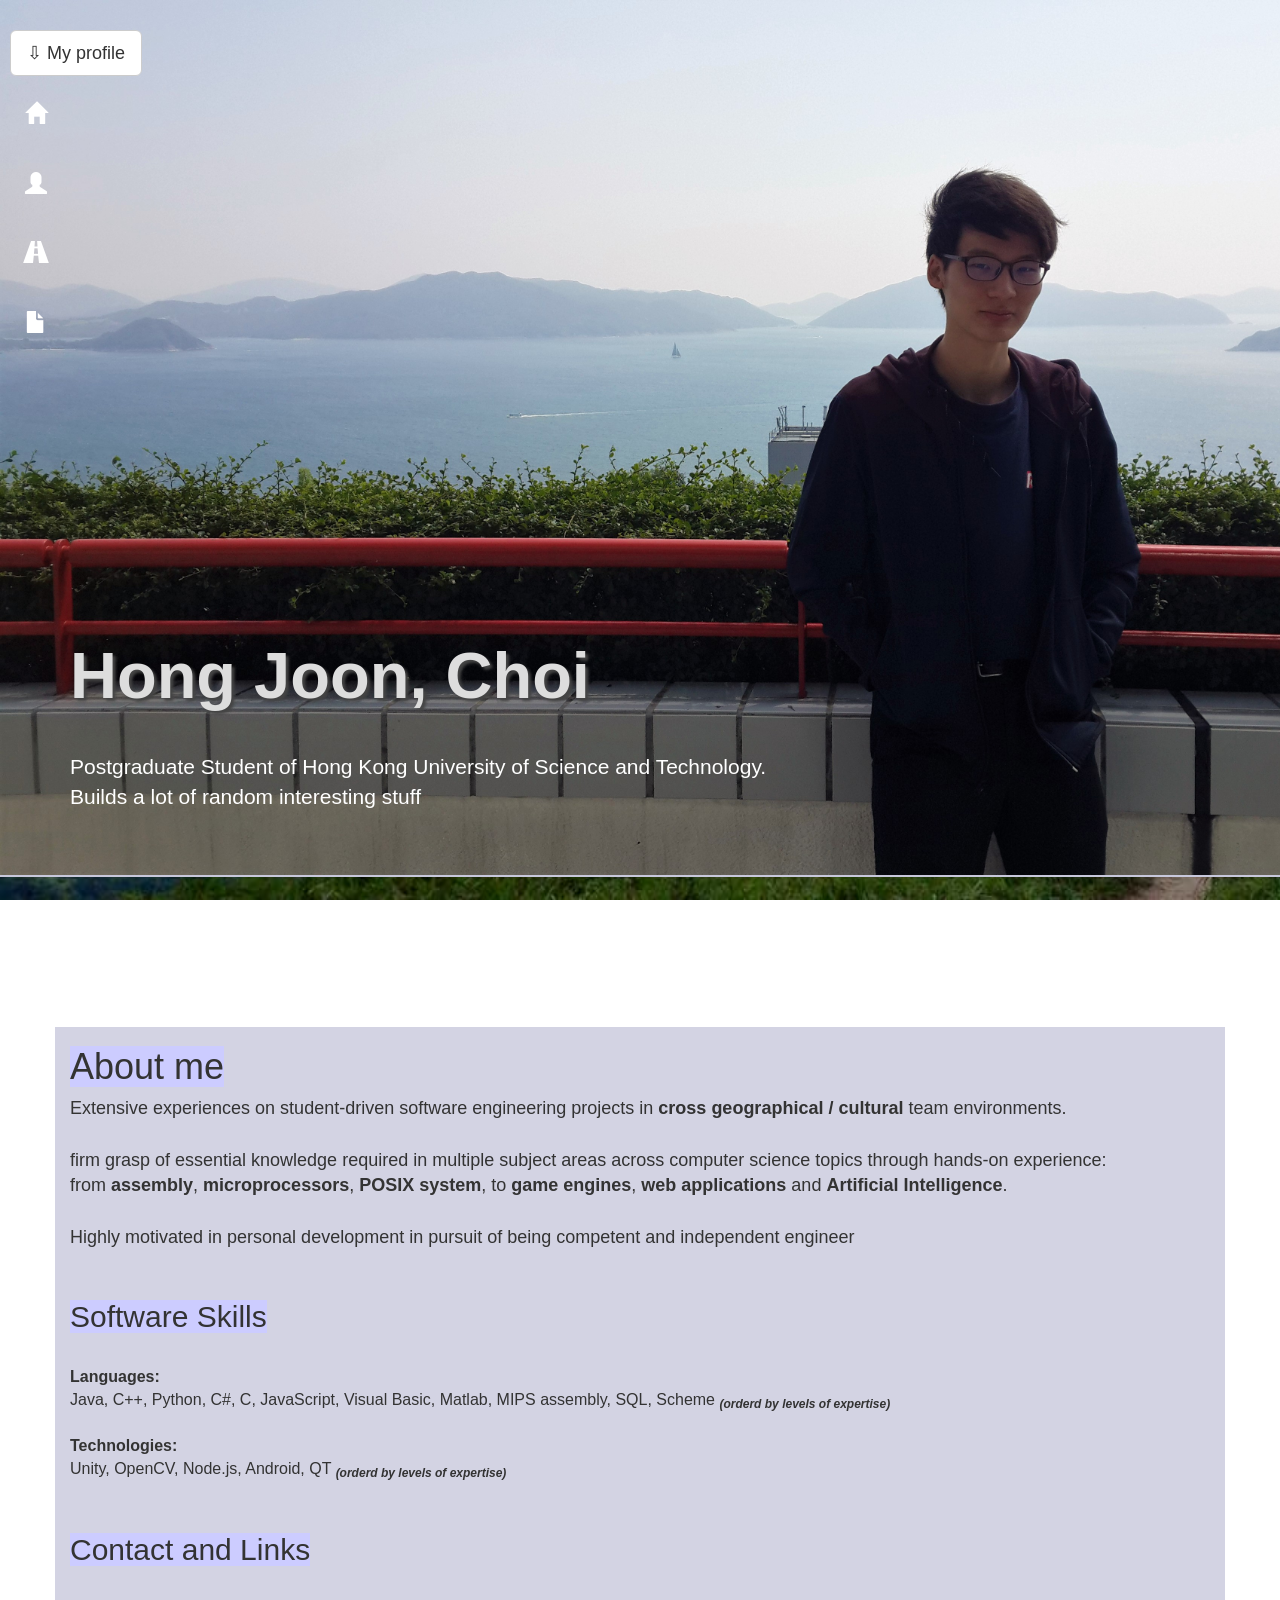
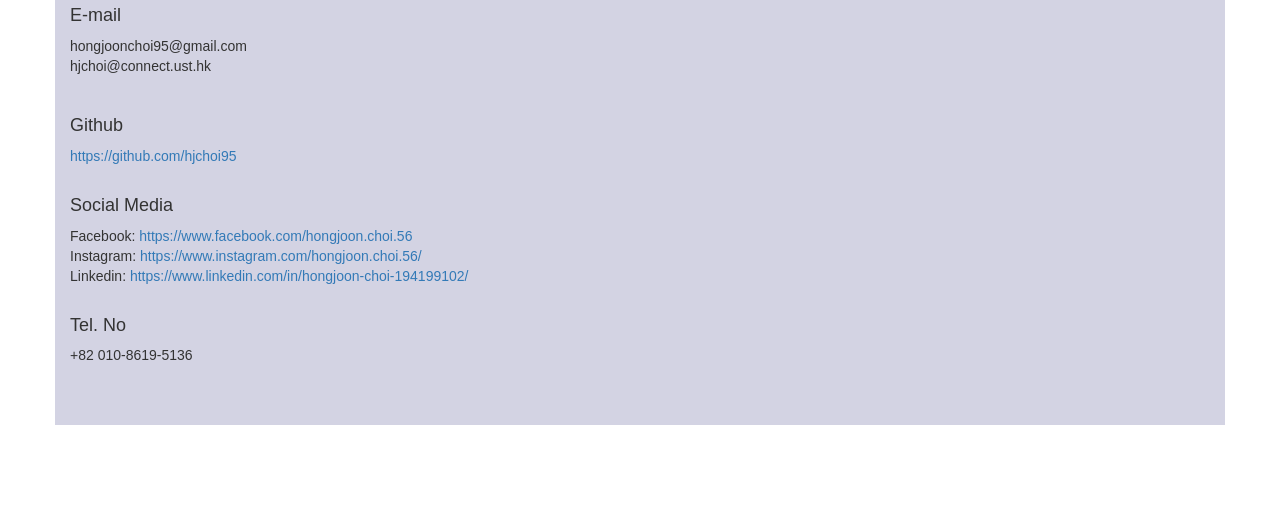
<file: index.html>
<!DOCTYPE html>
<html>

  <head>
    <title>Hong Joon's personal webpage</title>

    <!--<link rel="stylesheet" type="text/css" href="bootstrap.css">-->
    <link rel="stylesheet" type="text/css" href="main.css">
    <link rel="stylesheet" href="https://maxcdn.bootstrapcdn.com/bootstrap/3.3.5/css/bootstrap.min.css">
  </head>

  <body>


    <div class="image">
    </div>

    <div class="main-description jumbotron">
      <div class="container">
        <h1><br><br><br><br><br><br><br><br>Hong Joon, Choi<br></h1>
        <p><br>Postgraduate Student of Hong Kong University of Science and Technology.</br>
              Builds a lot of random interesting stuff</p>
      </div>
    </div>

    <div class="learn-more">
      <div class="container">
        <div class="row">
          <div class="col-md-12">
            <h1><span style="background-color: #CCCCFF; text-align: center;">About me</span><br></h1>
            <p><font size="4">Extensive experiences on student-driven software engineering projects in <b>cross geographical / cultural </b>team environments.<br><br>
              firm grasp of essential knowledge required in multiple subject areas across computer science topics through hands-on experience:<br>
              from <b>assembly</b>, <b>microprocessors</b>, <b>POSIX system</b>, to <b>game engines</b>, <b>web applications</b> and <b>Artificial Intelligence</b>.<br><br>
              Highly motivated in personal development in pursuit of being competent and independent engineer</font>

            </p><br>
            <h2><span style="background-color: #CCCCFF; text-align: center;">Software Skills</span></h2><font size="3">
            <p>
              <br>
              <b>Languages:</b><br> Java, C++, Python, C#, C, JavaScript, Visual Basic, Matlab, MIPS assembly, SQL, Scheme <i><b><sub>(orderd by levels of expertise)</sub></b></i><br><br>
              <b>Technologies:</b><br> Unity, OpenCV, Node.js, Android, QT <i><b><sub>(orderd by levels of expertise)</sub></b></i>
            </p><br>

            </font>
            <h2><span style="background-color: #CCCCFF; text-align: center;">Contact and Links</span></h2>
            <br><h4>E-mail</h4>
            <p>hongjoonchoi95@gmail.com<br>hjchoi@connect.ust.hk</p><br>
            <h4>Github</h4>
            <a href = "https://github.com/hjchoi95">https://github.com/hjchoi95</a><br><br>
            <h4>Social Media</h4>
            Facebook: <a href="https://www.facebook.com/hongjoon.choi.56">https://www.facebook.com/hongjoon.choi.56</a><br>
            Instagram: <a href="https://www.instagram.com/hongjoon.choi.56/">https://www.instagram.com/hongjoon.choi.56/</a><br>
            Linkedin: <a href="https://www.linkedin.com/in/hongjoon-choi-194199102/">https://www.linkedin.com/in/hongjoon-choi-194199102/</a><br><br>

            <h4>Tel. No</h4>
            <p>+82 010-8619-5136</p>
          </div>
        </div>
      </div>
    </div>
    <br><br><br><br><br>

<!--
    <div class="container" style="margin-top:200px;margin-bottom:200px;">
      <div id="myCarousel" class="carousel slide" data-ride="carousel">
        <ol class="carousel-indicators">
          <li data-target="#myCarousel" data-slide-to="0" class="active"></li>
          <li data-target="#myCarousel" data-slide-to="1"></li>
          <li data-target="#myCarousel" data-slide-to="2"></li>
          <li data-target="#myCarousel" data-slide-to="3"></li>
          <li data-target="#myCarousel" data-slide-to="4"></li>
          <li data-target="#myCarousel" data-slide-to="5"></li>
          <li data-target="#myCarousel" data-slide-to="6"></li>
          <li data-target="#myCarousel" data-slide-to="7"></li>
        </ol>

        <div class="carousel-inner" role="listbox">

          <div class="item active" align="middle">
            <img src="images/thumb10.jpg" alt="Flower" style="height:640px;">
            <div class="carousel-caption">
              <h4>HKUST Robotics team - Robocon 2015</h4>
            </div>
          </div>

          <div class="item" align="middle">
              <img src="images/thumb1.jpg" alt="Chania" style="height:640px;">
              <div class="carousel-caption">
                <h4>KSA band members</h4>
              </div>
          </div>

          <div class="item" align="middle">
            <img src="images/thumb9.jpeg" alt="Chania" style="height:640px;">
            <div class="carousel-caption">
              <h4>I'm playing drums!</h4>
            </div>
          </div>

          <div class="item" align="middle">
            <img src="images/thumb7.jpg" alt="Flower" style="height:640px;">
            <div class="carousel-caption">
              <h4>With my IB Computer Science teacher</h4>
            </div>
          </div>

          <div class="item" align="middle">
            <img src="images/thumb5.jpg" alt="Flower" style="height:640px;">
            <div class="carousel-caption">
              <h4>Hackathon event, P2PFX</h4>
            </div>
          </div>

          <div class="item" align="middle">
            <img src="images/thumb2.jpg" alt="Flower" style="height:640px;">
            <div class="carousel-caption">
              <h4>Ski with my best friends, Korea</h4>
            </div>
          </div>

          <div class="item" align="middle">
            <img src="images/thumb11.jpg" alt="Flower" style="height:640px;">
            <div class="carousel-caption">
              <h4>Collapsing wave function - Fiery Dragon 2015</h4>
            </div>
          </div>

          <div class="item" align="middle">
            <img src="images/thumb12.jpg" alt="Flower" style="height:640px;">
            <div class="carousel-caption">
              <h4>Band performance @ Hall8&9 party</h4>
            </div>
          </div>

        </div>

        <a class="left carousel-control" href="#myCarousel" role="button" data-slide="prev">
          <span class="glyphicon glyphicon-chevron-left" aria-hidden="true"></span>
          <span class="sr-only">Previous</span>
        </a>
        <a class="right carousel-control" href="#myCarousel" role="button" data-slide="next">
          <span class="glyphicon glyphicon-chevron-right" aria-hidden="true"></span>
          <span class="sr-only">Next</span>
        </a>
      </div>

    </div>
-->




    <div id="sidebar" onmouseover="sidebarToggle()" onmouseout="sidebarToggleOut()" class="right-overlap">
      <div class="container">
        <div class="row">
          <div id="sidebarHidden" vertical-align="center" class="right-overlap">
            <ul class="list-unstyled"  style="padding:10px;">
              <h3><button type="button" onclick="pinSidebar()" class="btn btn-lg btn-default">⇩ My profile</button></h3>
              <li><p><a href="index.html" id="b"><span class="glyphicon glyphicon-home gi-10x"></span></a></p></li>
              <li><p><a href="myTimeline.html"><span class="glyphicon glyphicon-user gi-10x"></span></a></p></li>
              <li><p><a href="myProfile.html"><span class="glyphicon glyphicon-road gi-10x"></span></a></p></li>
              <li><p><a href="compStuff.html"><span class="glyphicon glyphicon-file gi-10x"></span></a></p></li>
              <!--<li><p><a href="contactMe.html"><span class="glyphicon glyphicon-envelope gi-10x"></span></a></p></li>-->
            </ul>
          </div>
          <div id="sidebarBack" vertical-align="center" class="right-overlap-menu transparent-back">
          </div>
          <div id="sidebarShown" vertical-align="center" class="right-overlap">
            <ul id="sidebarList" class="fade list-unstyled"  style="padding:10px;">
              <h3><button type="button" onclick="pinSidebar()" class="btn btn-lg btn-default">⇩ My profile</button></h3>
              <li><p><a href="index.html"><span class="glyphicon glyphicon-home"><a href="index.html"style="font-family:Helvetica;">  Profile</a></span></a></p></li>
              <li><p><a href="myTimeline.html"><span class="glyphicon glyphicon-user gi-10x"><a href="myTimeline.html"style="font-family:Helvetica;">  Timeline</a></span></a></p></li>
              <li><p><a href="myProfile.html"><span class="glyphicon glyphicon-road gi-10x"><a href="myProfile.html"style="font-family:Helvetica;">  Experiences </a></span></a></p></li>
              <li><p><a href="compStuff.html"><span class="glyphicon glyphicon-file gi-10x"><a href="compStuff.html"style="font-family:Helvetica;">  Software Projects</a></span></a></p></li>
              <!--<li><p><a href="contactMe.html"><span class="glyphicon glyphicon-envelope gi-10x"><a href="contactMe.html"style="font-family:Helvetica;">  Contact</a></span></a></p></li>-->
            </ul>
          </div>

        </div>
      </div>
    </div class="sidebar">

    <!-- jQuery (necessary for Bootstrap's JavaScript plugins) -->
    <script src="https://ajax.googleapis.com/ajax/libs/jquery/1.11.3/jquery.min.js"></script>
    <!-- Bootstrap Core JavaScript -->
    <script src="https://maxcdn.bootstrapcdn.com/bootstrap/3.3.5/js/bootstrap.min.js"></script>

    <script>
    var sidebarPinned=false;
    function pinSidebar()
    {
      sidebarPinned=!sidebarPinned;
    }
    function sidebarToggle()
    {
      //document.getElementById("sidebarShown").style.visibility = "visible";
      document.getElementById("sidebarHidden").style.visibility = "hidden";
      document.getElementById("sidebarBack").style.width = "18%";
      document.getElementById("sidebarList").style.opacity = "1";
    }
    function sidebarToggleOut()
    {
      //document.getElementById("sidebarShown").style.visibility = "hidden";
      if (!sidebarPinned)
      {
        document.getElementById("sidebarHidden").style.visibility = "visible";
        document.getElementById("sidebarBack").style.width = "0%";
        document.getElementById("sidebarList").style.opacity = "0";
      }
    }
    </script>
  </body>


</html>
</file>
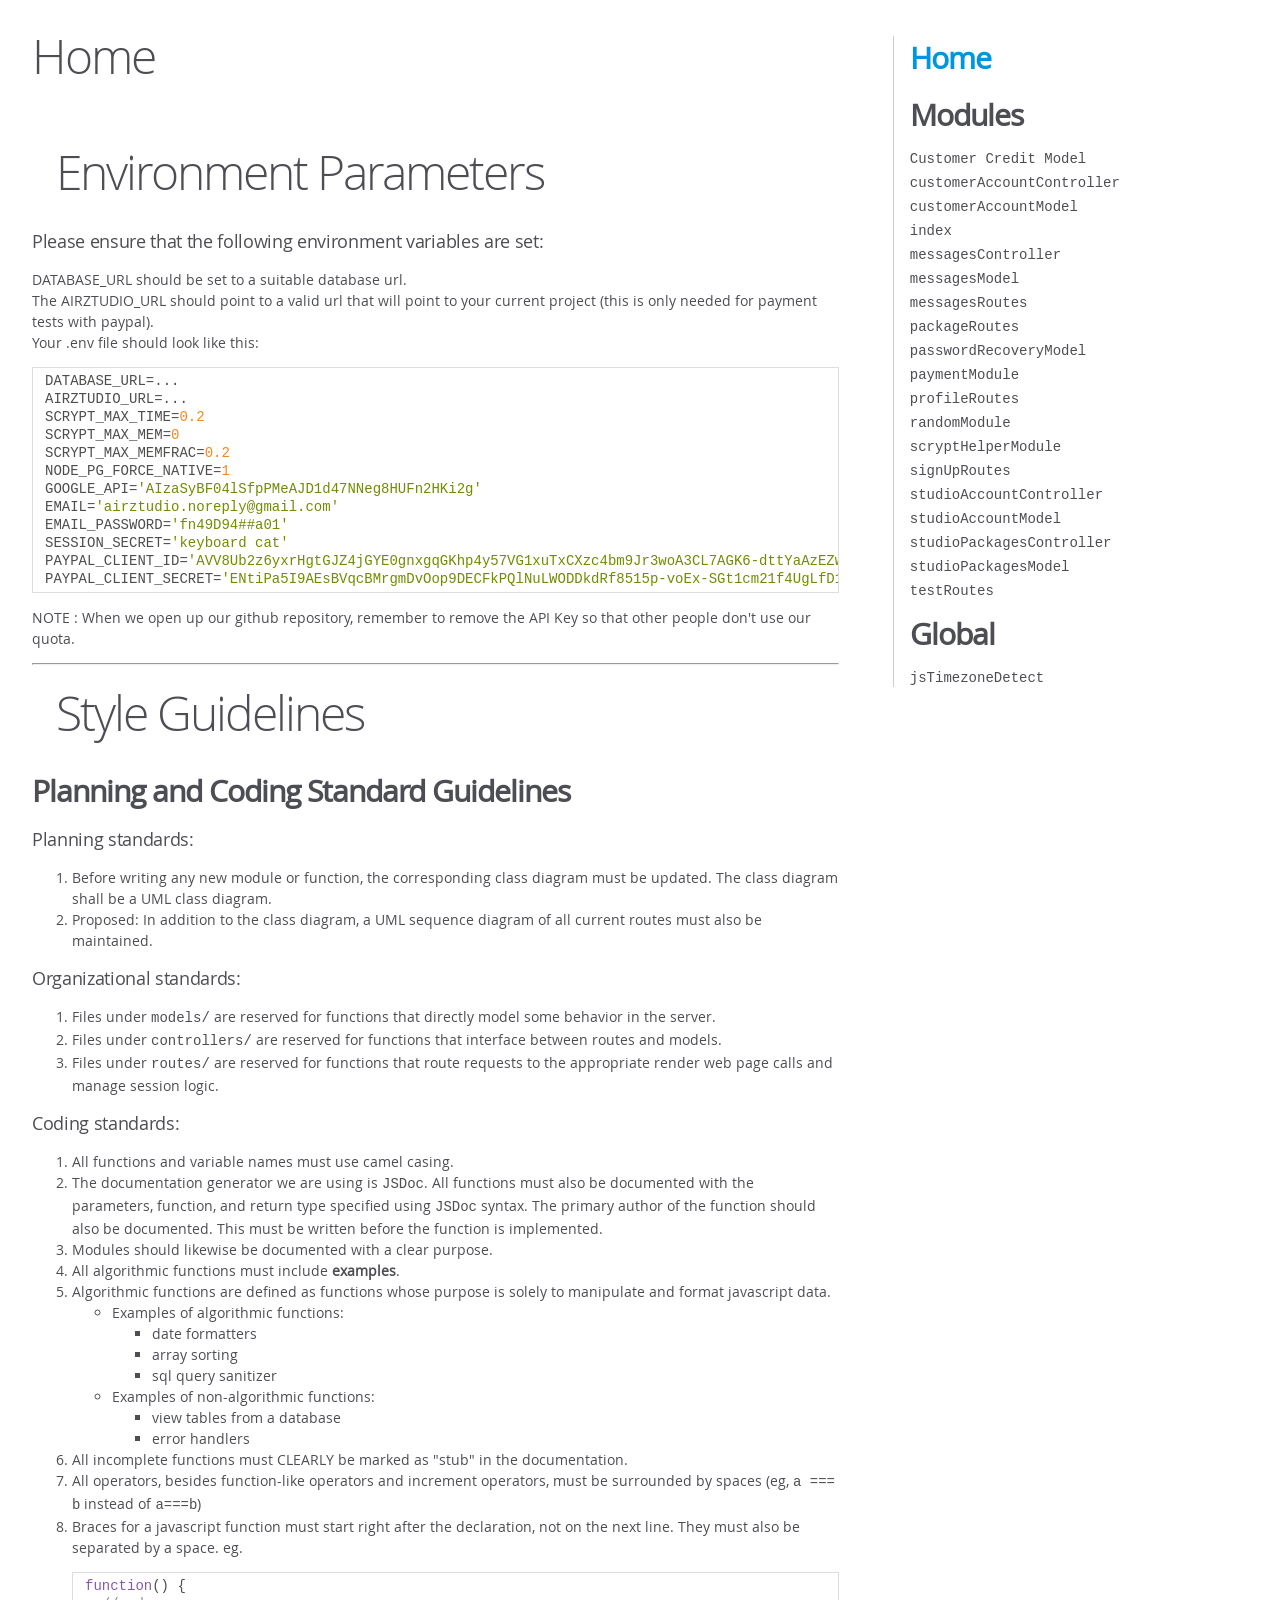
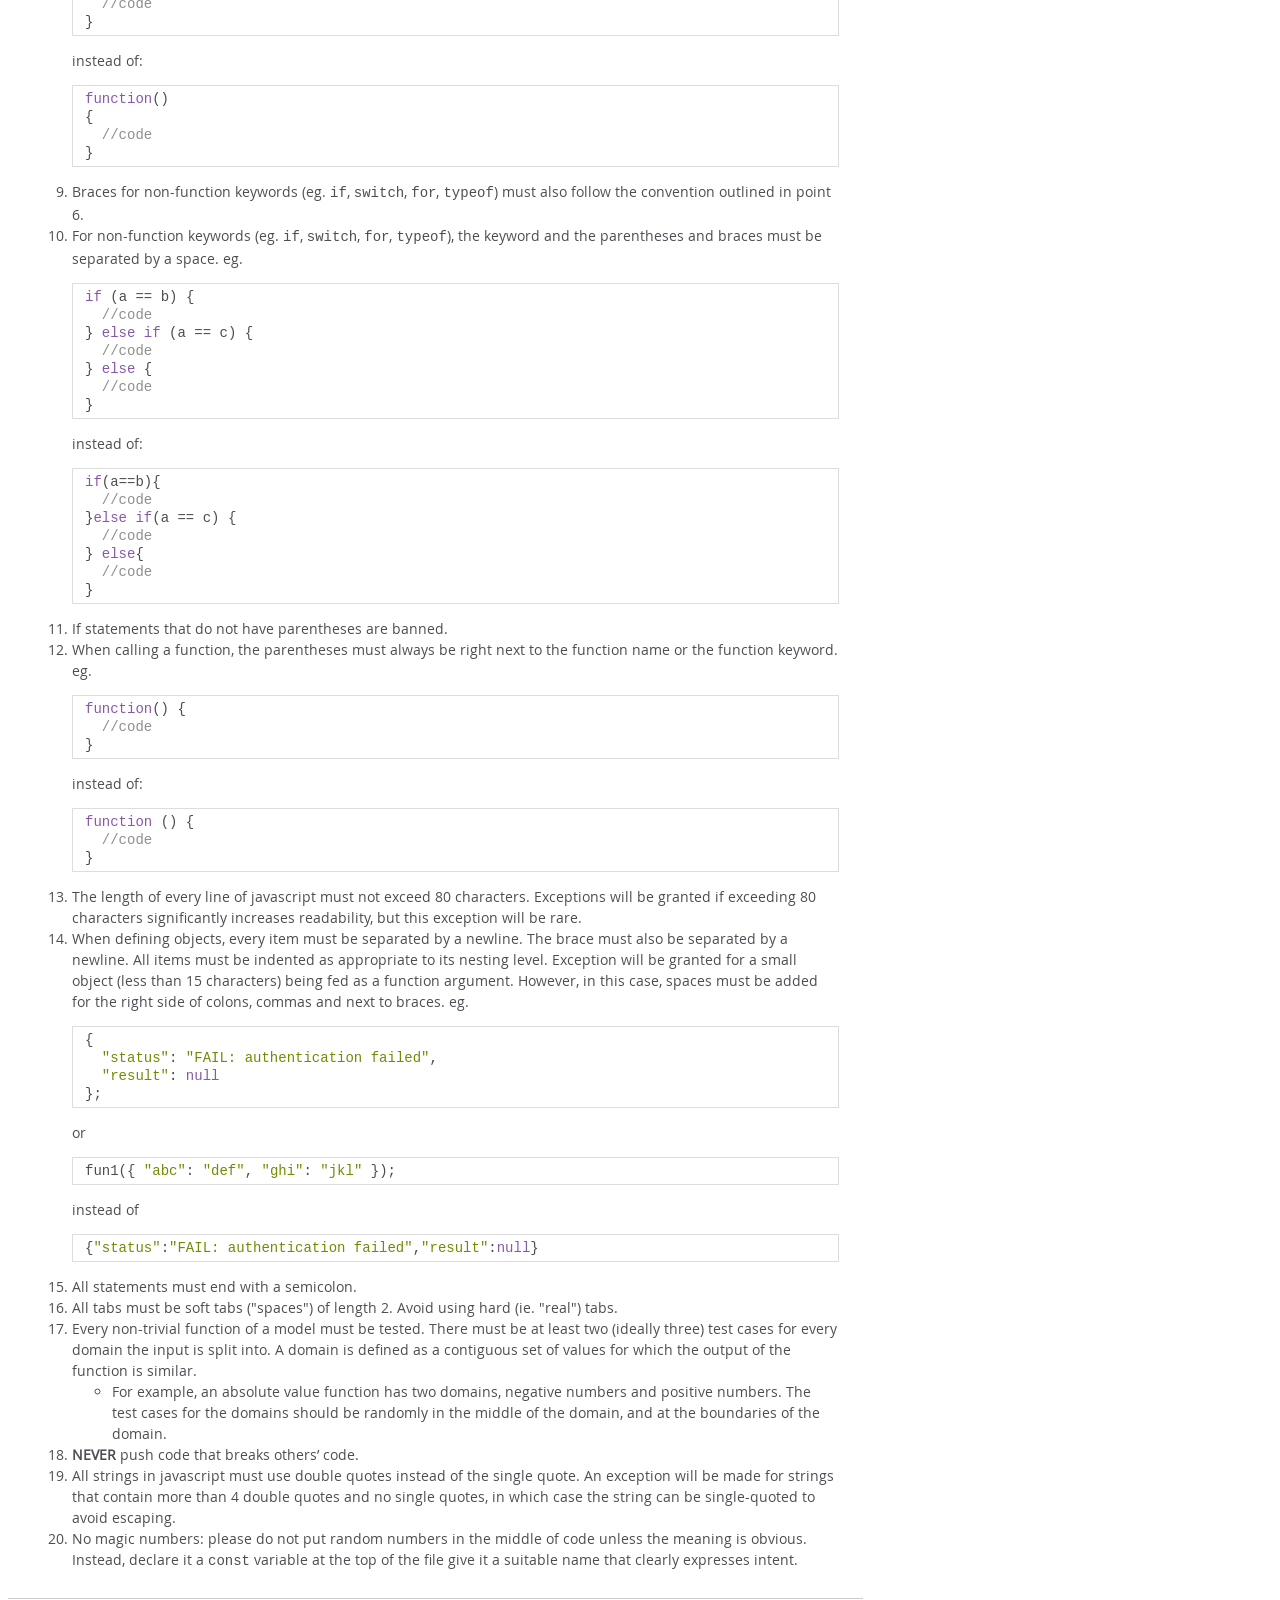
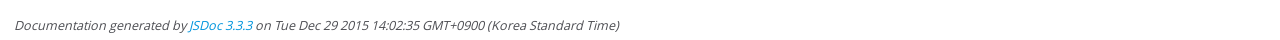
<file: files/airztudio_docs/index.html>
<!DOCTYPE html>
<html lang="en">
<head>
    <meta charset="utf-8">
    <title>JSDoc: Home</title>

    <script src="scripts/prettify/prettify.js"> </script>
    <script src="scripts/prettify/lang-css.js"> </script>
    <!--[if lt IE 9]>
      <script src="//html5shiv.googlecode.com/svn/trunk/html5.js"></script>
    <![endif]-->
    <link type="text/css" rel="stylesheet" href="styles/prettify-tomorrow.css">
    <link type="text/css" rel="stylesheet" href="styles/jsdoc-default.css">
</head>

<body>

<div id="main">

    <h1 class="page-title">Home</h1>

    



    


    <h3> </h3>










    




    <section>
        <article><h1>Environment Parameters</h1><h4>Please ensure that the following environment variables are set:</h4><p>DATABASE_URL should be set to a suitable database url.<br>The AIRZTUDIO_URL should point to a valid url that will point
to your current project (this is only needed for payment tests with paypal).<br>Your .env file should look like this:  </p>
<pre class="prettyprint source lang-bash"><code>DATABASE_URL=...  
AIRZTUDIO_URL=...  
SCRYPT_MAX_TIME=0.2  
SCRYPT_MAX_MEM=0  
SCRYPT_MAX_MEMFRAC=0.2  
NODE_PG_FORCE_NATIVE=1  
GOOGLE_API='AIzaSyBF04lSfpPMeAJD1d47NNeg8HUFn2HKi2g'  
EMAIL='airztudio.noreply@gmail.com'  
EMAIL_PASSWORD='fn49D94##a01'  
SESSION_SECRET='keyboard cat'  
PAYPAL_CLIENT_ID='AVV8Ub2z6yxrHgtGJZ4jGYE0gnxgqGKhp4y57VG1xuTxCXzc4bm9Jr3woA3CL7AGK6-dttYaAzEZwjbN'  
PAYPAL_CLIENT_SECRET='ENtiPa5I9AEsBVqcBMrgmDvOop9DECFkPQlNuLWODDkdRf8515p-voEx-SGt1cm21f4UgLfD1BDEMaJg'</code></pre><p>NOTE : When we open up our github repository, remember to remove the API Key
so that other people don't use our quota.  </p>
<hr>
<h1>Style Guidelines</h1><h3>Planning and Coding Standard Guidelines</h3><h4>Planning standards:</h4><ol>
<li>Before writing any new module or function, the corresponding class diagram must be updated. The class diagram shall be a UML class diagram.  </li>
<li>Proposed: In addition to the class diagram, a UML sequence diagram of all current routes must also be maintained.  </li>
</ol>
<h4>Organizational standards:</h4><ol>
<li>Files under <code>models/</code> are reserved for functions that directly model some behavior in the server.  </li>
<li>Files under <code>controllers/</code> are reserved for functions that interface between routes and models.  </li>
<li>Files under <code>routes/</code> are reserved for functions that route requests to the appropriate render web page calls and manage session logic.  </li>
</ol>
<h4>Coding standards:</h4><ol>
<li>All functions and variable names must use camel casing.</li>
<li>The documentation generator we are using is <code>JSDoc</code>. All functions must also be documented with the parameters, function, and return type specified using <code>JSDoc</code> syntax. The primary author of the function should also be documented. This must be written before the function is implemented.</li>
<li>Modules should likewise be documented with a clear purpose.</li>
<li>All algorithmic functions must include <strong>examples</strong>.</li>
<li>Algorithmic functions are defined as functions whose purpose is solely to manipulate and format javascript data.<ul>
<li>Examples of algorithmic functions:<ul>
<li>date formatters</li>
<li>array sorting</li>
<li>sql query sanitizer</li>
</ul>
</li>
<li>Examples of non-algorithmic functions:<ul>
<li>view tables from a database</li>
<li>error handlers</li>
</ul>
</li>
</ul>
</li>
<li>All incomplete functions must CLEARLY be marked as &quot;stub&quot; in the documentation.  </li>
<li>All operators, besides function-like operators and increment operators, must be surrounded by spaces (eg, <code>a === b</code> instead of <code>a===b</code>)  </li>
<li>Braces for a javascript function must start right after the declaration, not on the next line. They must also be separated by a space. eg.    <pre class="prettyprint source lang-javascript"><code>function() {  
  //code  
}</code></pre>instead of:    <pre class="prettyprint source lang-javascript"><code>function()  
{
  //code  
}</code></pre></li>
<li>Braces for non-function keywords (eg. <code>if</code>, <code>switch</code>, <code>for</code>, <code>typeof</code>) must also follow the convention outlined in point 6.  </li>
<li>For non-function keywords (eg. <code>if</code>, <code>switch</code>, <code>for</code>, <code>typeof</code>), the keyword and the parentheses and braces must be separated by a space. eg.    <pre class="prettyprint source lang-javascript"><code>if (a == b) {  
  //code  
} else if (a == c) {  
  //code  
} else {  
  //code  
}</code></pre>instead of:    <pre class="prettyprint source lang-javascript"><code>if(a==b){  
  //code   
}else if(a == c) {  
  //code   
} else{  
  //code  
}</code></pre></li>
<li>If statements that do not have parentheses are banned.  </li>
<li>When calling a function, the parentheses must always be right next to the function name or the function keyword. eg.    <pre class="prettyprint source lang-javascript"><code>function() {  
  //code  
}</code></pre>instead of:    <pre class="prettyprint source lang-javascript"><code>function () {  
  //code   
}</code></pre></li>
<li>The length of every line of javascript must not exceed 80 characters. Exceptions will be granted if exceeding 80 characters significantly increases readability, but this exception will be rare.</li>
<li>When defining objects, every item must be separated by a newline. The brace must also be separated by a newline. All items must be indented as appropriate to its nesting level. Exception will be granted for a small object (less than 15 characters) being fed as a function argument. However, in this case, spaces must be added for the right side of colons, commas and next to braces. eg.    <pre class="prettyprint source lang-javascript"><code>{  
  &quot;status&quot;: &quot;FAIL: authentication failed&quot;,  
  &quot;result&quot;: null  
};</code></pre>or    <pre class="prettyprint source lang-javascript"><code>fun1({ &quot;abc&quot;: &quot;def&quot;, &quot;ghi&quot;: &quot;jkl&quot; });</code></pre>instead of    <pre class="prettyprint source lang-javascript"><code>{&quot;status&quot;:&quot;FAIL: authentication failed&quot;,&quot;result&quot;:null}</code></pre></li>
<li>All statements must end with a semicolon.  </li>
<li>All tabs must be soft tabs (&quot;spaces&quot;) of length 2. Avoid using hard (ie. &quot;real&quot;) tabs.  </li>
<li>Every non-trivial function of a model must be tested. There must be at least two (ideally three) test cases for every domain the input is split into. A domain is defined as a contiguous set of values for which the output of the function is similar.  <ul>
<li>For example, an absolute value function has two domains, negative numbers and positive numbers. The test cases for the domains should be randomly in the middle of the domain, and at the boundaries of the domain.  </li>
</ul>
</li>
<li><strong>NEVER</strong> push code that breaks others’ code.  </li>
<li>All strings in javascript must use double quotes instead of the single quote. An exception will be made for strings that contain more than 4 double quotes and no single quotes, in which case the string can be single-quoted to avoid escaping.  </li>
<li>No magic numbers: please do not put random numbers in the middle of code unless the meaning is obvious. Instead, declare it a <code>const</code> variable at the top of the file give it a suitable name that clearly expresses intent.  </li>
</ol></article>
    </section>






</div>

<nav>
    <h2><a href="index.html">Home</a></h2><h3>Modules</h3><ul><li><a href="module-Customer%252520Credit%252520Model.html">Customer Credit Model</a></li><li><a href="module-customerAccountController.html">customerAccountController</a></li><li><a href="module-customerAccountModel.html">customerAccountModel</a></li><li><a href="module-index.html">index</a></li><li><a href="module-messagesController.html">messagesController</a></li><li><a href="module-messagesModel.html">messagesModel</a></li><li><a href="module-messagesRoutes.html">messagesRoutes</a></li><li><a href="module-packageRoutes.html">packageRoutes</a></li><li><a href="module-passwordRecoveryModel.html">passwordRecoveryModel</a></li><li><a href="module-paymentModule.html">paymentModule</a></li><li><a href="module-profileRoutes.html">profileRoutes</a></li><li><a href="module-randomModule.html">randomModule</a></li><li><a href="module-scryptHelperModule.html">scryptHelperModule</a></li><li><a href="module-signUpRoutes.html">signUpRoutes</a></li><li><a href="module-studioAccountController.html">studioAccountController</a></li><li><a href="module-studioAccountModel.html">studioAccountModel</a></li><li><a href="module-studioPackagesController.html">studioPackagesController</a></li><li><a href="module-studioPackagesModel.html">studioPackagesModel</a></li><li><a href="module-testRoutes.html">testRoutes</a></li></ul><h3>Global</h3><ul><li><a href="global.html#jsTimezoneDetect">jsTimezoneDetect</a></li></ul>
</nav>

<br class="clear">

<footer>
    Documentation generated by <a href="https://github.com/jsdoc3/jsdoc">JSDoc 3.3.3</a> on Tue Dec 29 2015 14:02:35 GMT+0900 (Korea Standard Time)
</footer>

<script> prettyPrint(); </script>
<script src="scripts/linenumber.js"> </script>
</body>
</html>
</file>
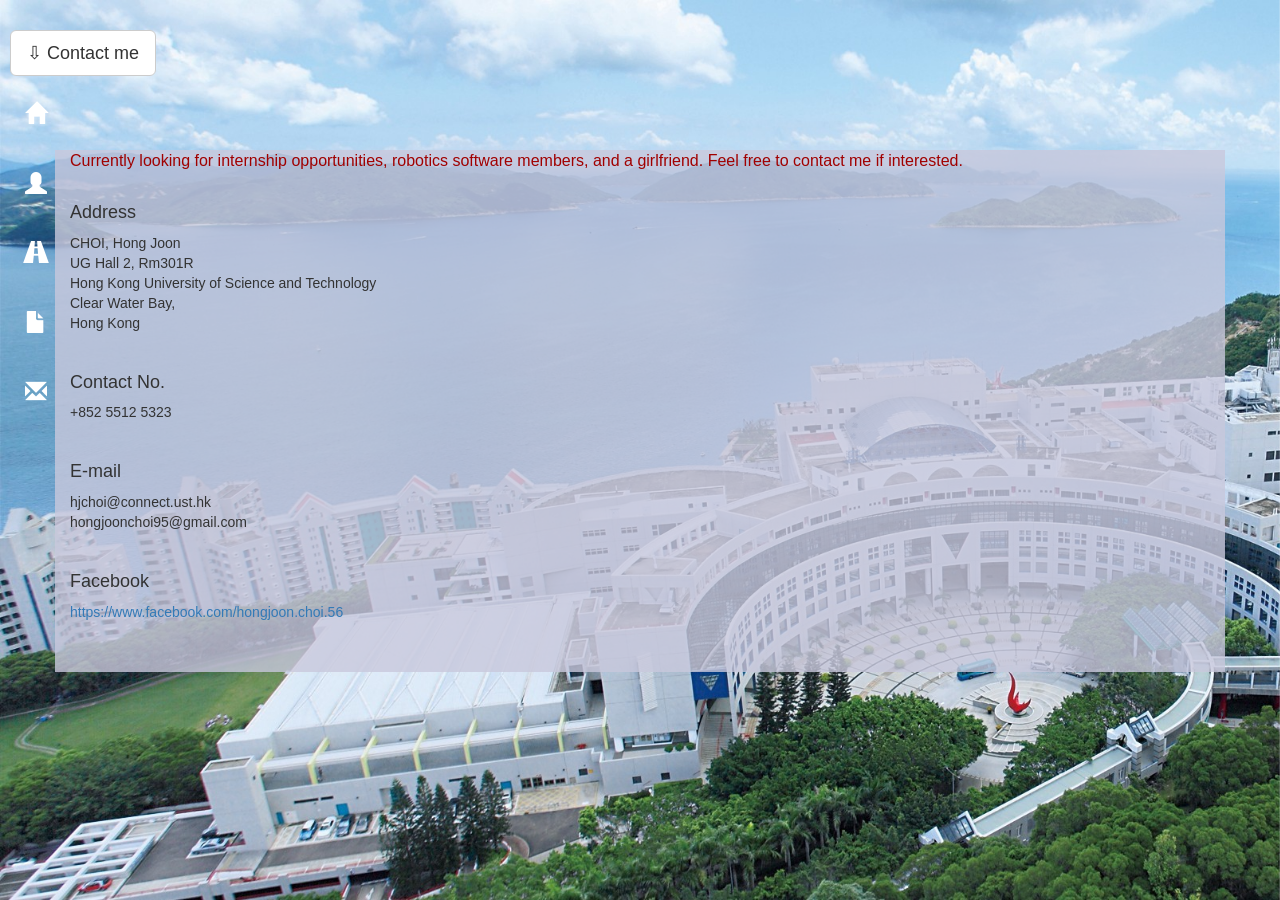
<file: contactMe.html>
<!DOCTYPE html>
<html>

  <head>
    <title>Hong Joon's personal webpage</title>

    <!--<link rel="stylesheet" type="text/css" href="bootstrap.css">-->
    <link rel="stylesheet" type="text/css" href="main.css">
    <link rel="stylesheet" href="https://maxcdn.bootstrapcdn.com/bootstrap/3.3.5/css/bootstrap.min.css">
  </head>

  <body>


    <div class="image-contact">
    </div>

    <div class="learn-more">
  	  <div class="container">
    		<div class="row">
    	    <div class="col-md-12">
            <font size="3" color="#a00000">Currently looking for internship opportunities, robotics software members, and a girlfriend. Feel free to contact me if interested.</font><br>
            <br>
            <h4>Address</h4>
      			<p>CHOI, Hong Joon<br>
              UG Hall 2, Rm301R<br>
              Hong Kong University of Science and Technology<br>
              Clear Water Bay,<br>
              Hong Kong<br>
            </p><br>
            <h4>Contact No.</h4>
            <p>+852 5512 5323</p><br>
            <h4>E-mail</h4>
            <p>hjchoi@connect.ust.hk<br>hongjoonchoi95@gmail.com</p><br>
            <h4>Facebook</h4>
            <a href="https://www.facebook.com/hongjoon.choi.56">https://www.facebook.com/hongjoon.choi.56</a><br>
  	      </div>
        </div>
  	  </div>
    </div>

    <div id="sidebar" onmouseover="sidebarToggle()" onmouseout="sidebarToggleOut()" class="right-overlap">
      <div class="container">
        <div class="row">
          <div id="sidebarHidden" vertical-align="center" class="right-overlap">
            <ul class="list-unstyled"  style="padding:10px;">
              <h3><button type="button" onclick="pinSidebar()" class="btn btn-lg btn-default">⇩ Contact me</button></h3>
              <li><p><a href="index.html" id="b"><span class="glyphicon glyphicon-home gi-10x"></span></a></p></li>
              <li><p><a href="myProfile.html"><span class="glyphicon glyphicon-user gi-10x"></span></a></p></li>
              <li><p><a href="myTimeline.html"><span class="glyphicon glyphicon-road gi-10x"></span></a></p></li>
              <li><p><a href="compStuff.html"><span class="glyphicon glyphicon-file gi-10x"></span></a></p></li>
              <li><p><a href="contactMe.html"><span class="glyphicon glyphicon-envelope gi-10x"></span></a></p></li>
            </ul>
          </div>
          <div id="sidebarBack" vertical-align="center" class="right-overlap-menu transparent-back">
          </div>
          <div id="sidebarShown" vertical-align="center" class="right-overlap">
            <ul id="sidebarList" class="fade list-unstyled"  style="padding:10px;">
              <h3><button type="button" onclick="pinSidebar()" class="btn btn-lg btn-default">⇩ Contact me</button></h3>
              <li><p><a href="index.html"><span class="glyphicon glyphicon-home"><a href="index.html"style="font-family:Helvetica;">  Profile</a></span></a></p></li>
              <li><p><a href="myProfile.html"><span class="glyphicon glyphicon-user gi-10x"><a href="myProfile.html"style="font-family:Helvetica;">  Experiences</a></span></a></p></li>
              <li><p><a href="myTimeline.html"><span class="glyphicon glyphicon-road gi-10x"><a href="myTimeline.html"style="font-family:Helvetica;">  Timeline</a></span></a></p></li>
              <li><p><a href="compStuff.html"><span class="glyphicon glyphicon-file gi-10x"><a href="compStuff.html"style="font-family:Helvetica;">  Portfolio</a></span></a></p></li>
              <li><p><a href="contactMe.html"><span class="glyphicon glyphicon-envelope gi-10x"><a href="contactMe.html"style="font-family:Helvetica;">  Contact</a></span></a></p></li>
            </ul>
          </div>

        </div>
      </div>
    </div class="sidebar">

    <!-- jQuery (necessary for Bootstrap's JavaScript plugins) -->
    <script src="https://ajax.googleapis.com/ajax/libs/jquery/1.11.3/jquery.min.js"></script>
    <!-- Bootstrap Core JavaScript -->
    <script src="https://maxcdn.bootstrapcdn.com/bootstrap/3.3.5/js/bootstrap.min.js"></script>

    <script>
    var sidebarPinned=false;
    function pinSidebar()
    {
      sidebarPinned=!sidebarPinned;
    }
    function sidebarToggle()
    {
      //document.getElementById("sidebarShown").style.visibility = "visible";
      document.getElementById("sidebarHidden").style.visibility = "hidden";
      document.getElementById("sidebarBack").style.width = "18%";
      document.getElementById("sidebarList").style.opacity = "1";
    }
    function sidebarToggleOut()
    {
      //document.getElementById("sidebarShown").style.visibility = "hidden";
      if (!sidebarPinned)
      {
        document.getElementById("sidebarHidden").style.visibility = "visible";
        document.getElementById("sidebarBack").style.width = "0%";
        document.getElementById("sidebarList").style.opacity = "0";
      }
    }
    </script>


  </body>


</html>
</file>
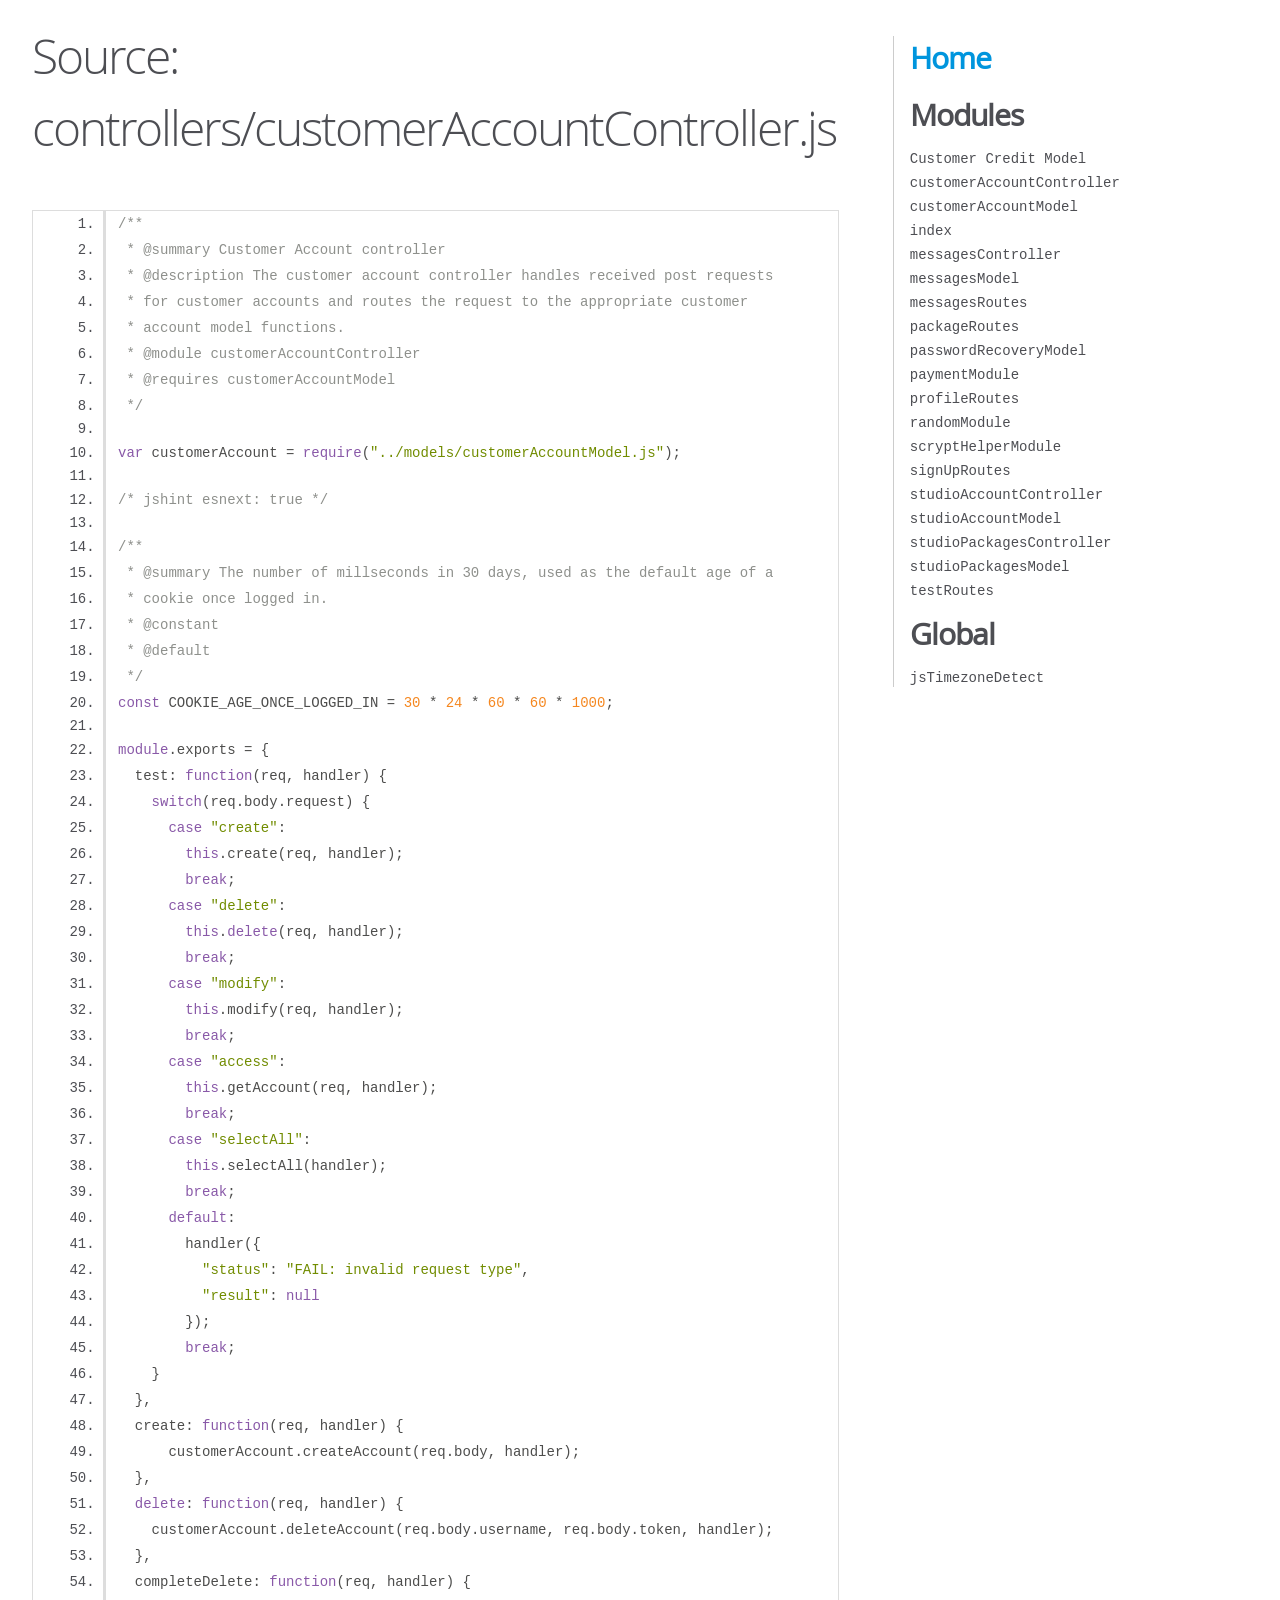
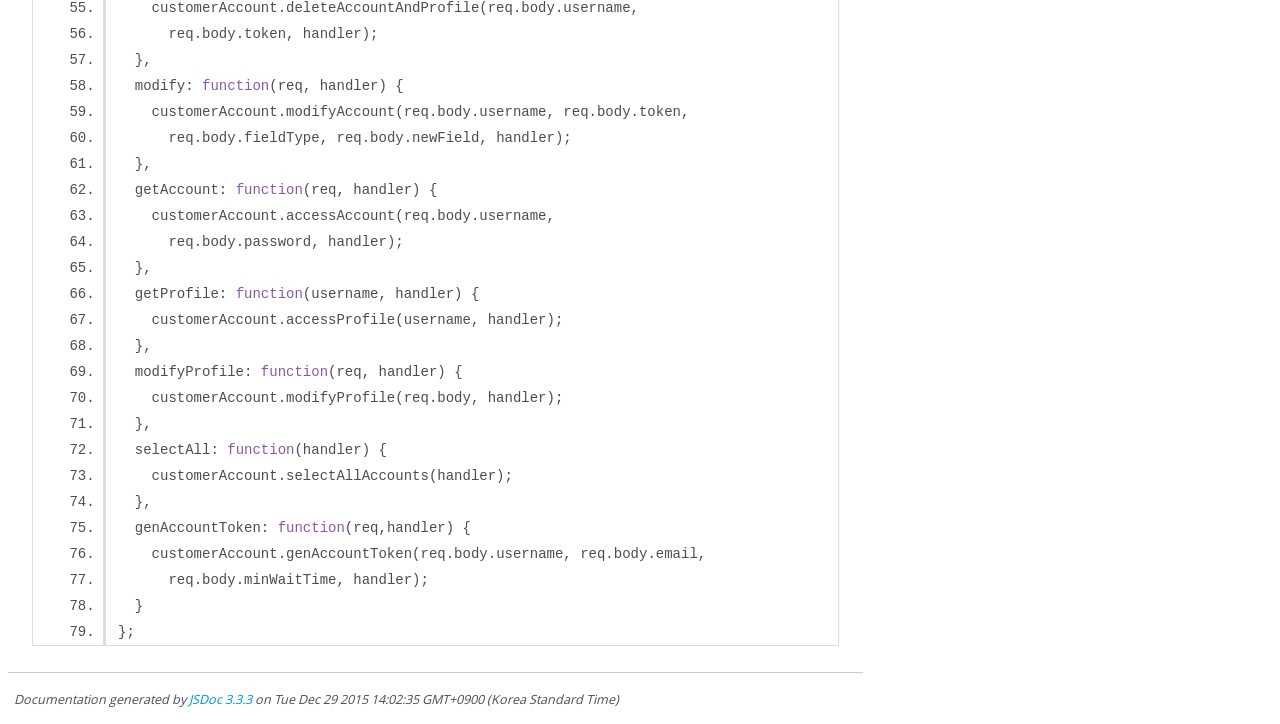
<file: files/airztudio_docs/controllers_customerAccountController.js.html>
<!DOCTYPE html>
<html lang="en">
<head>
    <meta charset="utf-8">
    <title>JSDoc: Source: controllers/customerAccountController.js</title>

    <script src="scripts/prettify/prettify.js"> </script>
    <script src="scripts/prettify/lang-css.js"> </script>
    <!--[if lt IE 9]>
      <script src="//html5shiv.googlecode.com/svn/trunk/html5.js"></script>
    <![endif]-->
    <link type="text/css" rel="stylesheet" href="styles/prettify-tomorrow.css">
    <link type="text/css" rel="stylesheet" href="styles/jsdoc-default.css">
</head>

<body>

<div id="main">

    <h1 class="page-title">Source: controllers/customerAccountController.js</h1>

    



    
    <section>
        <article>
            <pre class="prettyprint source linenums"><code>/**
 * @summary Customer Account controller
 * @description The customer account controller handles received post requests
 * for customer accounts and routes the request to the appropriate customer
 * account model functions.
 * @module customerAccountController
 * @requires customerAccountModel
 */

var customerAccount = require("../models/customerAccountModel.js");

/* jshint esnext: true */

/**
 * @summary The number of millseconds in 30 days, used as the default age of a
 * cookie once logged in.
 * @constant
 * @default
 */
const COOKIE_AGE_ONCE_LOGGED_IN = 30 * 24 * 60 * 60 * 1000;

module.exports = {
  test: function(req, handler) {
    switch(req.body.request) {
      case "create":
        this.create(req, handler);
        break;
      case "delete":
        this.delete(req, handler);
        break;
      case "modify":
        this.modify(req, handler);
        break;
      case "access":
        this.getAccount(req, handler);
        break;
      case "selectAll":
        this.selectAll(handler);
        break;
      default:
        handler({
          "status": "FAIL: invalid request type",
          "result": null
        });
        break;
    }
  },
  create: function(req, handler) {
      customerAccount.createAccount(req.body, handler);
  },
  delete: function(req, handler) {
    customerAccount.deleteAccount(req.body.username, req.body.token, handler);
  },
  completeDelete: function(req, handler) {
    customerAccount.deleteAccountAndProfile(req.body.username,
      req.body.token, handler);
  },
  modify: function(req, handler) {
    customerAccount.modifyAccount(req.body.username, req.body.token,
      req.body.fieldType, req.body.newField, handler);
  },
  getAccount: function(req, handler) {
    customerAccount.accessAccount(req.body.username,
      req.body.password, handler);
  },
  getProfile: function(username, handler) {
    customerAccount.accessProfile(username, handler);
  },
  modifyProfile: function(req, handler) {
    customerAccount.modifyProfile(req.body, handler);
  },
  selectAll: function(handler) {
    customerAccount.selectAllAccounts(handler);
  },
  genAccountToken: function(req,handler) {
    customerAccount.genAccountToken(req.body.username, req.body.email,
      req.body.minWaitTime, handler);
  }
};
</code></pre>
        </article>
    </section>




</div>

<nav>
    <h2><a href="index.html">Home</a></h2><h3>Modules</h3><ul><li><a href="module-Customer%252520Credit%252520Model.html">Customer Credit Model</a></li><li><a href="module-customerAccountController.html">customerAccountController</a></li><li><a href="module-customerAccountModel.html">customerAccountModel</a></li><li><a href="module-index.html">index</a></li><li><a href="module-messagesController.html">messagesController</a></li><li><a href="module-messagesModel.html">messagesModel</a></li><li><a href="module-messagesRoutes.html">messagesRoutes</a></li><li><a href="module-packageRoutes.html">packageRoutes</a></li><li><a href="module-passwordRecoveryModel.html">passwordRecoveryModel</a></li><li><a href="module-paymentModule.html">paymentModule</a></li><li><a href="module-profileRoutes.html">profileRoutes</a></li><li><a href="module-randomModule.html">randomModule</a></li><li><a href="module-scryptHelperModule.html">scryptHelperModule</a></li><li><a href="module-signUpRoutes.html">signUpRoutes</a></li><li><a href="module-studioAccountController.html">studioAccountController</a></li><li><a href="module-studioAccountModel.html">studioAccountModel</a></li><li><a href="module-studioPackagesController.html">studioPackagesController</a></li><li><a href="module-studioPackagesModel.html">studioPackagesModel</a></li><li><a href="module-testRoutes.html">testRoutes</a></li></ul><h3>Global</h3><ul><li><a href="global.html#jsTimezoneDetect">jsTimezoneDetect</a></li></ul>
</nav>

<br class="clear">

<footer>
    Documentation generated by <a href="https://github.com/jsdoc3/jsdoc">JSDoc 3.3.3</a> on Tue Dec 29 2015 14:02:35 GMT+0900 (Korea Standard Time)
</footer>

<script> prettyPrint(); </script>
<script src="scripts/linenumber.js"> </script>
</body>
</html>
</file>
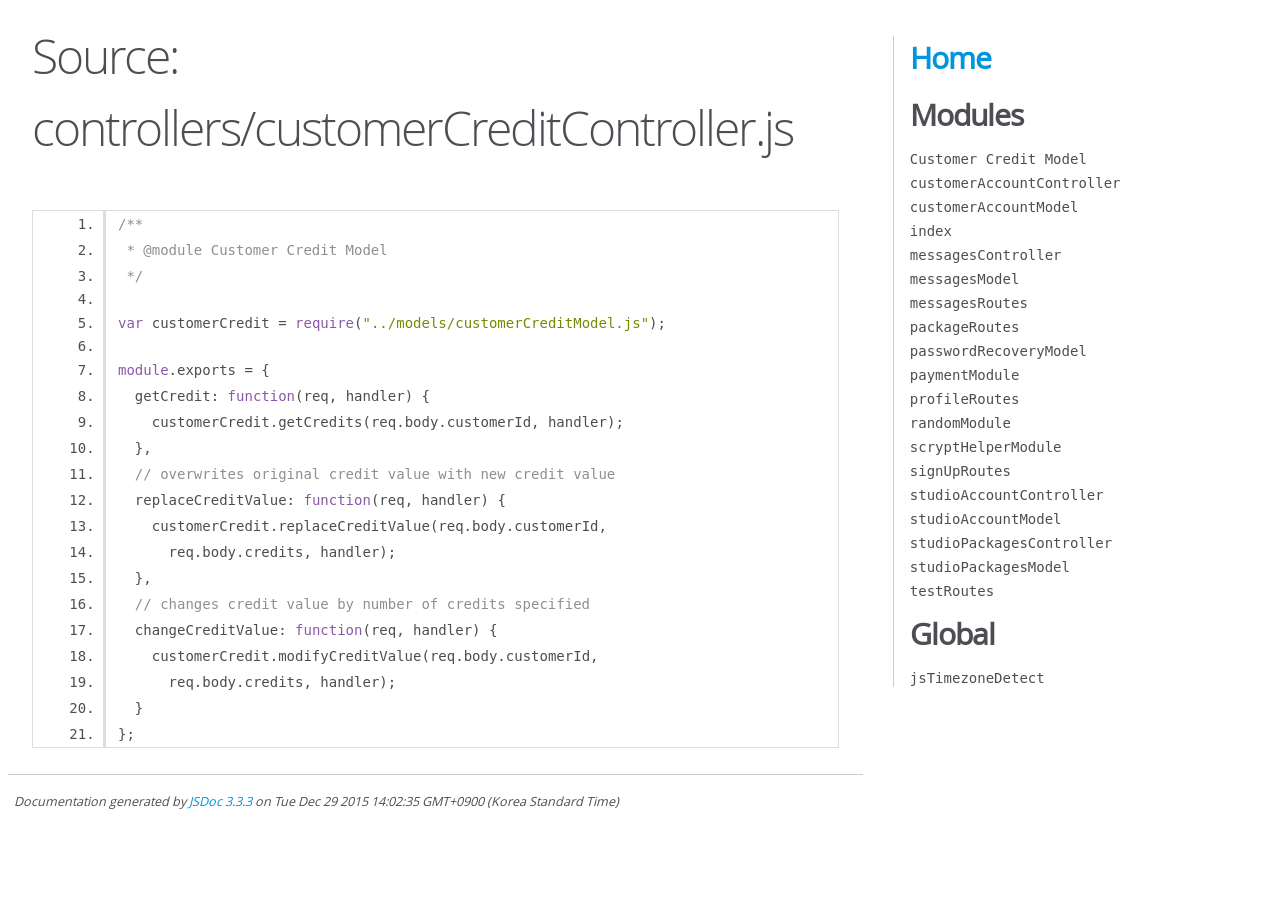
<file: files/airztudio_docs/controllers_customerCreditController.js.html>
<!DOCTYPE html>
<html lang="en">
<head>
    <meta charset="utf-8">
    <title>JSDoc: Source: controllers/customerCreditController.js</title>

    <script src="scripts/prettify/prettify.js"> </script>
    <script src="scripts/prettify/lang-css.js"> </script>
    <!--[if lt IE 9]>
      <script src="//html5shiv.googlecode.com/svn/trunk/html5.js"></script>
    <![endif]-->
    <link type="text/css" rel="stylesheet" href="styles/prettify-tomorrow.css">
    <link type="text/css" rel="stylesheet" href="styles/jsdoc-default.css">
</head>

<body>

<div id="main">

    <h1 class="page-title">Source: controllers/customerCreditController.js</h1>

    



    
    <section>
        <article>
            <pre class="prettyprint source linenums"><code>/**
 * @module Customer Credit Model
 */

var customerCredit = require("../models/customerCreditModel.js");

module.exports = {
  getCredit: function(req, handler) {
    customerCredit.getCredits(req.body.customerId, handler);
  },
  // overwrites original credit value with new credit value
  replaceCreditValue: function(req, handler) {
    customerCredit.replaceCreditValue(req.body.customerId,
      req.body.credits, handler);
  },
  // changes credit value by number of credits specified
  changeCreditValue: function(req, handler) {
    customerCredit.modifyCreditValue(req.body.customerId,
      req.body.credits, handler);
  }
};
</code></pre>
        </article>
    </section>




</div>

<nav>
    <h2><a href="index.html">Home</a></h2><h3>Modules</h3><ul><li><a href="module-Customer%252520Credit%252520Model.html">Customer Credit Model</a></li><li><a href="module-customerAccountController.html">customerAccountController</a></li><li><a href="module-customerAccountModel.html">customerAccountModel</a></li><li><a href="module-index.html">index</a></li><li><a href="module-messagesController.html">messagesController</a></li><li><a href="module-messagesModel.html">messagesModel</a></li><li><a href="module-messagesRoutes.html">messagesRoutes</a></li><li><a href="module-packageRoutes.html">packageRoutes</a></li><li><a href="module-passwordRecoveryModel.html">passwordRecoveryModel</a></li><li><a href="module-paymentModule.html">paymentModule</a></li><li><a href="module-profileRoutes.html">profileRoutes</a></li><li><a href="module-randomModule.html">randomModule</a></li><li><a href="module-scryptHelperModule.html">scryptHelperModule</a></li><li><a href="module-signUpRoutes.html">signUpRoutes</a></li><li><a href="module-studioAccountController.html">studioAccountController</a></li><li><a href="module-studioAccountModel.html">studioAccountModel</a></li><li><a href="module-studioPackagesController.html">studioPackagesController</a></li><li><a href="module-studioPackagesModel.html">studioPackagesModel</a></li><li><a href="module-testRoutes.html">testRoutes</a></li></ul><h3>Global</h3><ul><li><a href="global.html#jsTimezoneDetect">jsTimezoneDetect</a></li></ul>
</nav>

<br class="clear">

<footer>
    Documentation generated by <a href="https://github.com/jsdoc3/jsdoc">JSDoc 3.3.3</a> on Tue Dec 29 2015 14:02:35 GMT+0900 (Korea Standard Time)
</footer>

<script> prettyPrint(); </script>
<script src="scripts/linenumber.js"> </script>
</body>
</html>
</file>
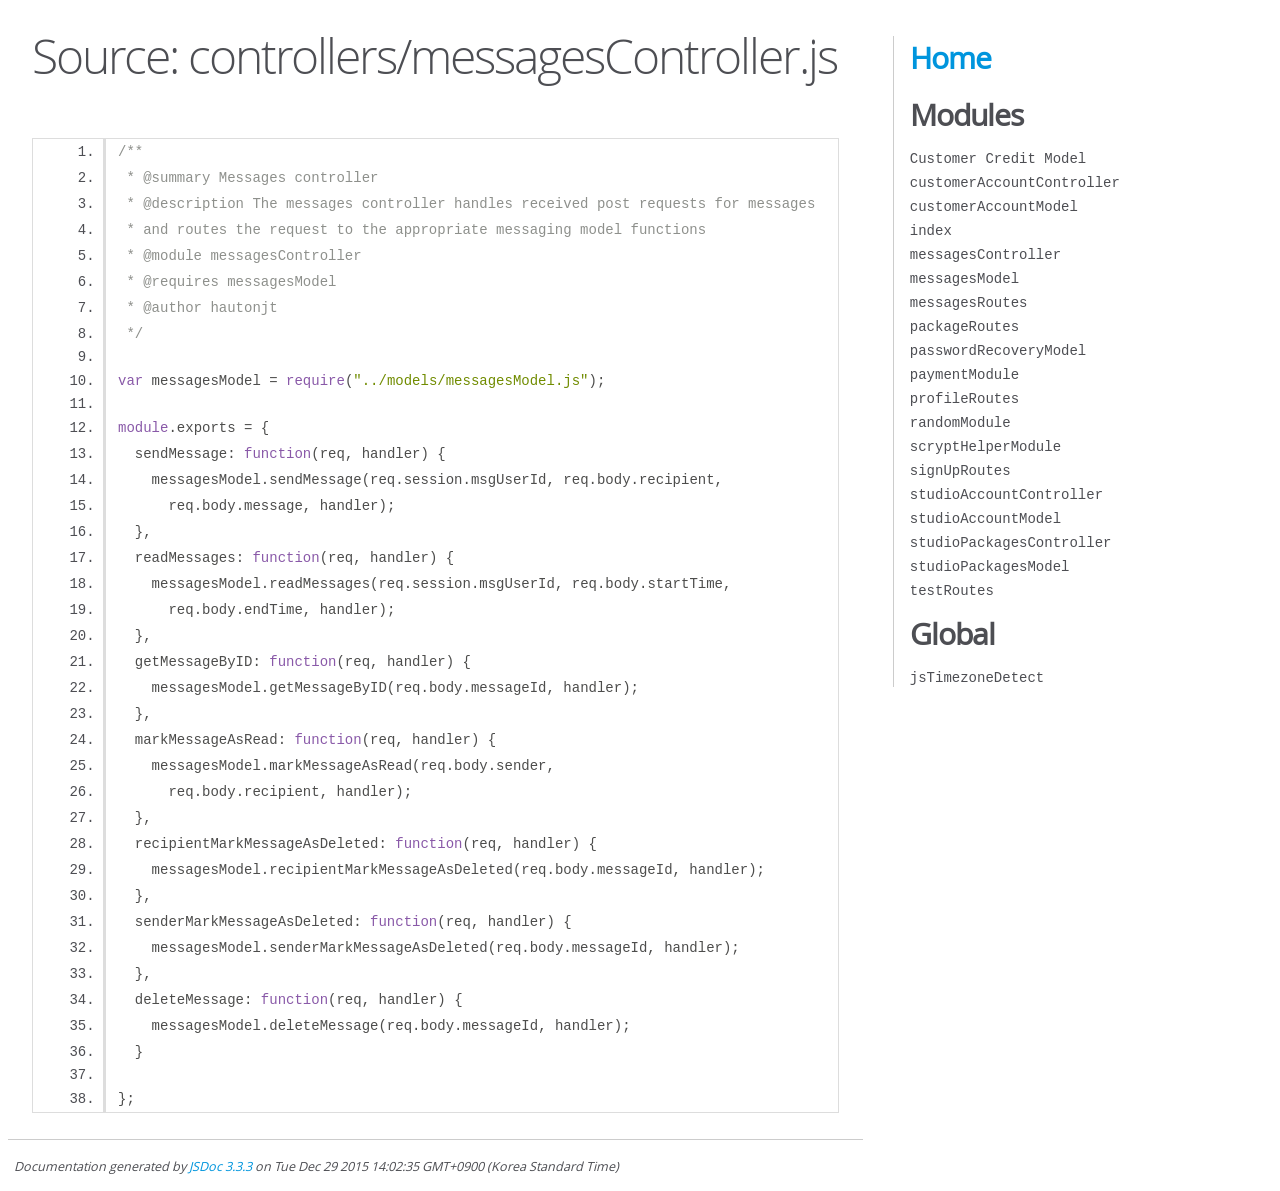
<file: files/airztudio_docs/controllers_messagesController.js.html>
<!DOCTYPE html>
<html lang="en">
<head>
    <meta charset="utf-8">
    <title>JSDoc: Source: controllers/messagesController.js</title>

    <script src="scripts/prettify/prettify.js"> </script>
    <script src="scripts/prettify/lang-css.js"> </script>
    <!--[if lt IE 9]>
      <script src="//html5shiv.googlecode.com/svn/trunk/html5.js"></script>
    <![endif]-->
    <link type="text/css" rel="stylesheet" href="styles/prettify-tomorrow.css">
    <link type="text/css" rel="stylesheet" href="styles/jsdoc-default.css">
</head>

<body>

<div id="main">

    <h1 class="page-title">Source: controllers/messagesController.js</h1>

    



    
    <section>
        <article>
            <pre class="prettyprint source linenums"><code>/**
 * @summary Messages controller
 * @description The messages controller handles received post requests for messages
 * and routes the request to the appropriate messaging model functions
 * @module messagesController
 * @requires messagesModel
 * @author hautonjt
 */

var messagesModel = require("../models/messagesModel.js");

module.exports = {
  sendMessage: function(req, handler) {
    messagesModel.sendMessage(req.session.msgUserId, req.body.recipient,
      req.body.message, handler);
  },
  readMessages: function(req, handler) {
    messagesModel.readMessages(req.session.msgUserId, req.body.startTime,
      req.body.endTime, handler);
  },
  getMessageByID: function(req, handler) {
    messagesModel.getMessageByID(req.body.messageId, handler);
  },
  markMessageAsRead: function(req, handler) {
    messagesModel.markMessageAsRead(req.body.sender,
      req.body.recipient, handler);
  },
  recipientMarkMessageAsDeleted: function(req, handler) {
    messagesModel.recipientMarkMessageAsDeleted(req.body.messageId, handler);
  },
  senderMarkMessageAsDeleted: function(req, handler) {
    messagesModel.senderMarkMessageAsDeleted(req.body.messageId, handler);
  },
  deleteMessage: function(req, handler) {
    messagesModel.deleteMessage(req.body.messageId, handler);
  }

};
</code></pre>
        </article>
    </section>




</div>

<nav>
    <h2><a href="index.html">Home</a></h2><h3>Modules</h3><ul><li><a href="module-Customer%252520Credit%252520Model.html">Customer Credit Model</a></li><li><a href="module-customerAccountController.html">customerAccountController</a></li><li><a href="module-customerAccountModel.html">customerAccountModel</a></li><li><a href="module-index.html">index</a></li><li><a href="module-messagesController.html">messagesController</a></li><li><a href="module-messagesModel.html">messagesModel</a></li><li><a href="module-messagesRoutes.html">messagesRoutes</a></li><li><a href="module-packageRoutes.html">packageRoutes</a></li><li><a href="module-passwordRecoveryModel.html">passwordRecoveryModel</a></li><li><a href="module-paymentModule.html">paymentModule</a></li><li><a href="module-profileRoutes.html">profileRoutes</a></li><li><a href="module-randomModule.html">randomModule</a></li><li><a href="module-scryptHelperModule.html">scryptHelperModule</a></li><li><a href="module-signUpRoutes.html">signUpRoutes</a></li><li><a href="module-studioAccountController.html">studioAccountController</a></li><li><a href="module-studioAccountModel.html">studioAccountModel</a></li><li><a href="module-studioPackagesController.html">studioPackagesController</a></li><li><a href="module-studioPackagesModel.html">studioPackagesModel</a></li><li><a href="module-testRoutes.html">testRoutes</a></li></ul><h3>Global</h3><ul><li><a href="global.html#jsTimezoneDetect">jsTimezoneDetect</a></li></ul>
</nav>

<br class="clear">

<footer>
    Documentation generated by <a href="https://github.com/jsdoc3/jsdoc">JSDoc 3.3.3</a> on Tue Dec 29 2015 14:02:35 GMT+0900 (Korea Standard Time)
</footer>

<script> prettyPrint(); </script>
<script src="scripts/linenumber.js"> </script>
</body>
</html>
</file>
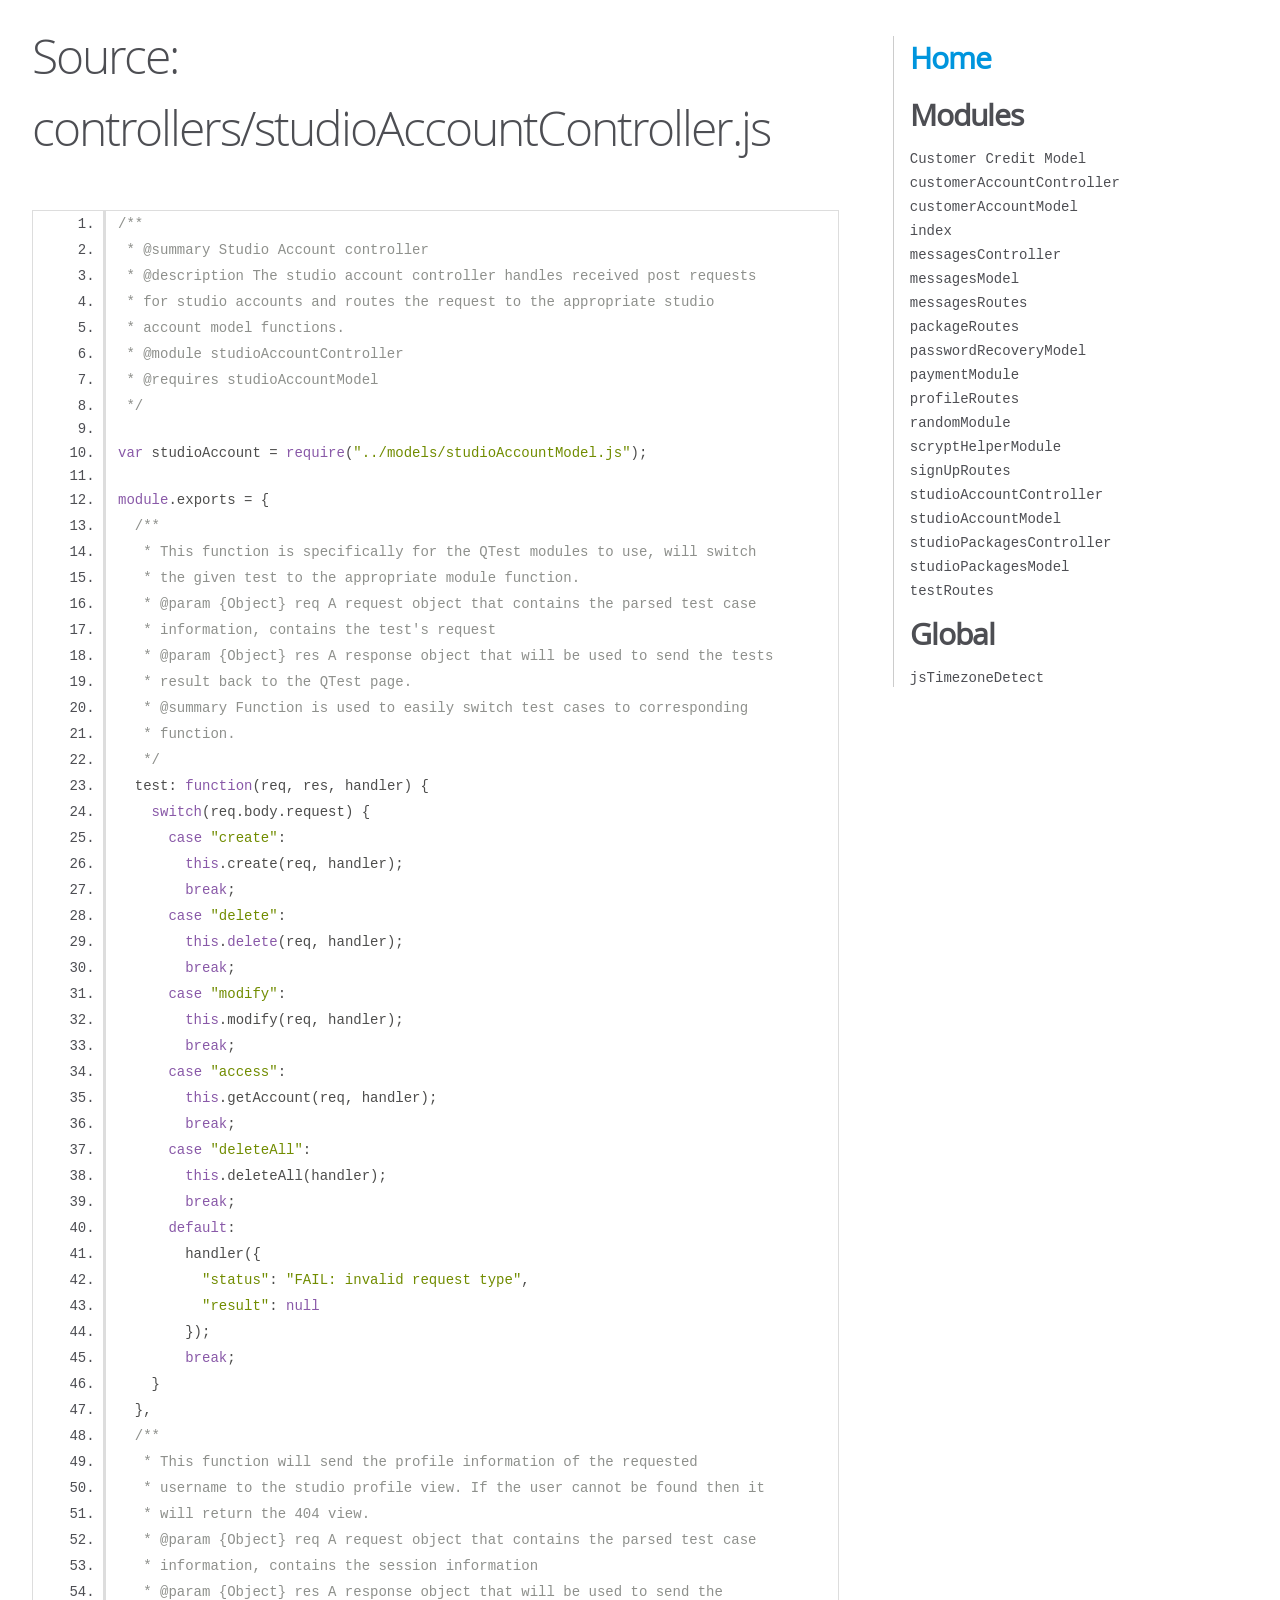
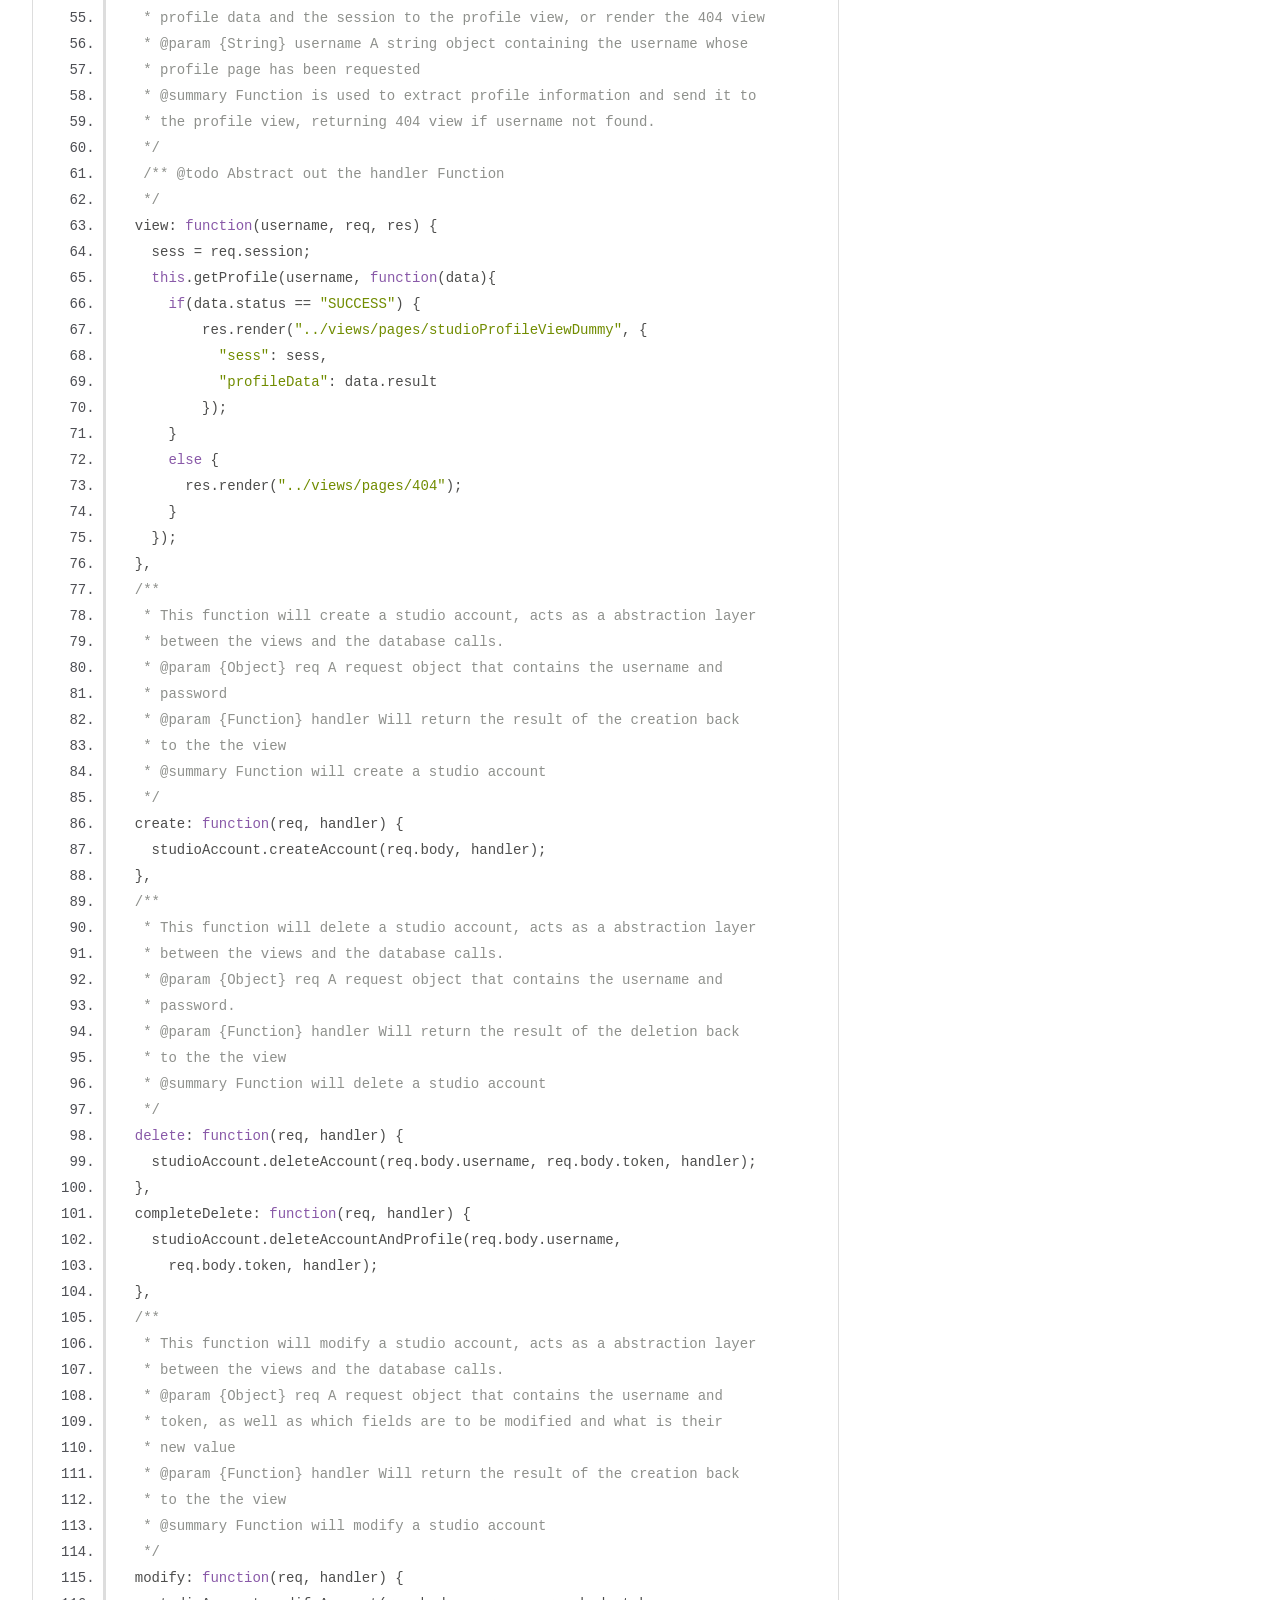
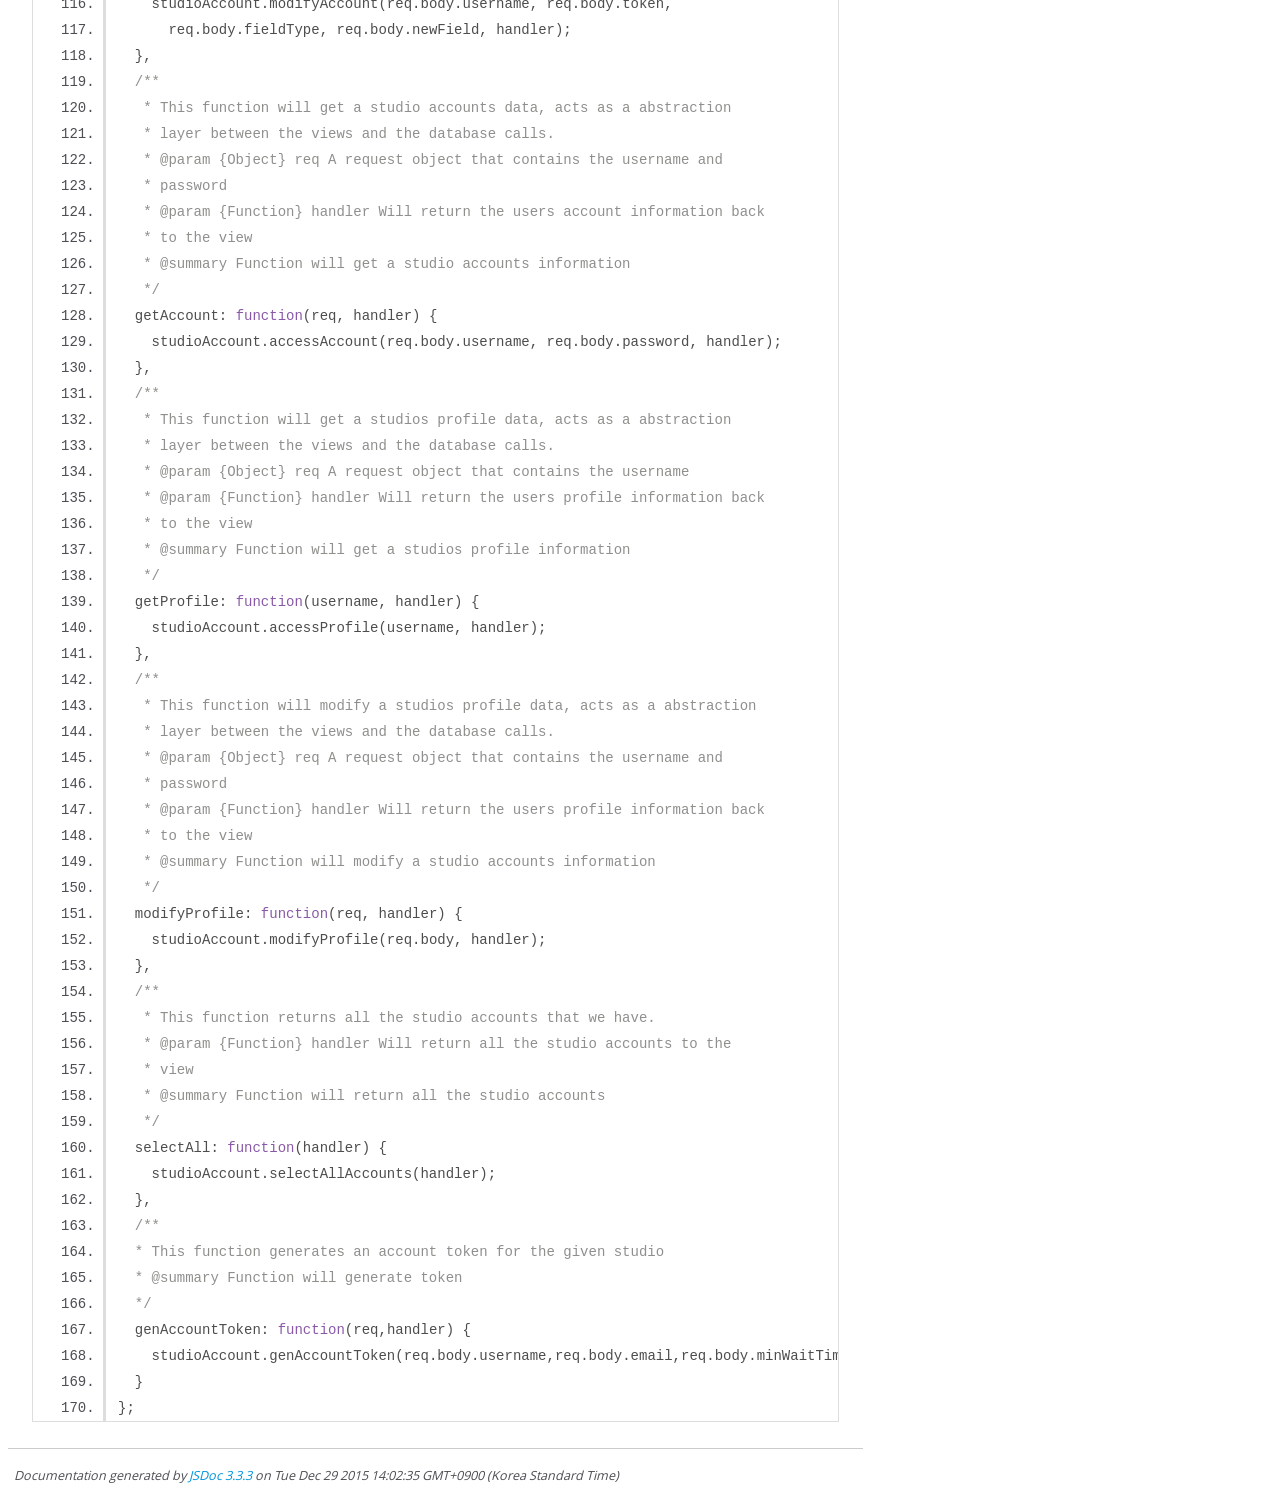
<file: files/airztudio_docs/controllers_studioAccountController.js.html>
<!DOCTYPE html>
<html lang="en">
<head>
    <meta charset="utf-8">
    <title>JSDoc: Source: controllers/studioAccountController.js</title>

    <script src="scripts/prettify/prettify.js"> </script>
    <script src="scripts/prettify/lang-css.js"> </script>
    <!--[if lt IE 9]>
      <script src="//html5shiv.googlecode.com/svn/trunk/html5.js"></script>
    <![endif]-->
    <link type="text/css" rel="stylesheet" href="styles/prettify-tomorrow.css">
    <link type="text/css" rel="stylesheet" href="styles/jsdoc-default.css">
</head>

<body>

<div id="main">

    <h1 class="page-title">Source: controllers/studioAccountController.js</h1>

    



    
    <section>
        <article>
            <pre class="prettyprint source linenums"><code>/**
 * @summary Studio Account controller
 * @description The studio account controller handles received post requests
 * for studio accounts and routes the request to the appropriate studio
 * account model functions.
 * @module studioAccountController
 * @requires studioAccountModel
 */

var studioAccount = require("../models/studioAccountModel.js");

module.exports = {
  /**
   * This function is specifically for the QTest modules to use, will switch
   * the given test to the appropriate module function.
   * @param {Object} req A request object that contains the parsed test case
   * information, contains the test's request
   * @param {Object} res A response object that will be used to send the tests
   * result back to the QTest page.
   * @summary Function is used to easily switch test cases to corresponding
   * function.
   */
  test: function(req, res, handler) {
    switch(req.body.request) {
      case "create":
        this.create(req, handler);
        break;
      case "delete":
        this.delete(req, handler);
        break;
      case "modify":
        this.modify(req, handler);
        break;
      case "access":
        this.getAccount(req, handler);
        break;
      case "deleteAll":
        this.deleteAll(handler);
        break;
      default:
        handler({
          "status": "FAIL: invalid request type",
          "result": null
        });
        break;
    }
  },
  /**
   * This function will send the profile information of the requested
   * username to the studio profile view. If the user cannot be found then it
   * will return the 404 view.
   * @param {Object} req A request object that contains the parsed test case
   * information, contains the session information
   * @param {Object} res A response object that will be used to send the
   * profile data and the session to the profile view, or render the 404 view
   * @param {String} username A string object containing the username whose
   * profile page has been requested
   * @summary Function is used to extract profile information and send it to
   * the profile view, returning 404 view if username not found.
   */
   /** @todo Abstract out the handler Function
   */
  view: function(username, req, res) {
    sess = req.session;
    this.getProfile(username, function(data){
      if(data.status == "SUCCESS") {
          res.render("../views/pages/studioProfileViewDummy", {
            "sess": sess,
            "profileData": data.result
          });
      }
      else {
        res.render("../views/pages/404");
      }
    });
  },
  /**
   * This function will create a studio account, acts as a abstraction layer
   * between the views and the database calls.
   * @param {Object} req A request object that contains the username and
   * password
   * @param {Function} handler Will return the result of the creation back
   * to the the view
   * @summary Function will create a studio account
   */
  create: function(req, handler) {
    studioAccount.createAccount(req.body, handler);
  },
  /**
   * This function will delete a studio account, acts as a abstraction layer
   * between the views and the database calls.
   * @param {Object} req A request object that contains the username and
   * password.
   * @param {Function} handler Will return the result of the deletion back
   * to the the view
   * @summary Function will delete a studio account
   */
  delete: function(req, handler) {
    studioAccount.deleteAccount(req.body.username, req.body.token, handler);
  },
  completeDelete: function(req, handler) {
    studioAccount.deleteAccountAndProfile(req.body.username,
      req.body.token, handler);
  },
  /**
   * This function will modify a studio account, acts as a abstraction layer
   * between the views and the database calls.
   * @param {Object} req A request object that contains the username and
   * token, as well as which fields are to be modified and what is their
   * new value
   * @param {Function} handler Will return the result of the creation back
   * to the the view
   * @summary Function will modify a studio account
   */
  modify: function(req, handler) {
    studioAccount.modifyAccount(req.body.username, req.body.token,
      req.body.fieldType, req.body.newField, handler);
  },
  /**
   * This function will get a studio accounts data, acts as a abstraction
   * layer between the views and the database calls.
   * @param {Object} req A request object that contains the username and
   * password
   * @param {Function} handler Will return the users account information back
   * to the view
   * @summary Function will get a studio accounts information
   */
  getAccount: function(req, handler) {
    studioAccount.accessAccount(req.body.username, req.body.password, handler);
  },
  /**
   * This function will get a studios profile data, acts as a abstraction
   * layer between the views and the database calls.
   * @param {Object} req A request object that contains the username
   * @param {Function} handler Will return the users profile information back
   * to the view
   * @summary Function will get a studios profile information
   */
  getProfile: function(username, handler) {
    studioAccount.accessProfile(username, handler);
  },
  /**
   * This function will modify a studios profile data, acts as a abstraction
   * layer between the views and the database calls.
   * @param {Object} req A request object that contains the username and
   * password
   * @param {Function} handler Will return the users profile information back
   * to the view
   * @summary Function will modify a studio accounts information
   */
  modifyProfile: function(req, handler) {
    studioAccount.modifyProfile(req.body, handler);
  },
  /**
   * This function returns all the studio accounts that we have.
   * @param {Function} handler Will return all the studio accounts to the
   * view
   * @summary Function will return all the studio accounts
   */
  selectAll: function(handler) {
    studioAccount.selectAllAccounts(handler);
  },
  /**
  * This function generates an account token for the given studio
  * @summary Function will generate token
  */
  genAccountToken: function(req,handler) {
    studioAccount.genAccountToken(req.body.username,req.body.email,req.body.minWaitTime,handler);
  }
};
</code></pre>
        </article>
    </section>




</div>

<nav>
    <h2><a href="index.html">Home</a></h2><h3>Modules</h3><ul><li><a href="module-Customer%252520Credit%252520Model.html">Customer Credit Model</a></li><li><a href="module-customerAccountController.html">customerAccountController</a></li><li><a href="module-customerAccountModel.html">customerAccountModel</a></li><li><a href="module-index.html">index</a></li><li><a href="module-messagesController.html">messagesController</a></li><li><a href="module-messagesModel.html">messagesModel</a></li><li><a href="module-messagesRoutes.html">messagesRoutes</a></li><li><a href="module-packageRoutes.html">packageRoutes</a></li><li><a href="module-passwordRecoveryModel.html">passwordRecoveryModel</a></li><li><a href="module-paymentModule.html">paymentModule</a></li><li><a href="module-profileRoutes.html">profileRoutes</a></li><li><a href="module-randomModule.html">randomModule</a></li><li><a href="module-scryptHelperModule.html">scryptHelperModule</a></li><li><a href="module-signUpRoutes.html">signUpRoutes</a></li><li><a href="module-studioAccountController.html">studioAccountController</a></li><li><a href="module-studioAccountModel.html">studioAccountModel</a></li><li><a href="module-studioPackagesController.html">studioPackagesController</a></li><li><a href="module-studioPackagesModel.html">studioPackagesModel</a></li><li><a href="module-testRoutes.html">testRoutes</a></li></ul><h3>Global</h3><ul><li><a href="global.html#jsTimezoneDetect">jsTimezoneDetect</a></li></ul>
</nav>

<br class="clear">

<footer>
    Documentation generated by <a href="https://github.com/jsdoc3/jsdoc">JSDoc 3.3.3</a> on Tue Dec 29 2015 14:02:35 GMT+0900 (Korea Standard Time)
</footer>

<script> prettyPrint(); </script>
<script src="scripts/linenumber.js"> </script>
</body>
</html>
</file>
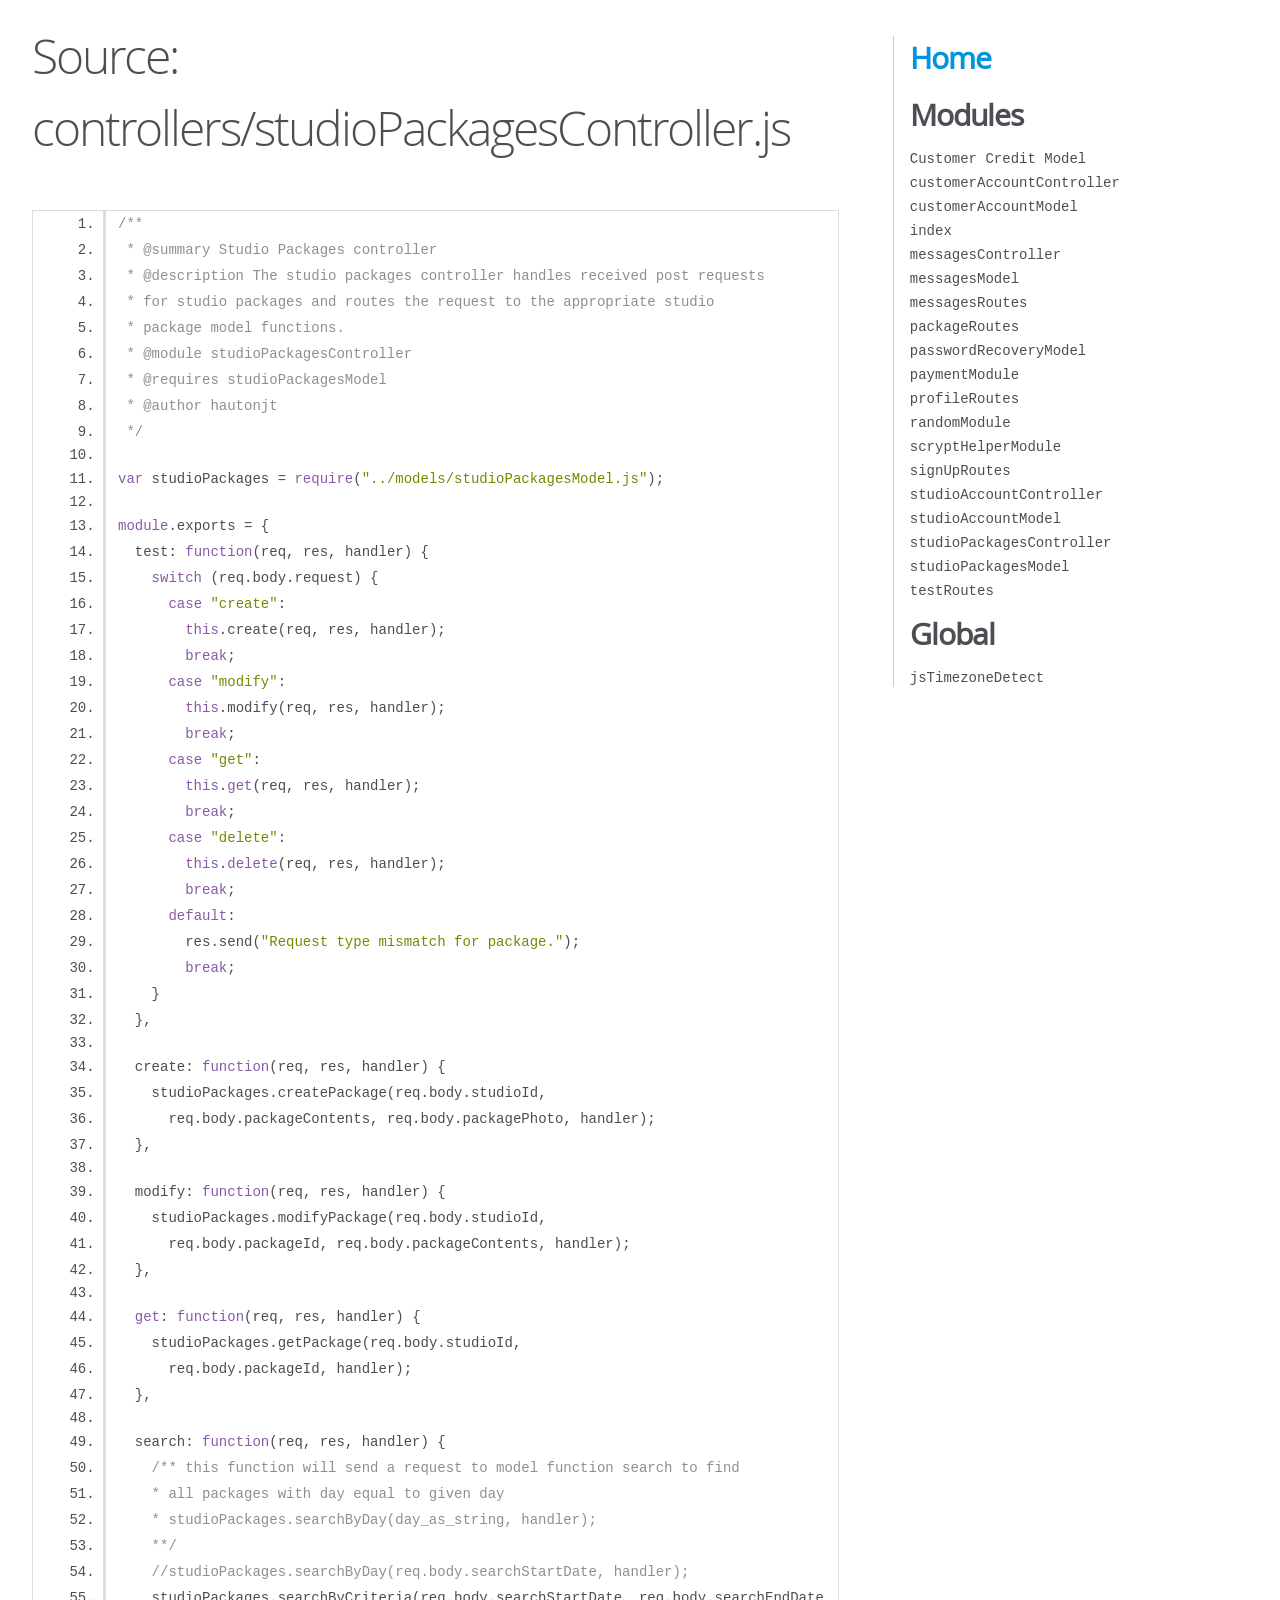
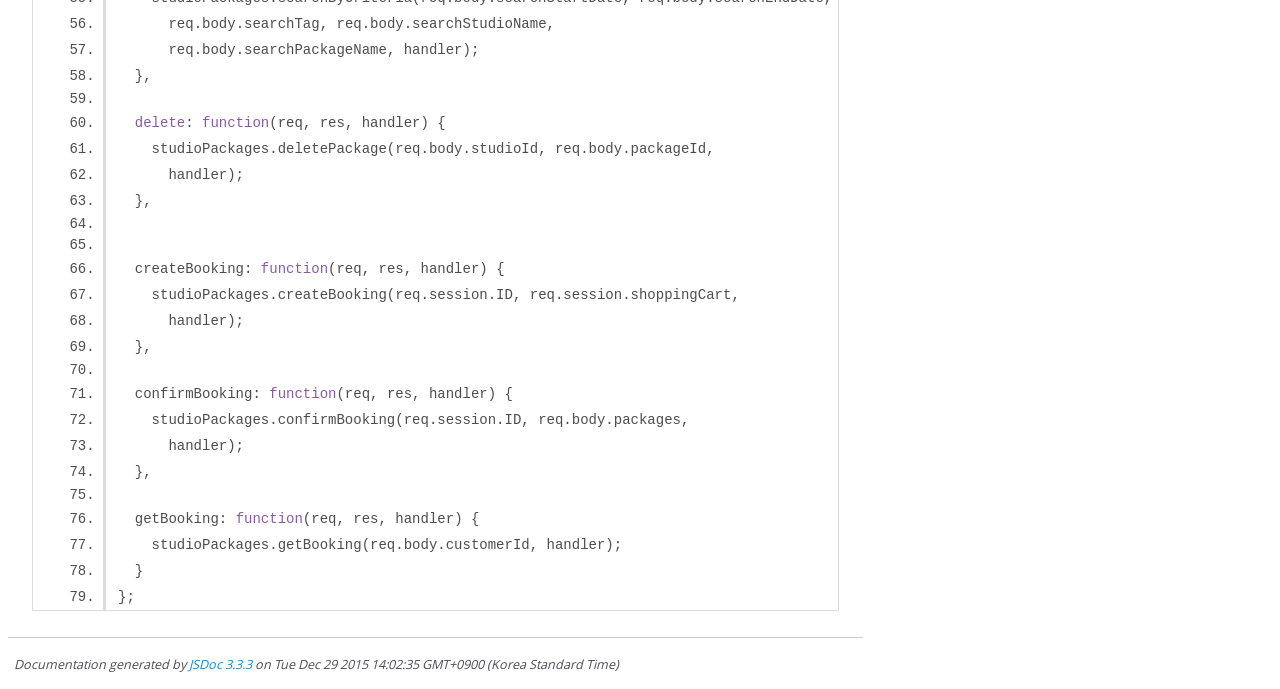
<file: files/airztudio_docs/controllers_studioPackagesController.js.html>
<!DOCTYPE html>
<html lang="en">
<head>
    <meta charset="utf-8">
    <title>JSDoc: Source: controllers/studioPackagesController.js</title>

    <script src="scripts/prettify/prettify.js"> </script>
    <script src="scripts/prettify/lang-css.js"> </script>
    <!--[if lt IE 9]>
      <script src="//html5shiv.googlecode.com/svn/trunk/html5.js"></script>
    <![endif]-->
    <link type="text/css" rel="stylesheet" href="styles/prettify-tomorrow.css">
    <link type="text/css" rel="stylesheet" href="styles/jsdoc-default.css">
</head>

<body>

<div id="main">

    <h1 class="page-title">Source: controllers/studioPackagesController.js</h1>

    



    
    <section>
        <article>
            <pre class="prettyprint source linenums"><code>/**
 * @summary Studio Packages controller
 * @description The studio packages controller handles received post requests
 * for studio packages and routes the request to the appropriate studio
 * package model functions.
 * @module studioPackagesController
 * @requires studioPackagesModel
 * @author hautonjt
 */

var studioPackages = require("../models/studioPackagesModel.js");

module.exports = {
  test: function(req, res, handler) {
    switch (req.body.request) {
      case "create":
        this.create(req, res, handler);
        break;
      case "modify":
        this.modify(req, res, handler);
        break;
      case "get":
        this.get(req, res, handler);
        break;
      case "delete":
        this.delete(req, res, handler);
        break;
      default:
        res.send("Request type mismatch for package.");
        break;
    }
  },

  create: function(req, res, handler) {
    studioPackages.createPackage(req.body.studioId,
      req.body.packageContents, req.body.packagePhoto, handler);
  },

  modify: function(req, res, handler) {
    studioPackages.modifyPackage(req.body.studioId,
      req.body.packageId, req.body.packageContents, handler);
  },

  get: function(req, res, handler) {
    studioPackages.getPackage(req.body.studioId,
      req.body.packageId, handler);
  },

  search: function(req, res, handler) {
    /** this function will send a request to model function search to find
    * all packages with day equal to given day
    * studioPackages.searchByDay(day_as_string, handler);
    **/
    //studioPackages.searchByDay(req.body.searchStartDate, handler);
    studioPackages.searchByCriteria(req.body.searchStartDate, req.body.searchEndDate,
      req.body.searchTag, req.body.searchStudioName,
      req.body.searchPackageName, handler);
  },

  delete: function(req, res, handler) {
    studioPackages.deletePackage(req.body.studioId, req.body.packageId,
      handler);
  },


  createBooking: function(req, res, handler) {
    studioPackages.createBooking(req.session.ID, req.session.shoppingCart,
      handler);
  },

  confirmBooking: function(req, res, handler) {
    studioPackages.confirmBooking(req.session.ID, req.body.packages,
      handler);
  },

  getBooking: function(req, res, handler) {
    studioPackages.getBooking(req.body.customerId, handler);
  }
};
</code></pre>
        </article>
    </section>




</div>

<nav>
    <h2><a href="index.html">Home</a></h2><h3>Modules</h3><ul><li><a href="module-Customer%252520Credit%252520Model.html">Customer Credit Model</a></li><li><a href="module-customerAccountController.html">customerAccountController</a></li><li><a href="module-customerAccountModel.html">customerAccountModel</a></li><li><a href="module-index.html">index</a></li><li><a href="module-messagesController.html">messagesController</a></li><li><a href="module-messagesModel.html">messagesModel</a></li><li><a href="module-messagesRoutes.html">messagesRoutes</a></li><li><a href="module-packageRoutes.html">packageRoutes</a></li><li><a href="module-passwordRecoveryModel.html">passwordRecoveryModel</a></li><li><a href="module-paymentModule.html">paymentModule</a></li><li><a href="module-profileRoutes.html">profileRoutes</a></li><li><a href="module-randomModule.html">randomModule</a></li><li><a href="module-scryptHelperModule.html">scryptHelperModule</a></li><li><a href="module-signUpRoutes.html">signUpRoutes</a></li><li><a href="module-studioAccountController.html">studioAccountController</a></li><li><a href="module-studioAccountModel.html">studioAccountModel</a></li><li><a href="module-studioPackagesController.html">studioPackagesController</a></li><li><a href="module-studioPackagesModel.html">studioPackagesModel</a></li><li><a href="module-testRoutes.html">testRoutes</a></li></ul><h3>Global</h3><ul><li><a href="global.html#jsTimezoneDetect">jsTimezoneDetect</a></li></ul>
</nav>

<br class="clear">

<footer>
    Documentation generated by <a href="https://github.com/jsdoc3/jsdoc">JSDoc 3.3.3</a> on Tue Dec 29 2015 14:02:35 GMT+0900 (Korea Standard Time)
</footer>

<script> prettyPrint(); </script>
<script src="scripts/linenumber.js"> </script>
</body>
</html>
</file>
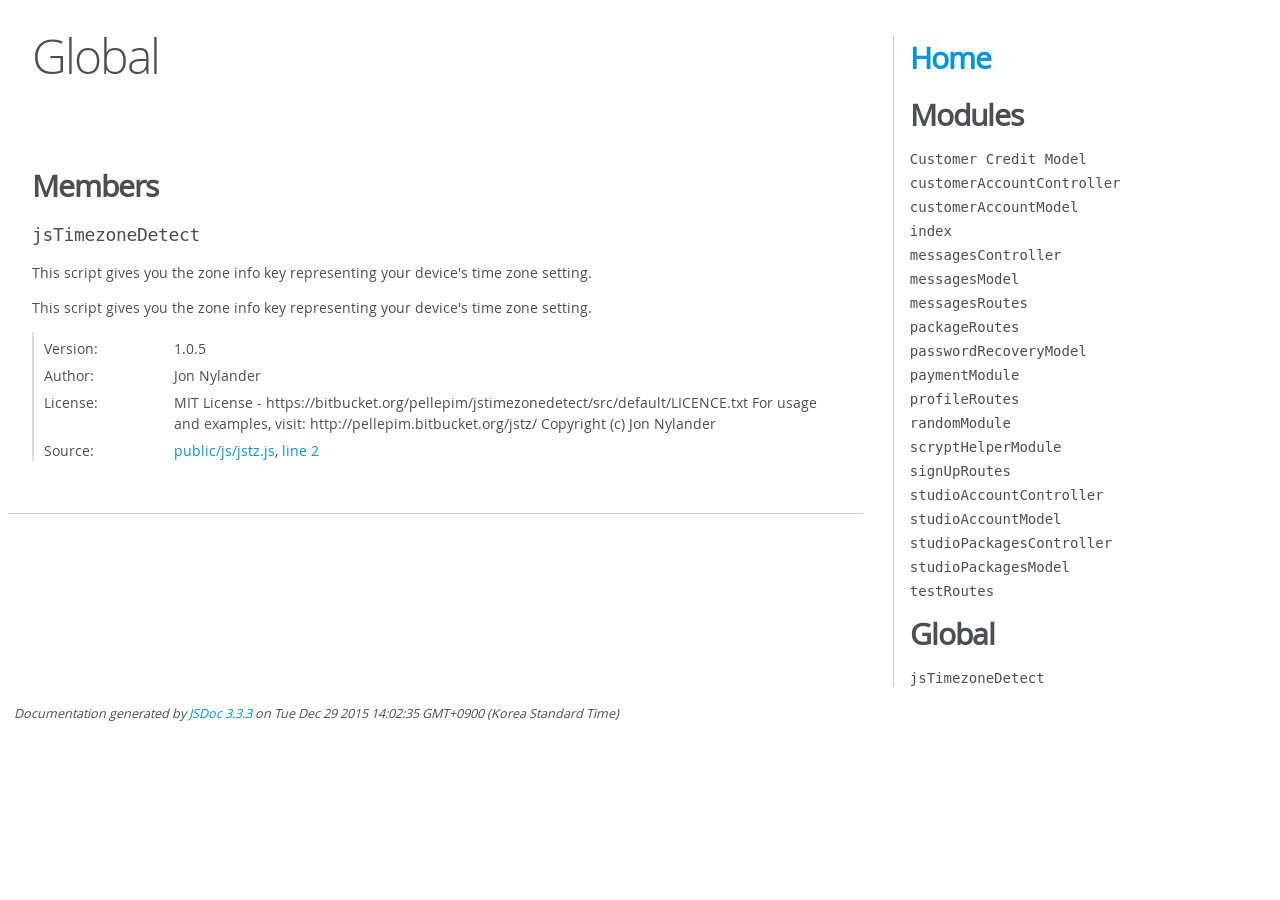
<file: files/airztudio_docs/global.html>
<!DOCTYPE html>
<html lang="en">
<head>
    <meta charset="utf-8">
    <title>JSDoc: Global</title>

    <script src="scripts/prettify/prettify.js"> </script>
    <script src="scripts/prettify/lang-css.js"> </script>
    <!--[if lt IE 9]>
      <script src="//html5shiv.googlecode.com/svn/trunk/html5.js"></script>
    <![endif]-->
    <link type="text/css" rel="stylesheet" href="styles/prettify-tomorrow.css">
    <link type="text/css" rel="stylesheet" href="styles/jsdoc-default.css">
</head>

<body>

<div id="main">

    <h1 class="page-title">Global</h1>

    




<section>

<header>
    
        <h2>
        
        </h2>
        
    
</header>

<article>
    <div class="container-overview">
    
        

        


<dl class="details">

    

    

    

    

    

    

    

    

    

    

    

    

    

    

    

    
</dl>


        
    
    </div>

    

    

    

     

    

    
        <h3 class="subsection-title">Members</h3>

        
            
<h4 class="name" id="jsTimezoneDetect"><span class="type-signature"></span>jsTimezoneDetect<span class="type-signature"></span></h4>


<p class="summary">This script gives you the zone info key representing your device's time zone setting.</p>



<div class="description">
    <p>This script gives you the zone info key representing your device's time zone setting.</p>
</div>







<dl class="details">

    
    <dt class="tag-version">Version:</dt>
    <dd class="tag-version"><ul class="dummy"><li>1.0.5</li></ul></dd>
    

    

    

    

    

    

    

    

    
    <dt class="tag-author">Author:</dt>
    <dd class="tag-author">
        <ul>
            <li>Jon Nylander</li>
        </ul>
    </dd>
    

    

    
    <dt class="tag-license">License:</dt>
    <dd class="tag-license"><ul class="dummy"><li>MIT License - https://bitbucket.org/pellepim/jstimezonedetect/src/default/LICENCE.txtFor usage and examples, visit:http://pellepim.bitbucket.org/jstz/Copyright (c) Jon Nylander</li></ul></dd>
    

    

    
    <dt class="tag-source">Source:</dt>
    <dd class="tag-source"><ul class="dummy"><li>
        <a href="public_js_jstz.js.html">public/js/jstz.js</a>, <a href="public_js_jstz.js.html#line2">line 2</a>
    </li></ul></dd>
    

    

    

    
</dl>






        
    

    

    

    
</article>

</section>




</div>

<nav>
    <h2><a href="index.html">Home</a></h2><h3>Modules</h3><ul><li><a href="module-Customer%252520Credit%252520Model.html">Customer Credit Model</a></li><li><a href="module-customerAccountController.html">customerAccountController</a></li><li><a href="module-customerAccountModel.html">customerAccountModel</a></li><li><a href="module-index.html">index</a></li><li><a href="module-messagesController.html">messagesController</a></li><li><a href="module-messagesModel.html">messagesModel</a></li><li><a href="module-messagesRoutes.html">messagesRoutes</a></li><li><a href="module-packageRoutes.html">packageRoutes</a></li><li><a href="module-passwordRecoveryModel.html">passwordRecoveryModel</a></li><li><a href="module-paymentModule.html">paymentModule</a></li><li><a href="module-profileRoutes.html">profileRoutes</a></li><li><a href="module-randomModule.html">randomModule</a></li><li><a href="module-scryptHelperModule.html">scryptHelperModule</a></li><li><a href="module-signUpRoutes.html">signUpRoutes</a></li><li><a href="module-studioAccountController.html">studioAccountController</a></li><li><a href="module-studioAccountModel.html">studioAccountModel</a></li><li><a href="module-studioPackagesController.html">studioPackagesController</a></li><li><a href="module-studioPackagesModel.html">studioPackagesModel</a></li><li><a href="module-testRoutes.html">testRoutes</a></li></ul><h3>Global</h3><ul><li><a href="global.html#jsTimezoneDetect">jsTimezoneDetect</a></li></ul>
</nav>

<br class="clear">

<footer>
    Documentation generated by <a href="https://github.com/jsdoc3/jsdoc">JSDoc 3.3.3</a> on Tue Dec 29 2015 14:02:35 GMT+0900 (Korea Standard Time)
</footer>

<script> prettyPrint(); </script>
<script src="scripts/linenumber.js"> </script>
</body>
</html>
</file>
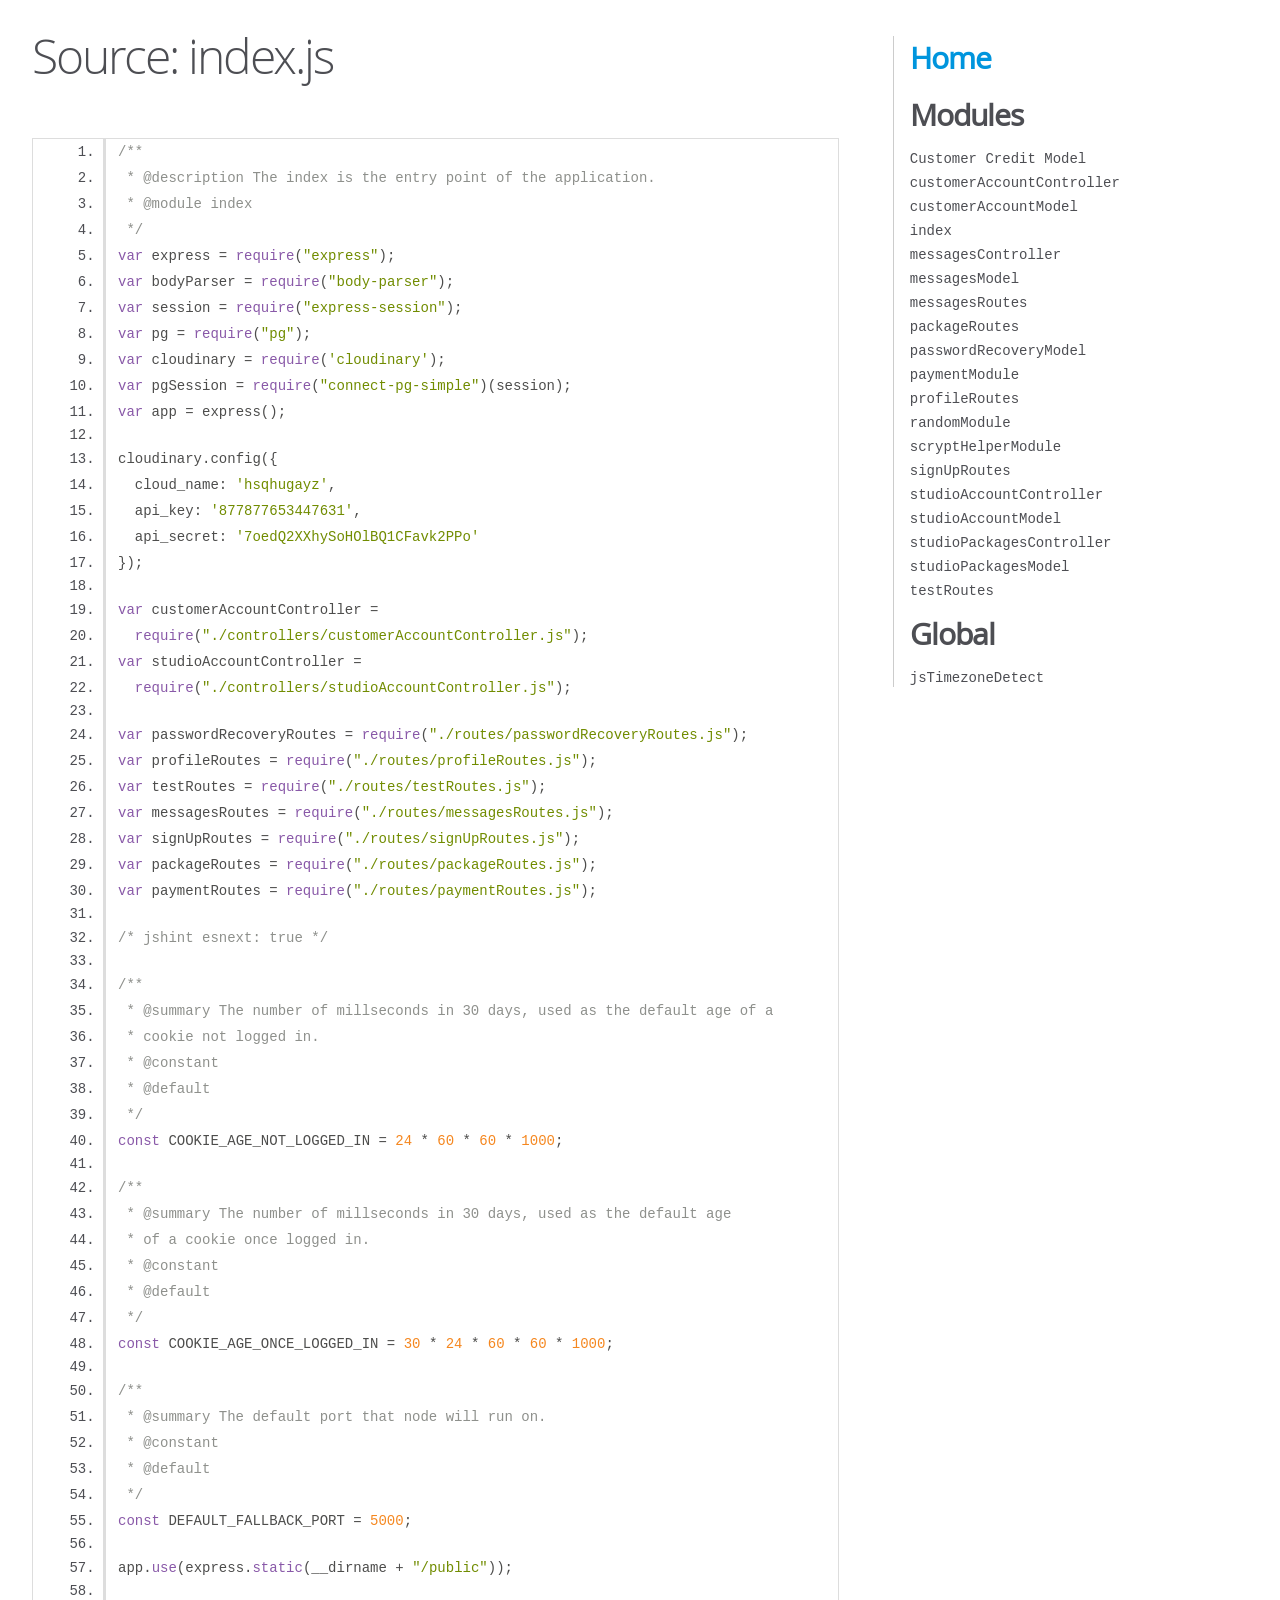
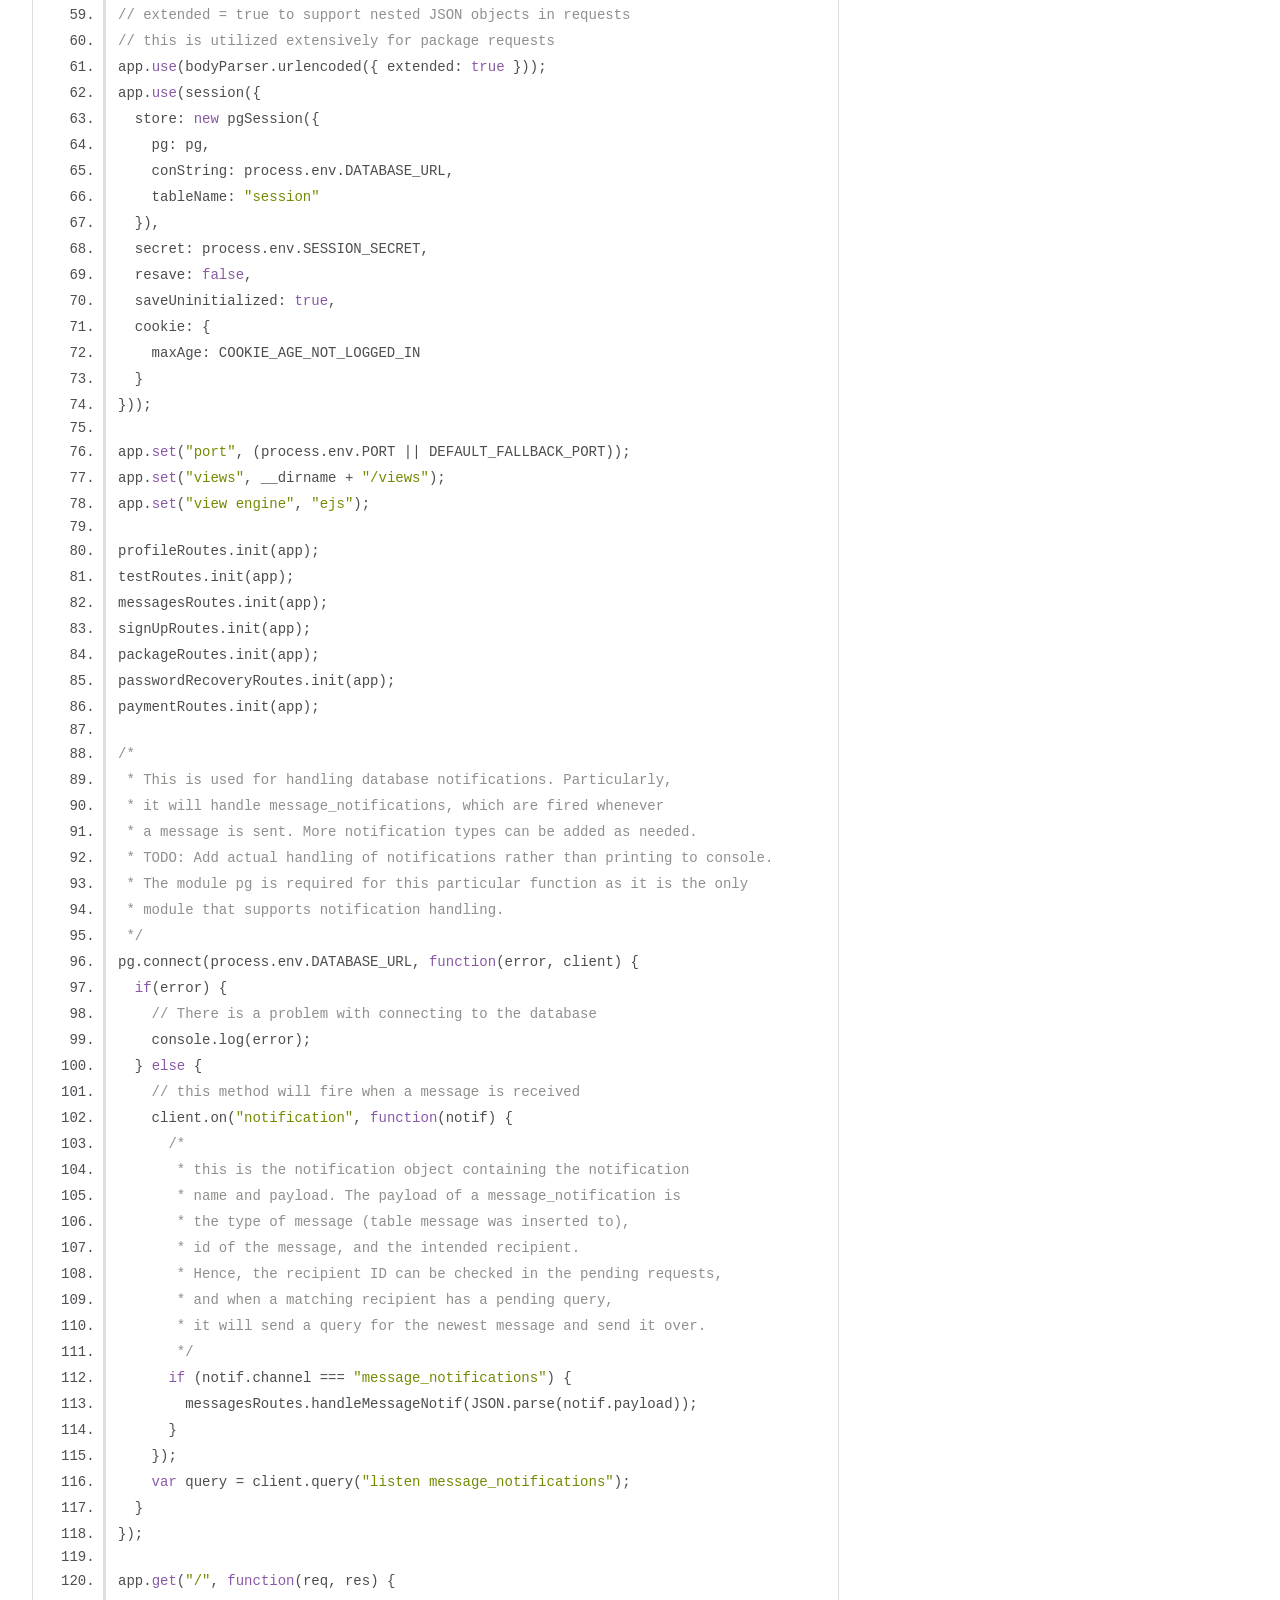
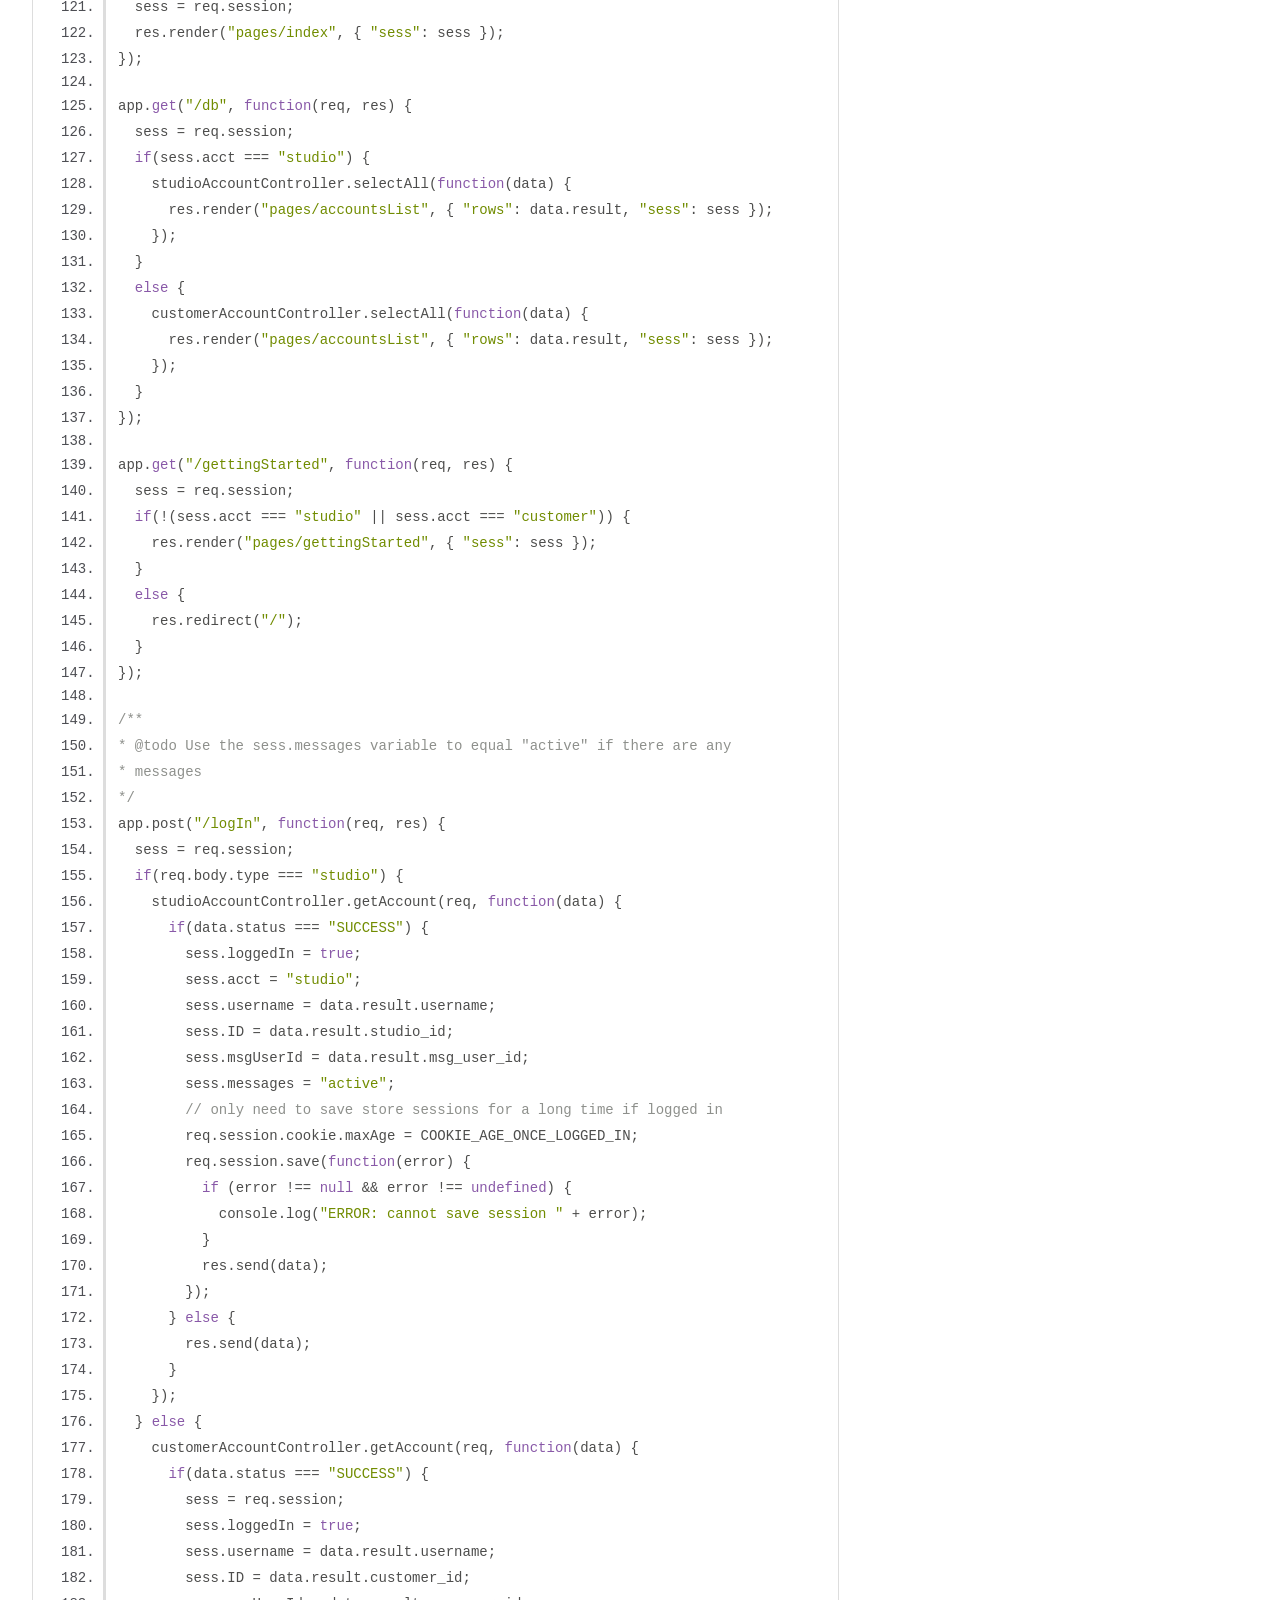
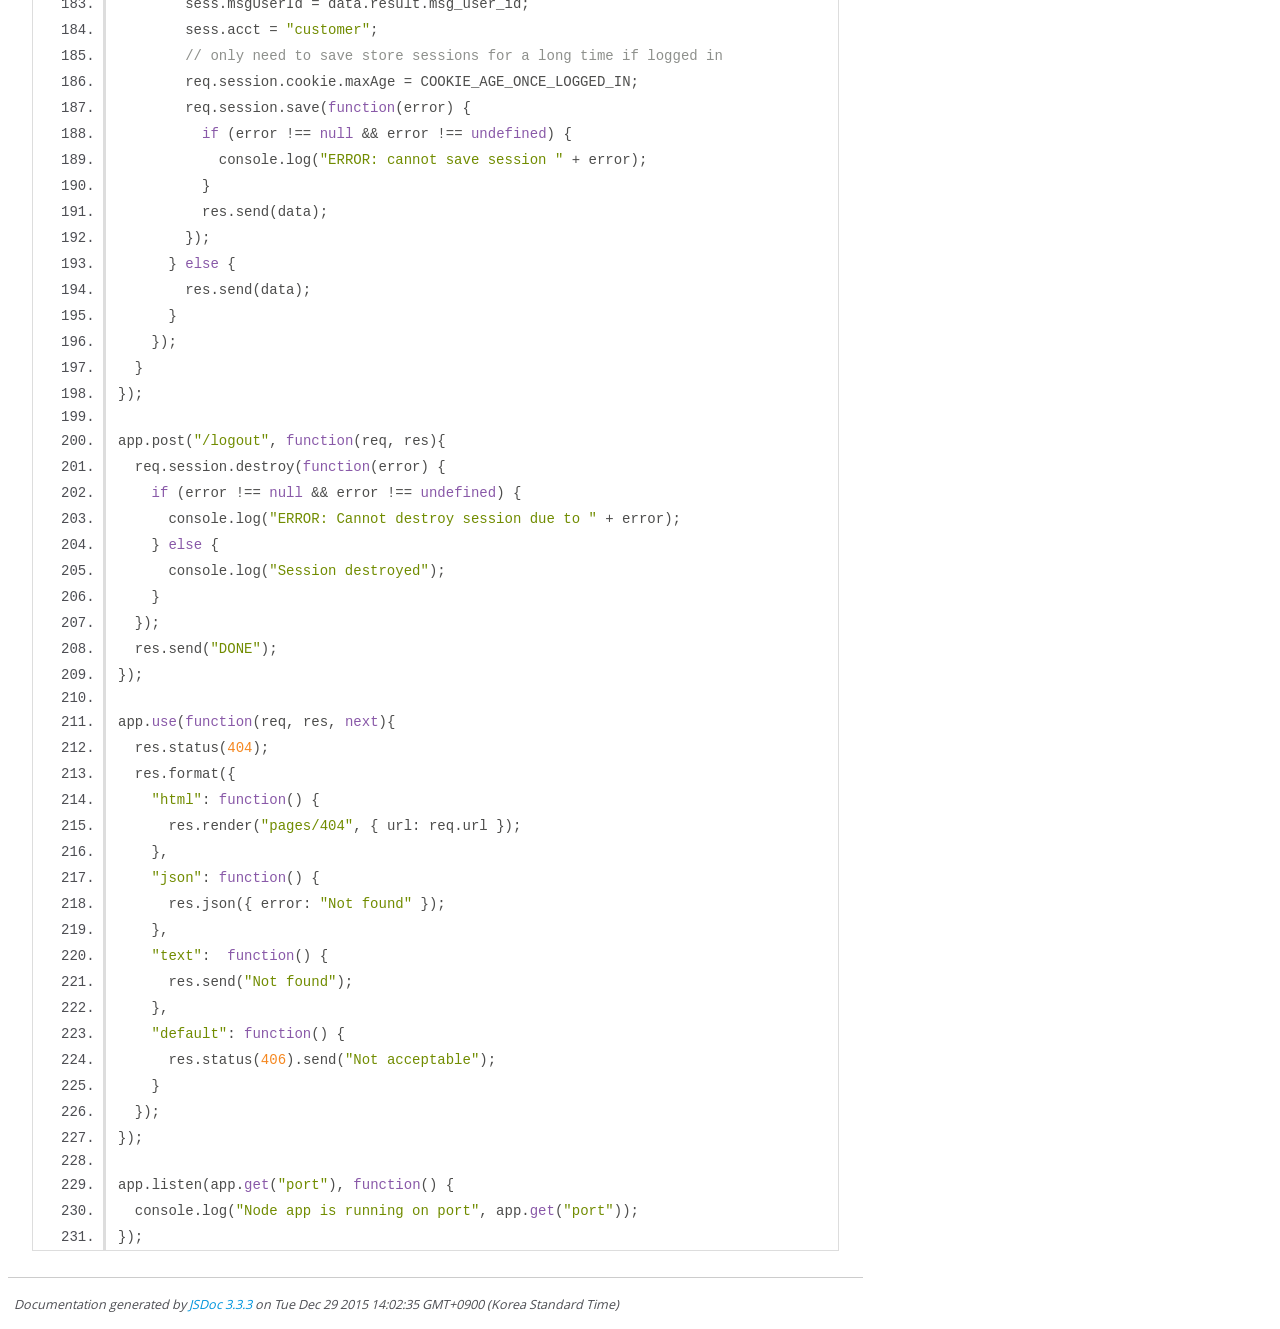
<file: files/airztudio_docs/index.js.html>
<!DOCTYPE html>
<html lang="en">
<head>
    <meta charset="utf-8">
    <title>JSDoc: Source: index.js</title>

    <script src="scripts/prettify/prettify.js"> </script>
    <script src="scripts/prettify/lang-css.js"> </script>
    <!--[if lt IE 9]>
      <script src="//html5shiv.googlecode.com/svn/trunk/html5.js"></script>
    <![endif]-->
    <link type="text/css" rel="stylesheet" href="styles/prettify-tomorrow.css">
    <link type="text/css" rel="stylesheet" href="styles/jsdoc-default.css">
</head>

<body>

<div id="main">

    <h1 class="page-title">Source: index.js</h1>

    



    
    <section>
        <article>
            <pre class="prettyprint source linenums"><code>/**
 * @description The index is the entry point of the application.
 * @module index
 */
var express = require("express");
var bodyParser = require("body-parser");
var session = require("express-session");
var pg = require("pg");
var cloudinary = require('cloudinary');
var pgSession = require("connect-pg-simple")(session);
var app = express();

cloudinary.config({
  cloud_name: 'hsqhugayz',
  api_key: '877877653447631',
  api_secret: '7oedQ2XXhySoHOlBQ1CFavk2PPo' 
});

var customerAccountController =
  require("./controllers/customerAccountController.js");
var studioAccountController =
  require("./controllers/studioAccountController.js");

var passwordRecoveryRoutes = require("./routes/passwordRecoveryRoutes.js");
var profileRoutes = require("./routes/profileRoutes.js");
var testRoutes = require("./routes/testRoutes.js");
var messagesRoutes = require("./routes/messagesRoutes.js");
var signUpRoutes = require("./routes/signUpRoutes.js");
var packageRoutes = require("./routes/packageRoutes.js");
var paymentRoutes = require("./routes/paymentRoutes.js");

/* jshint esnext: true */

/**
 * @summary The number of millseconds in 30 days, used as the default age of a
 * cookie not logged in.
 * @constant
 * @default
 */
const COOKIE_AGE_NOT_LOGGED_IN = 24 * 60 * 60 * 1000;

/**
 * @summary The number of millseconds in 30 days, used as the default age
 * of a cookie once logged in.
 * @constant
 * @default
 */
const COOKIE_AGE_ONCE_LOGGED_IN = 30 * 24 * 60 * 60 * 1000;

/**
 * @summary The default port that node will run on.
 * @constant
 * @default
 */
const DEFAULT_FALLBACK_PORT = 5000;

app.use(express.static(__dirname + "/public"));

// extended = true to support nested JSON objects in requests
// this is utilized extensively for package requests
app.use(bodyParser.urlencoded({ extended: true }));
app.use(session({
  store: new pgSession({
    pg: pg,
    conString: process.env.DATABASE_URL,
    tableName: "session"
  }),
  secret: process.env.SESSION_SECRET,
  resave: false,
  saveUninitialized: true,
  cookie: {
    maxAge: COOKIE_AGE_NOT_LOGGED_IN
  }
}));

app.set("port", (process.env.PORT || DEFAULT_FALLBACK_PORT));
app.set("views", __dirname + "/views");
app.set("view engine", "ejs");

profileRoutes.init(app);
testRoutes.init(app);
messagesRoutes.init(app);
signUpRoutes.init(app);
packageRoutes.init(app);
passwordRecoveryRoutes.init(app);
paymentRoutes.init(app);

/*
 * This is used for handling database notifications. Particularly,
 * it will handle message_notifications, which are fired whenever
 * a message is sent. More notification types can be added as needed.
 * TODO: Add actual handling of notifications rather than printing to console.
 * The module pg is required for this particular function as it is the only
 * module that supports notification handling.
 */
pg.connect(process.env.DATABASE_URL, function(error, client) {
  if(error) {
    // There is a problem with connecting to the database
    console.log(error);
  } else {
    // this method will fire when a message is received
    client.on("notification", function(notif) {
      /*
       * this is the notification object containing the notification
       * name and payload. The payload of a message_notification is
       * the type of message (table message was inserted to),
       * id of the message, and the intended recipient.
       * Hence, the recipient ID can be checked in the pending requests,
       * and when a matching recipient has a pending query,
       * it will send a query for the newest message and send it over.
       */
      if (notif.channel === "message_notifications") {
        messagesRoutes.handleMessageNotif(JSON.parse(notif.payload));
      }
    });
    var query = client.query("listen message_notifications");
  }
});

app.get("/", function(req, res) {
  sess = req.session;
  res.render("pages/index", { "sess": sess });
});

app.get("/db", function(req, res) {
  sess = req.session;
  if(sess.acct === "studio") {
    studioAccountController.selectAll(function(data) {
      res.render("pages/accountsList", { "rows": data.result, "sess": sess });
    });
  }
  else {
    customerAccountController.selectAll(function(data) {
      res.render("pages/accountsList", { "rows": data.result, "sess": sess });
    });
  }
});

app.get("/gettingStarted", function(req, res) {
  sess = req.session;
  if(!(sess.acct === "studio" || sess.acct === "customer")) {
    res.render("pages/gettingStarted", { "sess": sess });
  }
  else {
    res.redirect("/");
  }
});

/**
* @todo Use the sess.messages variable to equal "active" if there are any
* messages
*/
app.post("/logIn", function(req, res) {
  sess = req.session;
  if(req.body.type === "studio") {
    studioAccountController.getAccount(req, function(data) {
      if(data.status === "SUCCESS") {
        sess.loggedIn = true;
        sess.acct = "studio";
        sess.username = data.result.username;
        sess.ID = data.result.studio_id;
        sess.msgUserId = data.result.msg_user_id;
        sess.messages = "active";
        // only need to save store sessions for a long time if logged in
        req.session.cookie.maxAge = COOKIE_AGE_ONCE_LOGGED_IN;
        req.session.save(function(error) {
          if (error !== null &amp;&amp; error !== undefined) {
            console.log("ERROR: cannot save session " + error);
          }
          res.send(data);
        });
      } else {
        res.send(data);
      }
    });
  } else {
    customerAccountController.getAccount(req, function(data) {
      if(data.status === "SUCCESS") {
        sess = req.session;
        sess.loggedIn = true;
        sess.username = data.result.username;
        sess.ID = data.result.customer_id;
        sess.msgUserId = data.result.msg_user_id;
        sess.acct = "customer";
        // only need to save store sessions for a long time if logged in
        req.session.cookie.maxAge = COOKIE_AGE_ONCE_LOGGED_IN;
        req.session.save(function(error) {
          if (error !== null &amp;&amp; error !== undefined) {
            console.log("ERROR: cannot save session " + error);
          }
          res.send(data);
        });
      } else {
        res.send(data);
      }
    });
  }
});

app.post("/logout", function(req, res){
  req.session.destroy(function(error) {
    if (error !== null &amp;&amp; error !== undefined) {
      console.log("ERROR: Cannot destroy session due to " + error);
    } else {
      console.log("Session destroyed");
    }
  });
  res.send("DONE");
});

app.use(function(req, res, next){
  res.status(404);
  res.format({
    "html": function() {
      res.render("pages/404", { url: req.url });
    },
    "json": function() {
      res.json({ error: "Not found" });
    },
    "text":  function() {
      res.send("Not found");
    },
    "default": function() {
      res.status(406).send("Not acceptable");
    }
  });
});

app.listen(app.get("port"), function() {
  console.log("Node app is running on port", app.get("port"));
});
</code></pre>
        </article>
    </section>




</div>

<nav>
    <h2><a href="index.html">Home</a></h2><h3>Modules</h3><ul><li><a href="module-Customer%252520Credit%252520Model.html">Customer Credit Model</a></li><li><a href="module-customerAccountController.html">customerAccountController</a></li><li><a href="module-customerAccountModel.html">customerAccountModel</a></li><li><a href="module-index.html">index</a></li><li><a href="module-messagesController.html">messagesController</a></li><li><a href="module-messagesModel.html">messagesModel</a></li><li><a href="module-messagesRoutes.html">messagesRoutes</a></li><li><a href="module-packageRoutes.html">packageRoutes</a></li><li><a href="module-passwordRecoveryModel.html">passwordRecoveryModel</a></li><li><a href="module-paymentModule.html">paymentModule</a></li><li><a href="module-profileRoutes.html">profileRoutes</a></li><li><a href="module-randomModule.html">randomModule</a></li><li><a href="module-scryptHelperModule.html">scryptHelperModule</a></li><li><a href="module-signUpRoutes.html">signUpRoutes</a></li><li><a href="module-studioAccountController.html">studioAccountController</a></li><li><a href="module-studioAccountModel.html">studioAccountModel</a></li><li><a href="module-studioPackagesController.html">studioPackagesController</a></li><li><a href="module-studioPackagesModel.html">studioPackagesModel</a></li><li><a href="module-testRoutes.html">testRoutes</a></li></ul><h3>Global</h3><ul><li><a href="global.html#jsTimezoneDetect">jsTimezoneDetect</a></li></ul>
</nav>

<br class="clear">

<footer>
    Documentation generated by <a href="https://github.com/jsdoc3/jsdoc">JSDoc 3.3.3</a> on Tue Dec 29 2015 14:02:35 GMT+0900 (Korea Standard Time)
</footer>

<script> prettyPrint(); </script>
<script src="scripts/linenumber.js"> </script>
</body>
</html>
</file>
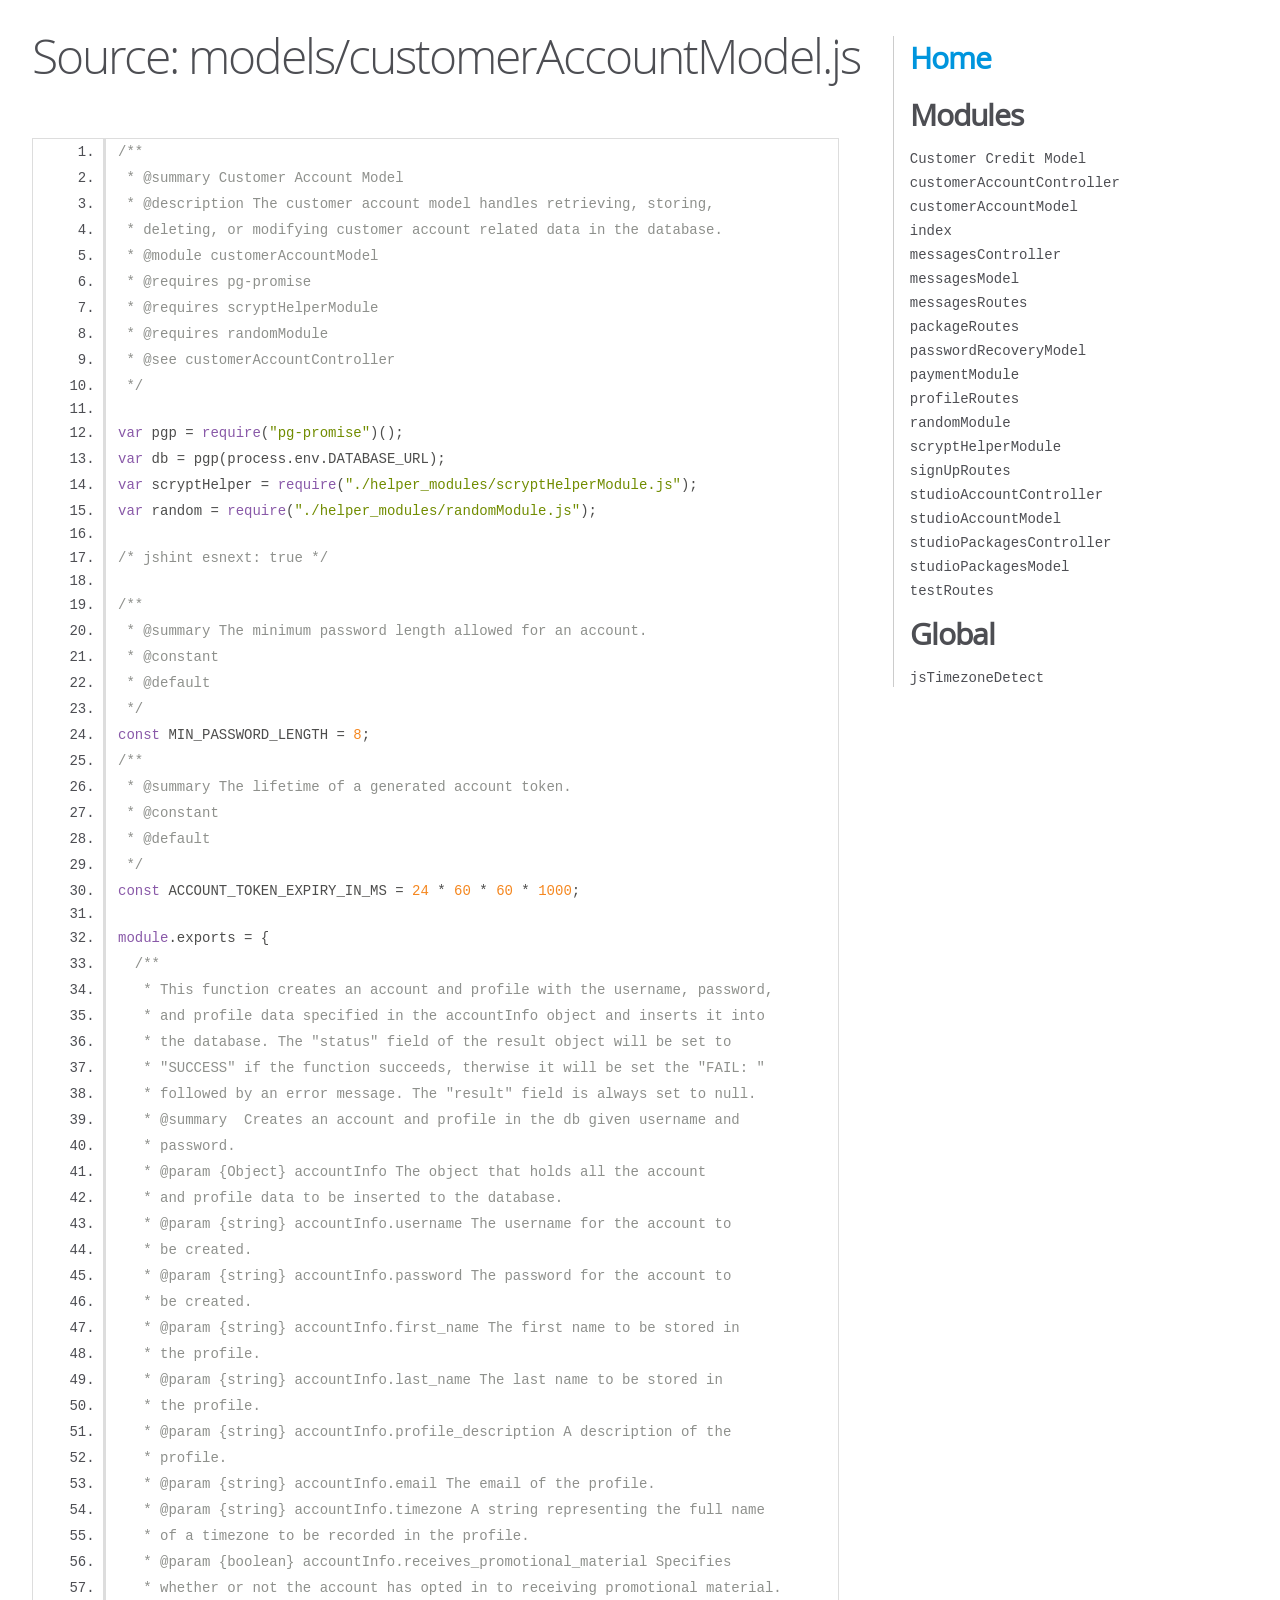
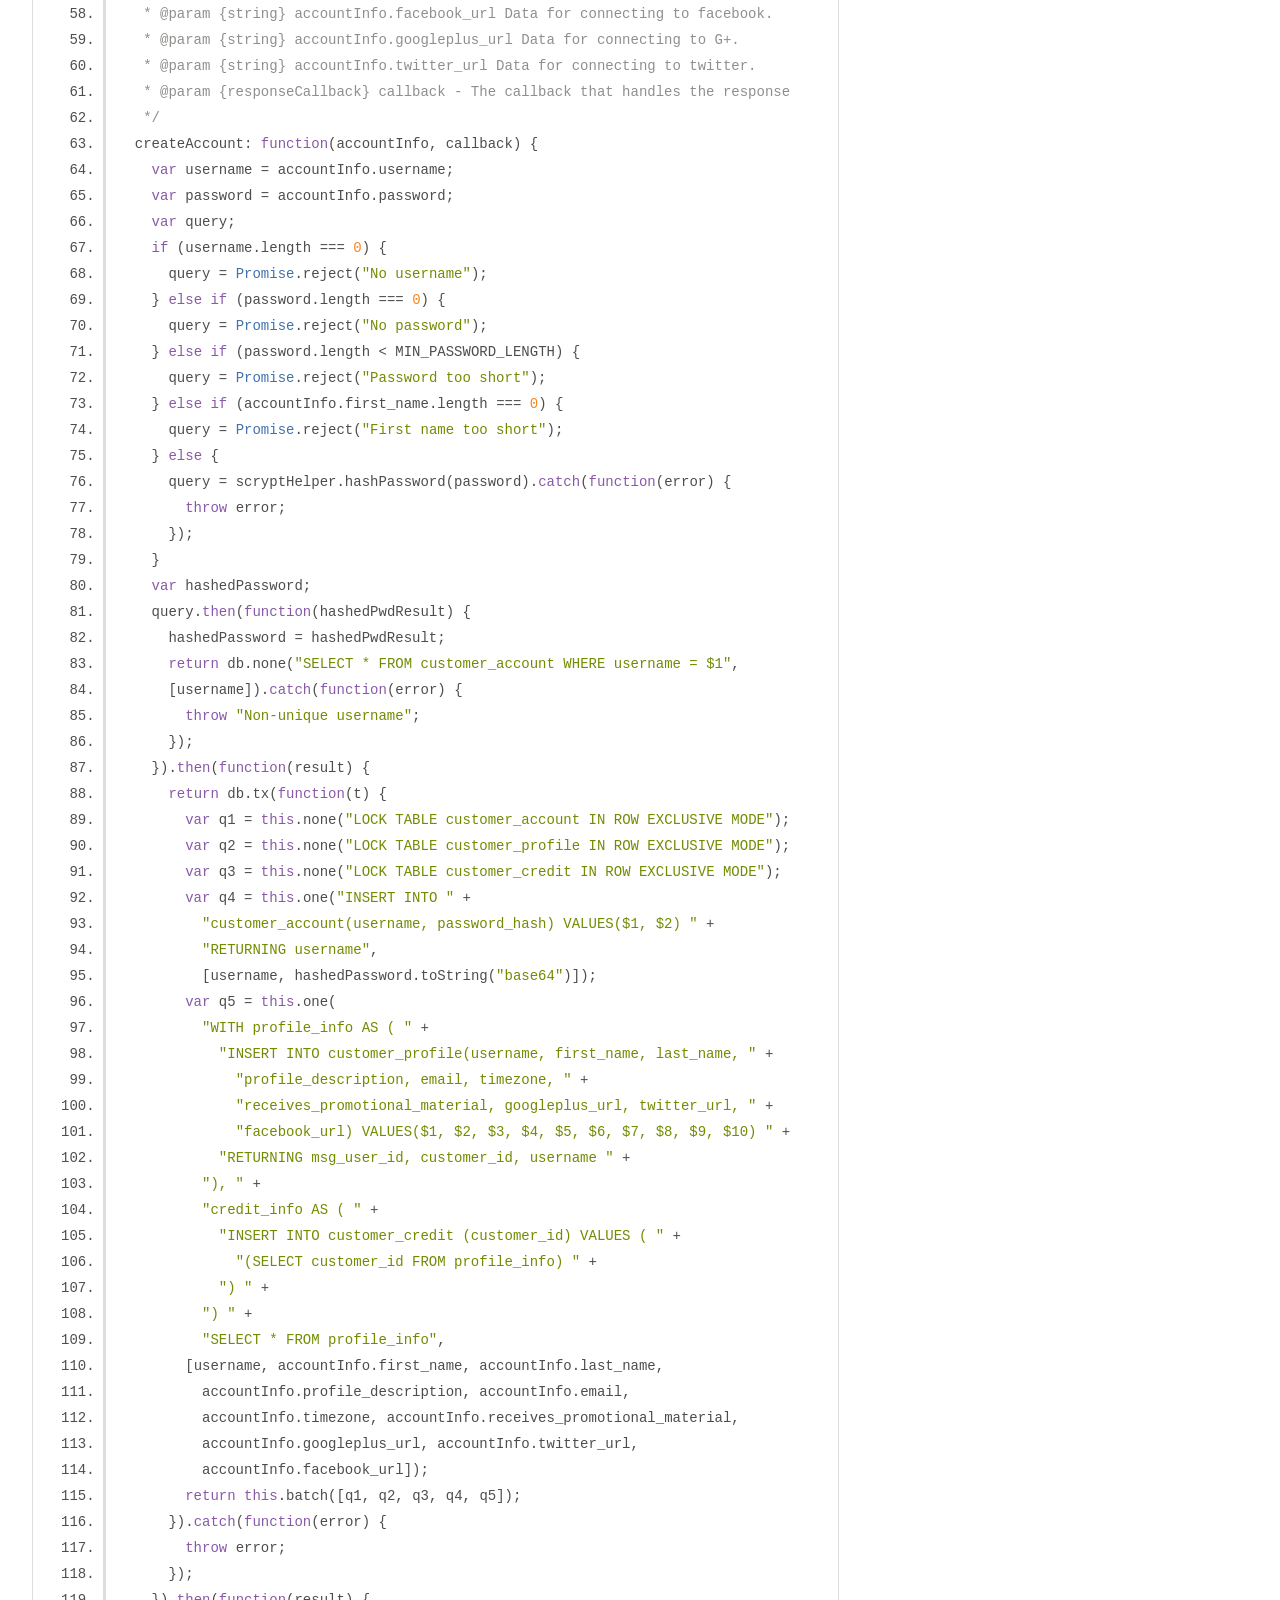
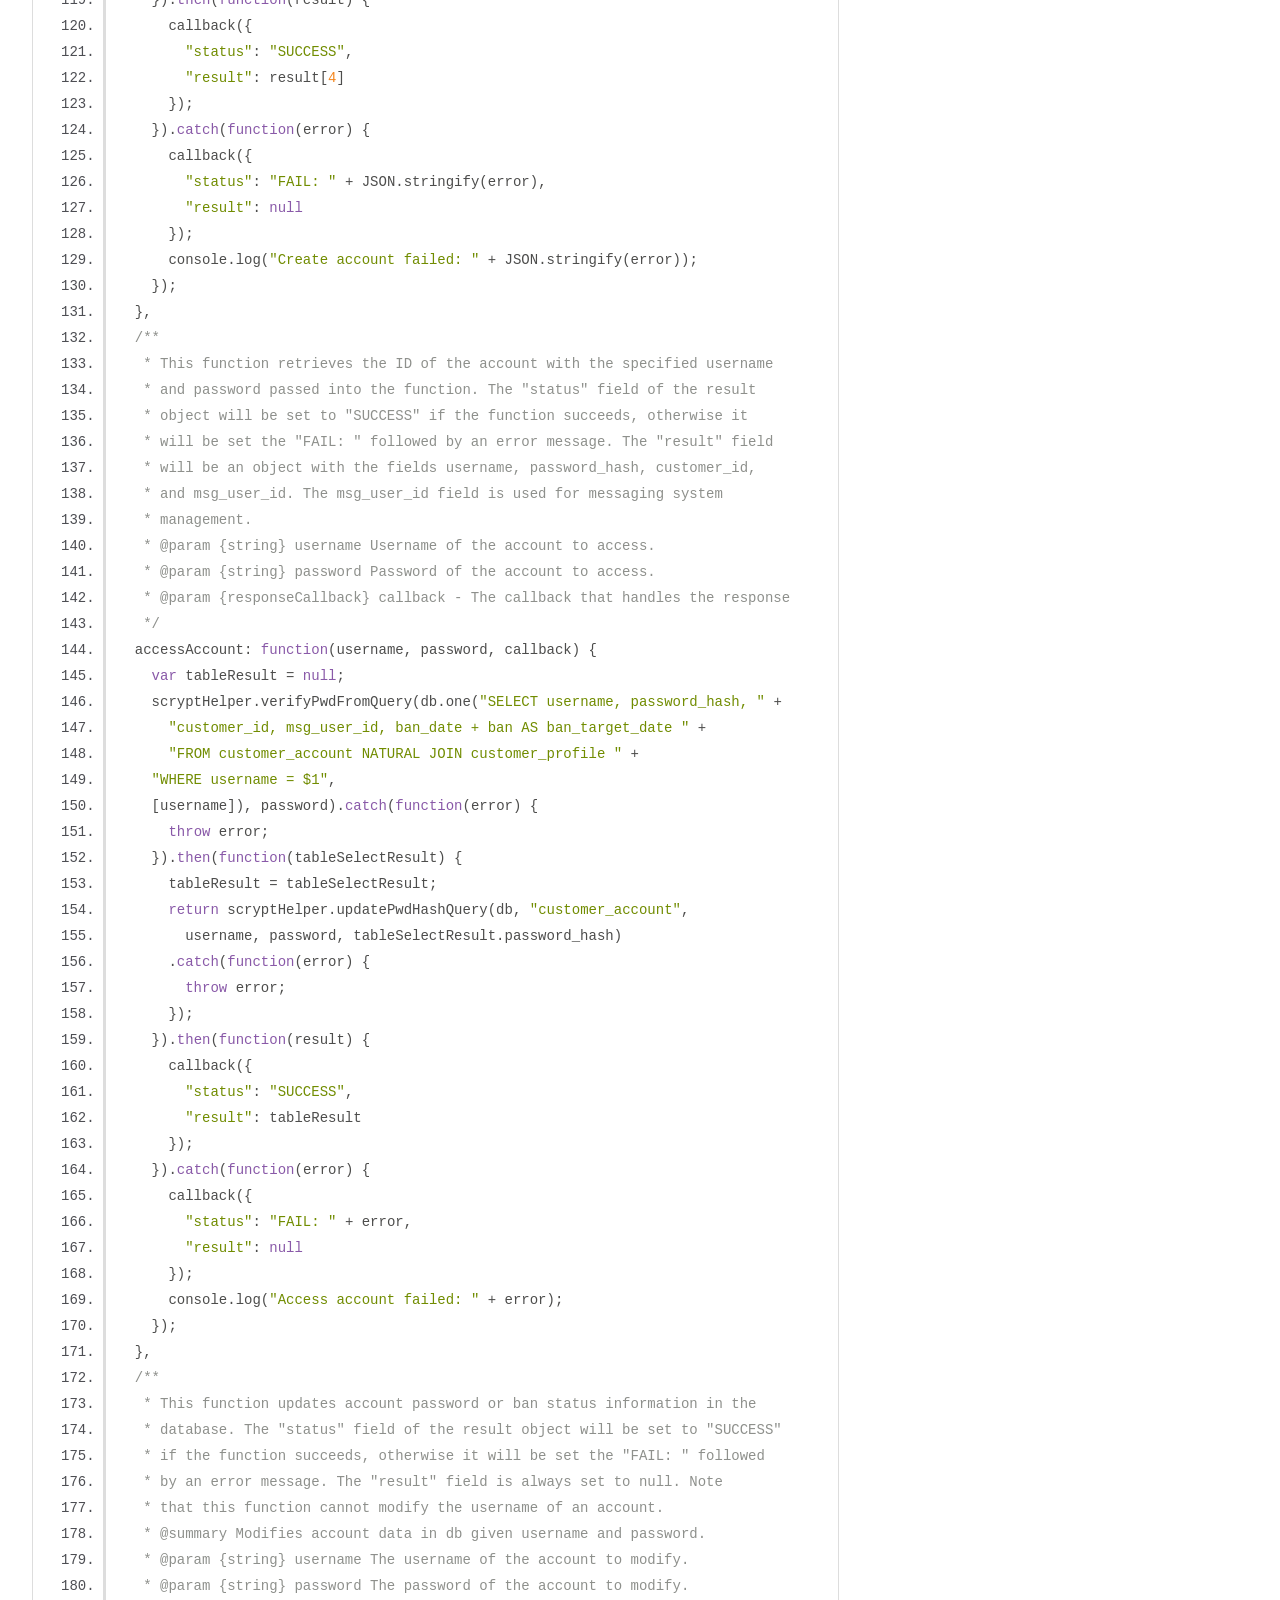
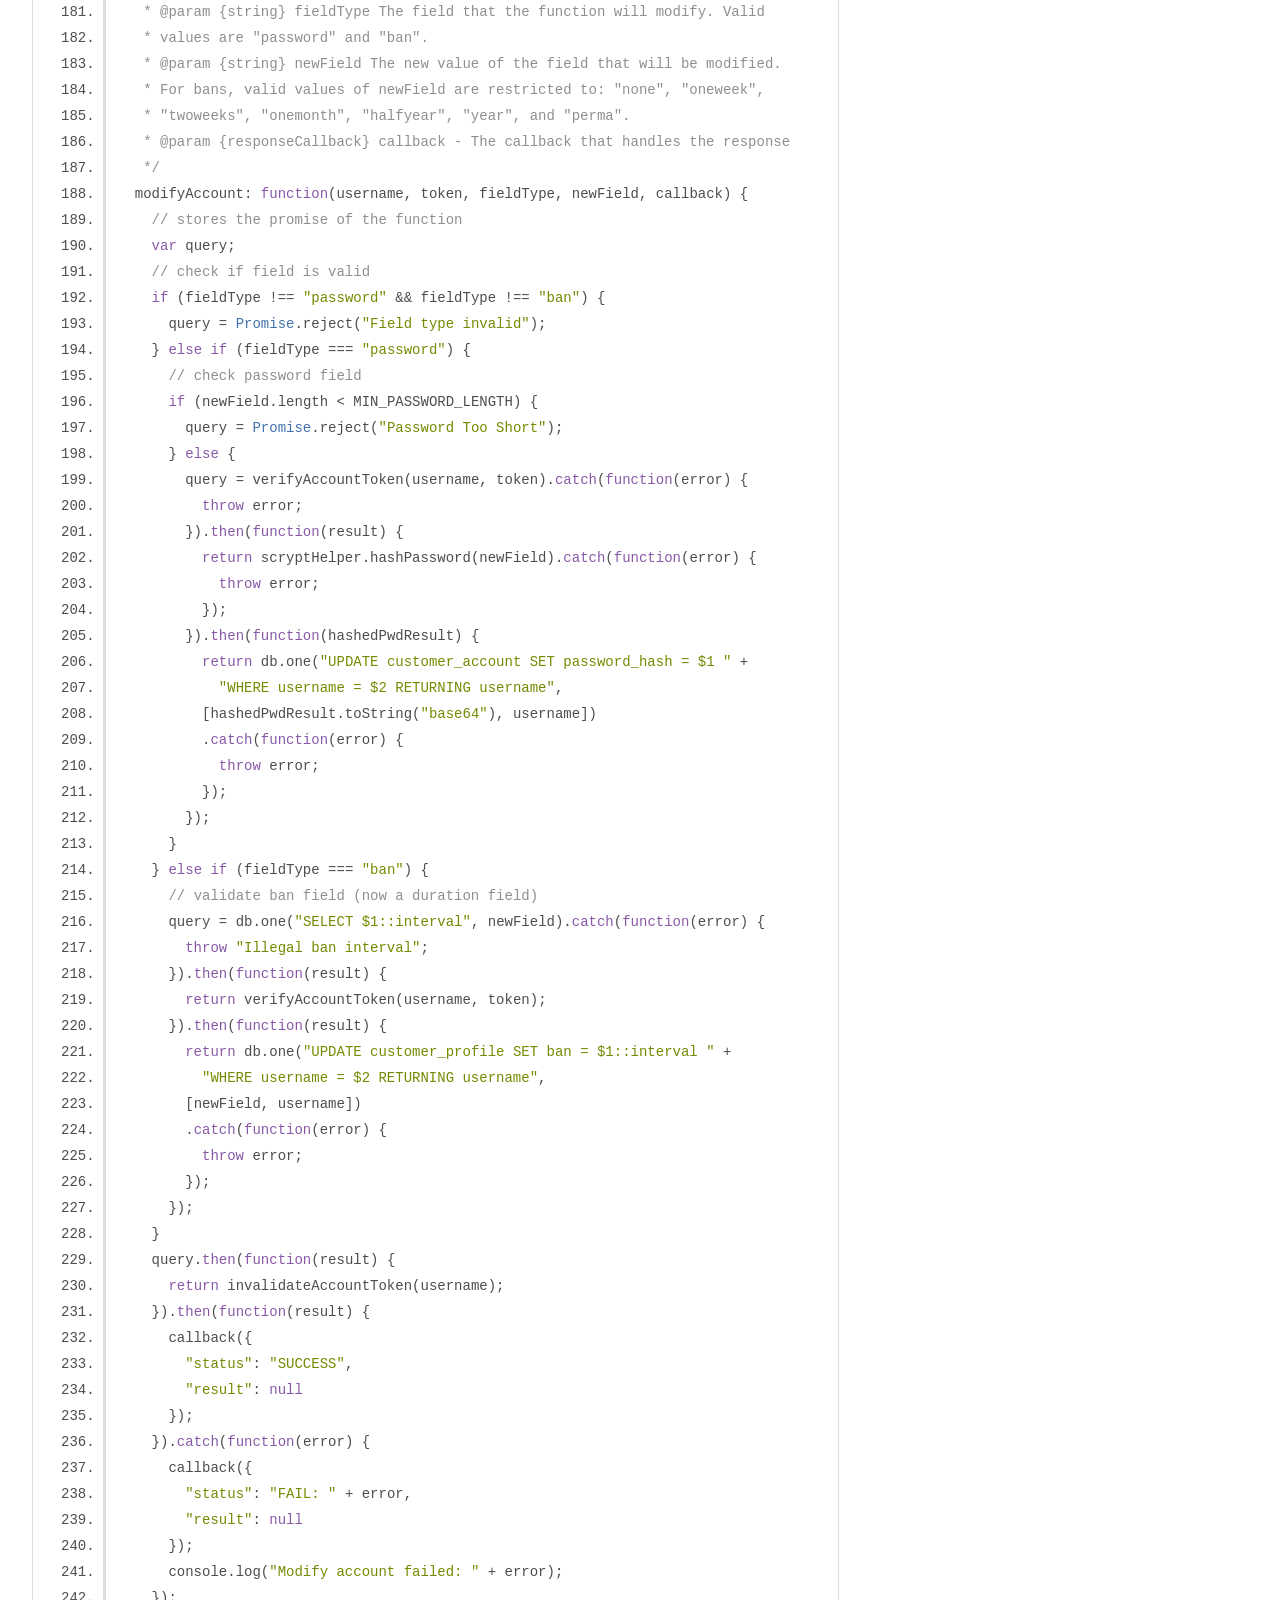
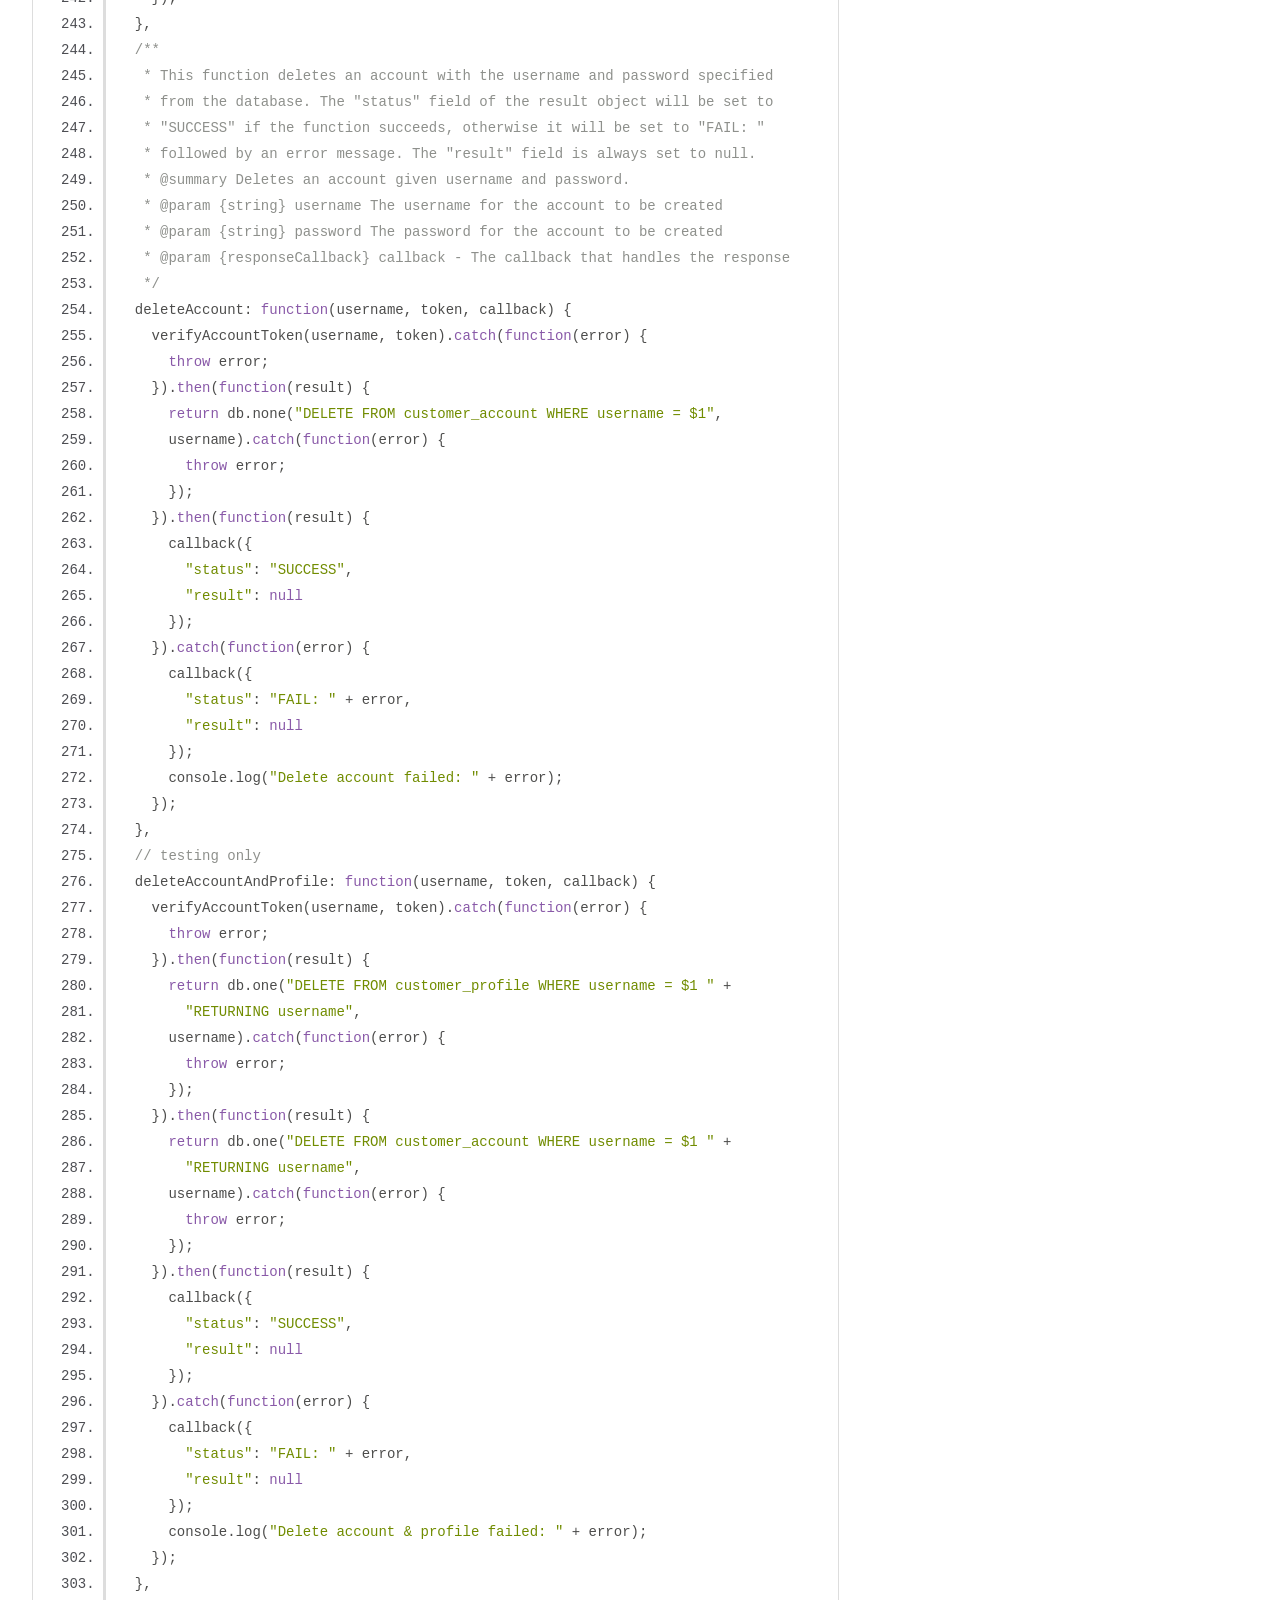
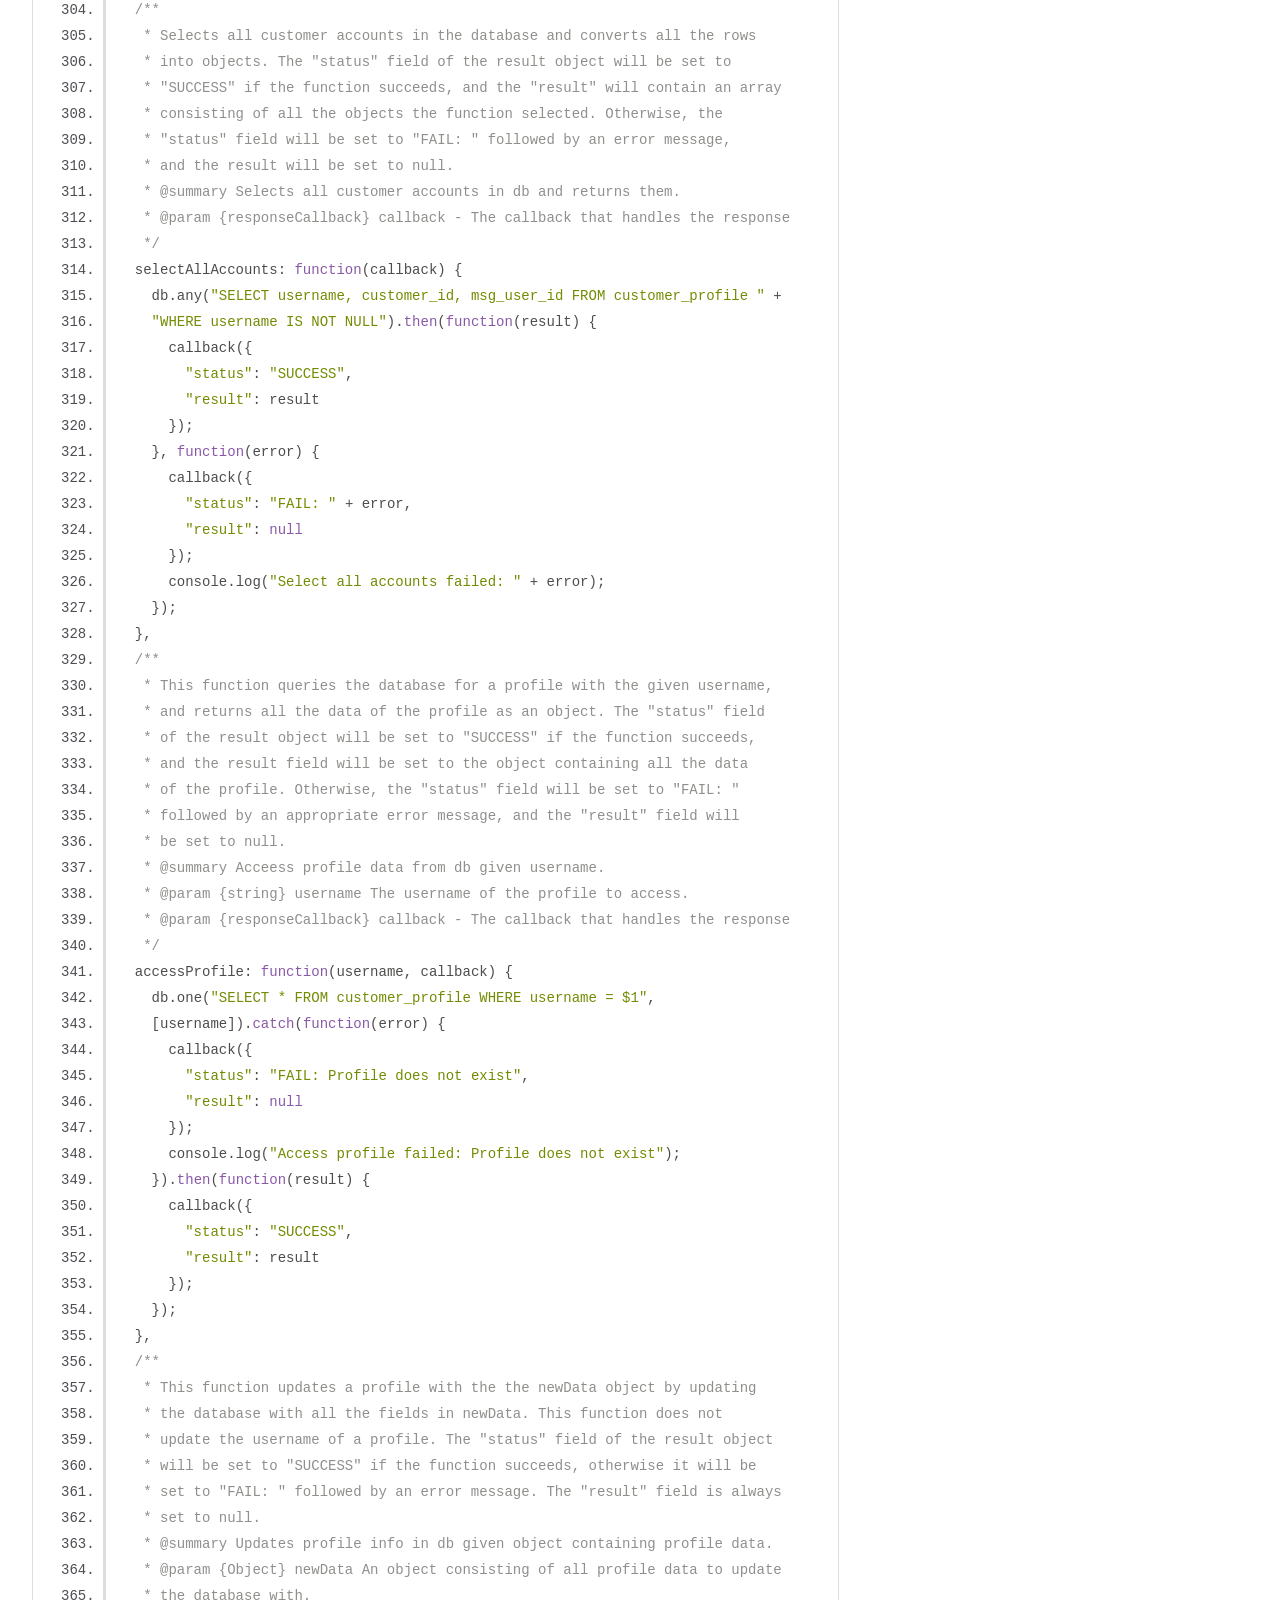
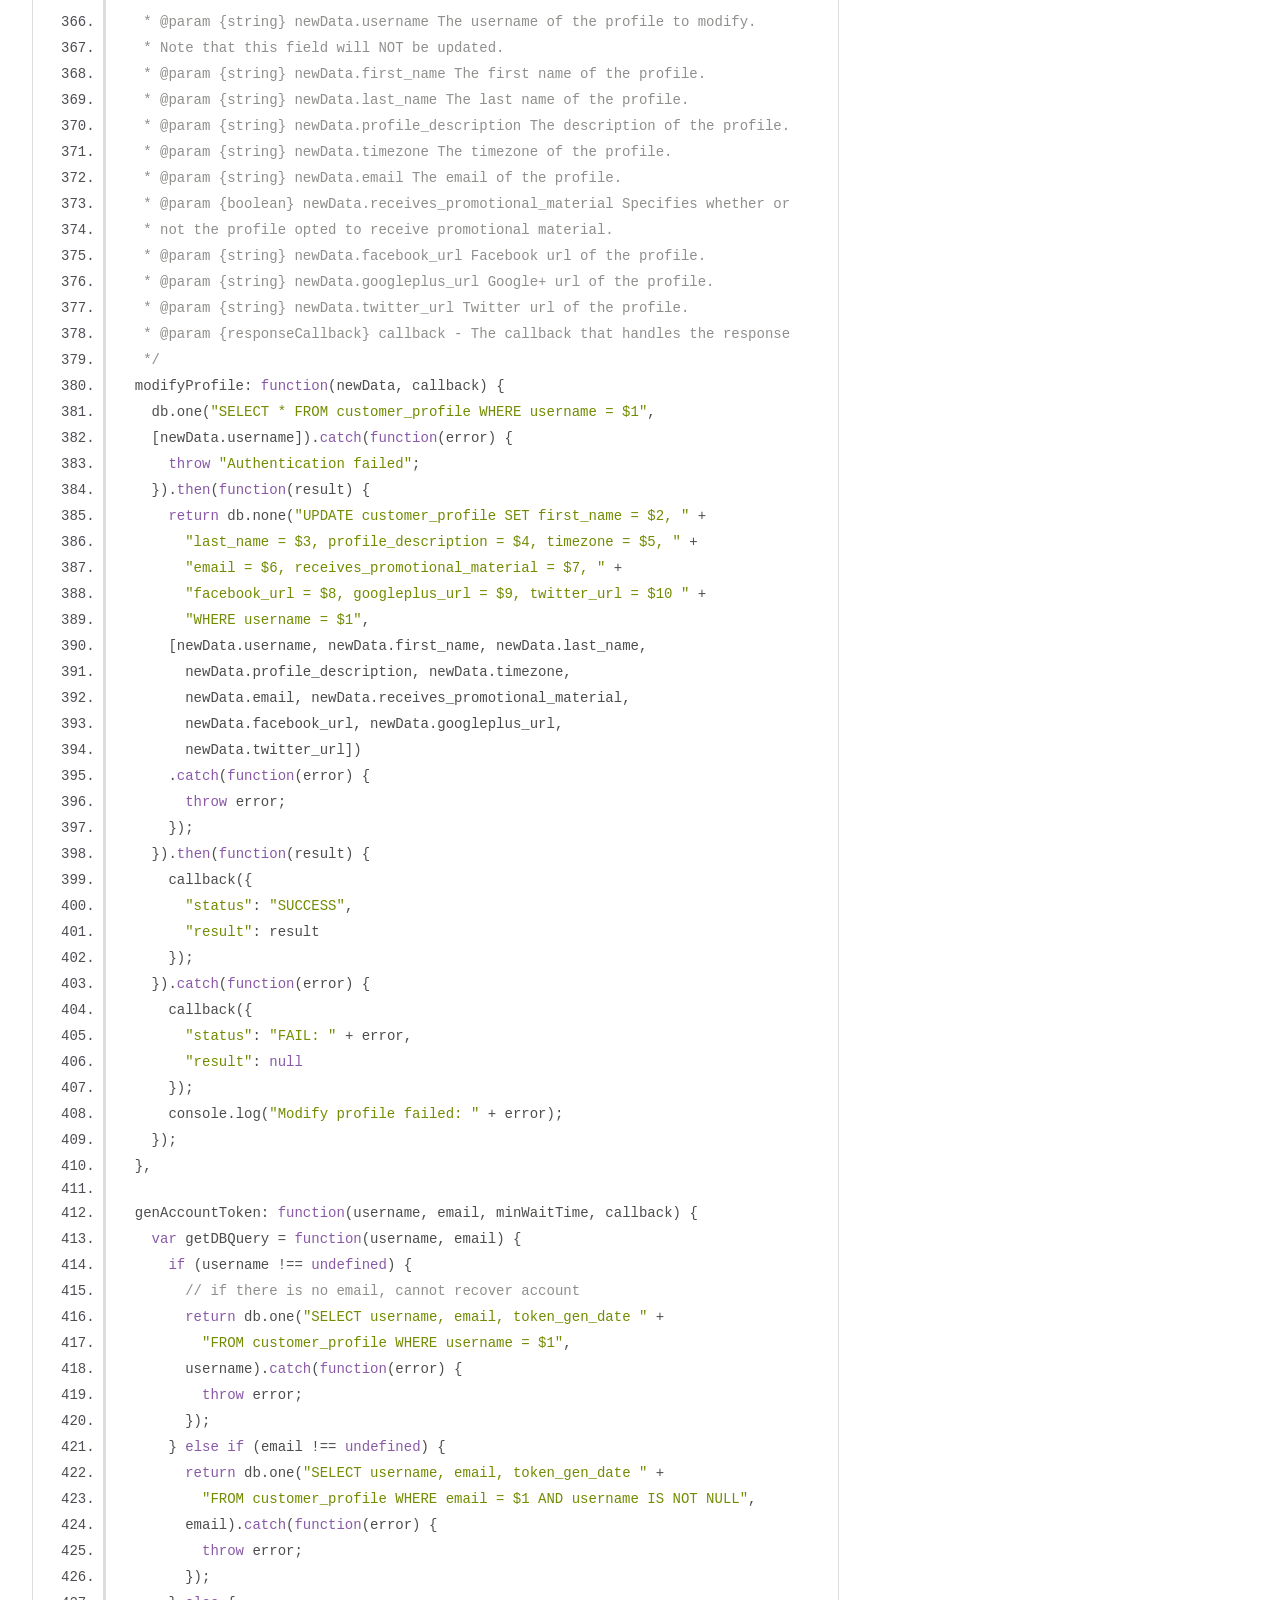
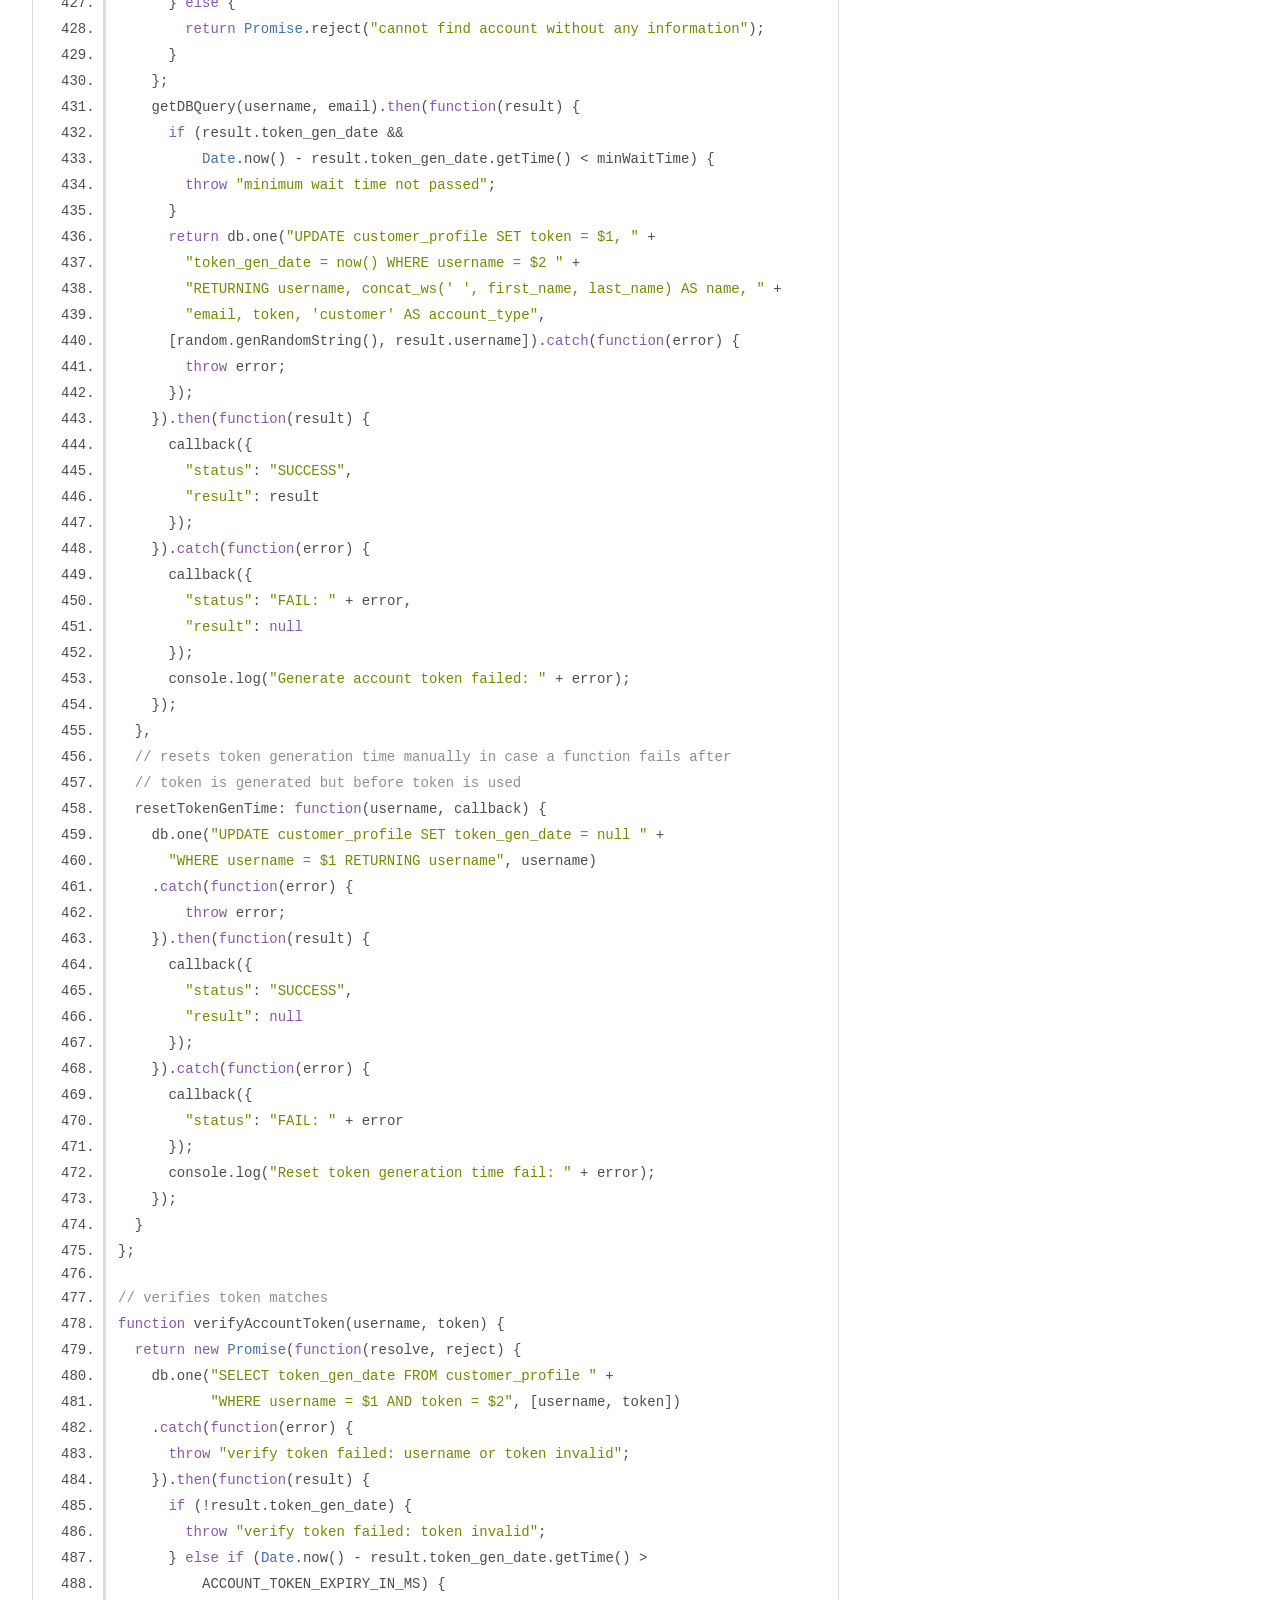
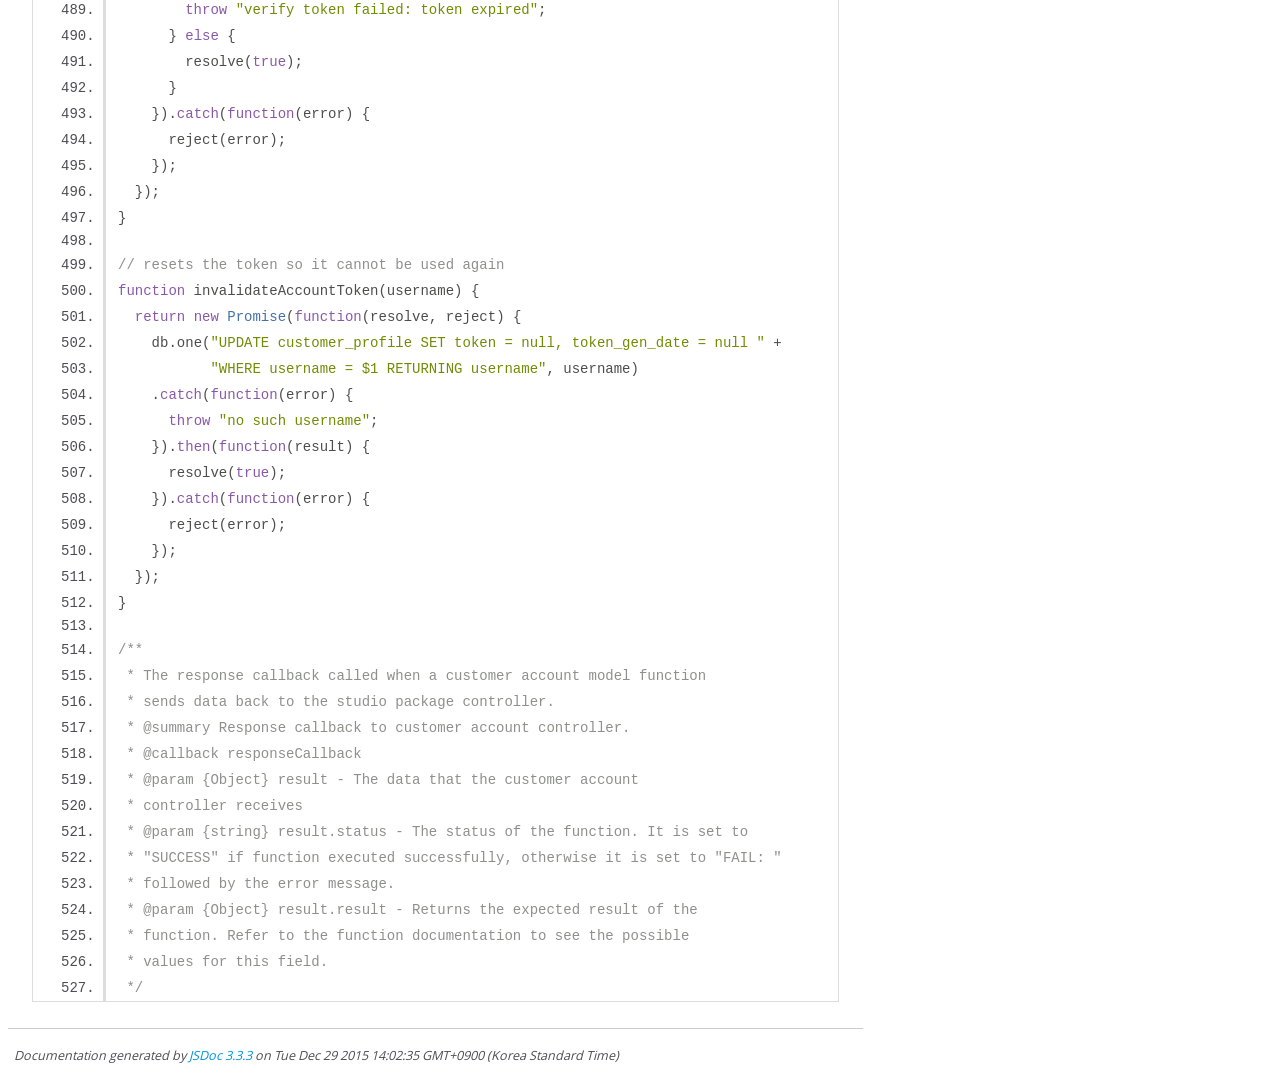
<file: files/airztudio_docs/models_customerAccountModel.js.html>
<!DOCTYPE html>
<html lang="en">
<head>
    <meta charset="utf-8">
    <title>JSDoc: Source: models/customerAccountModel.js</title>

    <script src="scripts/prettify/prettify.js"> </script>
    <script src="scripts/prettify/lang-css.js"> </script>
    <!--[if lt IE 9]>
      <script src="//html5shiv.googlecode.com/svn/trunk/html5.js"></script>
    <![endif]-->
    <link type="text/css" rel="stylesheet" href="styles/prettify-tomorrow.css">
    <link type="text/css" rel="stylesheet" href="styles/jsdoc-default.css">
</head>

<body>

<div id="main">

    <h1 class="page-title">Source: models/customerAccountModel.js</h1>

    



    
    <section>
        <article>
            <pre class="prettyprint source linenums"><code>/**
 * @summary Customer Account Model
 * @description The customer account model handles retrieving, storing,
 * deleting, or modifying customer account related data in the database.
 * @module customerAccountModel
 * @requires pg-promise
 * @requires scryptHelperModule
 * @requires randomModule
 * @see customerAccountController
 */

var pgp = require("pg-promise")();
var db = pgp(process.env.DATABASE_URL);
var scryptHelper = require("./helper_modules/scryptHelperModule.js");
var random = require("./helper_modules/randomModule.js");

/* jshint esnext: true */

/**
 * @summary The minimum password length allowed for an account.
 * @constant
 * @default
 */
const MIN_PASSWORD_LENGTH = 8;
/**
 * @summary The lifetime of a generated account token.
 * @constant
 * @default
 */
const ACCOUNT_TOKEN_EXPIRY_IN_MS = 24 * 60 * 60 * 1000;

module.exports = {
  /**
   * This function creates an account and profile with the username, password,
   * and profile data specified in the accountInfo object and inserts it into
   * the database. The "status" field of the result object will be set to
   * "SUCCESS" if the function succeeds, therwise it will be set the "FAIL: "
   * followed by an error message. The "result" field is always set to null.
   * @summary  Creates an account and profile in the db given username and
   * password.
   * @param {Object} accountInfo The object that holds all the account
   * and profile data to be inserted to the database.
   * @param {string} accountInfo.username The username for the account to
   * be created.
   * @param {string} accountInfo.password The password for the account to
   * be created.
   * @param {string} accountInfo.first_name The first name to be stored in
   * the profile.
   * @param {string} accountInfo.last_name The last name to be stored in
   * the profile.
   * @param {string} accountInfo.profile_description A description of the
   * profile.
   * @param {string} accountInfo.email The email of the profile.
   * @param {string} accountInfo.timezone A string representing the full name
   * of a timezone to be recorded in the profile.
   * @param {boolean} accountInfo.receives_promotional_material Specifies
   * whether or not the account has opted in to receiving promotional material.
   * @param {string} accountInfo.facebook_url Data for connecting to facebook.
   * @param {string} accountInfo.googleplus_url Data for connecting to G+.
   * @param {string} accountInfo.twitter_url Data for connecting to twitter.
   * @param {responseCallback} callback - The callback that handles the response
   */
  createAccount: function(accountInfo, callback) {
    var username = accountInfo.username;
    var password = accountInfo.password;
    var query;
    if (username.length === 0) {
      query = Promise.reject("No username");
    } else if (password.length === 0) {
      query = Promise.reject("No password");
    } else if (password.length &lt; MIN_PASSWORD_LENGTH) {
      query = Promise.reject("Password too short");
    } else if (accountInfo.first_name.length === 0) {
      query = Promise.reject("First name too short");
    } else {
      query = scryptHelper.hashPassword(password).catch(function(error) {
        throw error;
      });
    }
    var hashedPassword;
    query.then(function(hashedPwdResult) {
      hashedPassword = hashedPwdResult;
      return db.none("SELECT * FROM customer_account WHERE username = $1",
      [username]).catch(function(error) {
        throw "Non-unique username";
      });
    }).then(function(result) {
      return db.tx(function(t) {
        var q1 = this.none("LOCK TABLE customer_account IN ROW EXCLUSIVE MODE");
        var q2 = this.none("LOCK TABLE customer_profile IN ROW EXCLUSIVE MODE");
        var q3 = this.none("LOCK TABLE customer_credit IN ROW EXCLUSIVE MODE");
        var q4 = this.one("INSERT INTO " +
          "customer_account(username, password_hash) VALUES($1, $2) " +
          "RETURNING username",
          [username, hashedPassword.toString("base64")]);
        var q5 = this.one(
          "WITH profile_info AS ( " +
            "INSERT INTO customer_profile(username, first_name, last_name, " +
              "profile_description, email, timezone, " +
              "receives_promotional_material, googleplus_url, twitter_url, " +
              "facebook_url) VALUES($1, $2, $3, $4, $5, $6, $7, $8, $9, $10) " +
            "RETURNING msg_user_id, customer_id, username " +
          "), " +
          "credit_info AS ( " +
            "INSERT INTO customer_credit (customer_id) VALUES ( " +
              "(SELECT customer_id FROM profile_info) " +
            ") " +
          ") " +
          "SELECT * FROM profile_info",
        [username, accountInfo.first_name, accountInfo.last_name,
          accountInfo.profile_description, accountInfo.email,
          accountInfo.timezone, accountInfo.receives_promotional_material,
          accountInfo.googleplus_url, accountInfo.twitter_url,
          accountInfo.facebook_url]);
        return this.batch([q1, q2, q3, q4, q5]);
      }).catch(function(error) {
        throw error;
      });
    }).then(function(result) {
      callback({
        "status": "SUCCESS",
        "result": result[4]
      });
    }).catch(function(error) {
      callback({
        "status": "FAIL: " + JSON.stringify(error),
        "result": null
      });
      console.log("Create account failed: " + JSON.stringify(error));
    });
  },
  /**
   * This function retrieves the ID of the account with the specified username
   * and password passed into the function. The "status" field of the result
   * object will be set to "SUCCESS" if the function succeeds, otherwise it
   * will be set the "FAIL: " followed by an error message. The "result" field
   * will be an object with the fields username, password_hash, customer_id,
   * and msg_user_id. The msg_user_id field is used for messaging system
   * management.
   * @param {string} username Username of the account to access.
   * @param {string} password Password of the account to access.
   * @param {responseCallback} callback - The callback that handles the response
   */
  accessAccount: function(username, password, callback) {
    var tableResult = null;
    scryptHelper.verifyPwdFromQuery(db.one("SELECT username, password_hash, " +
      "customer_id, msg_user_id, ban_date + ban AS ban_target_date " +
      "FROM customer_account NATURAL JOIN customer_profile " +
    "WHERE username = $1",
    [username]), password).catch(function(error) {
      throw error;
    }).then(function(tableSelectResult) {
      tableResult = tableSelectResult;
      return scryptHelper.updatePwdHashQuery(db, "customer_account",
        username, password, tableSelectResult.password_hash)
      .catch(function(error) {
        throw error;
      });
    }).then(function(result) {
      callback({
        "status": "SUCCESS",
        "result": tableResult
      });
    }).catch(function(error) {
      callback({
        "status": "FAIL: " + error,
        "result": null
      });
      console.log("Access account failed: " + error);
    });
  },
  /**
   * This function updates account password or ban status information in the
   * database. The "status" field of the result object will be set to "SUCCESS"
   * if the function succeeds, otherwise it will be set the "FAIL: " followed
   * by an error message. The "result" field is always set to null. Note
   * that this function cannot modify the username of an account.
   * @summary Modifies account data in db given username and password.
   * @param {string} username The username of the account to modify.
   * @param {string} password The password of the account to modify.
   * @param {string} fieldType The field that the function will modify. Valid
   * values are "password" and "ban".
   * @param {string} newField The new value of the field that will be modified.
   * For bans, valid values of newField are restricted to: "none", "oneweek",
   * "twoweeks", "onemonth", "halfyear", "year", and "perma".
   * @param {responseCallback} callback - The callback that handles the response
   */
  modifyAccount: function(username, token, fieldType, newField, callback) {
    // stores the promise of the function
    var query;
    // check if field is valid
    if (fieldType !== "password" &amp;&amp; fieldType !== "ban") {
      query = Promise.reject("Field type invalid");
    } else if (fieldType === "password") {
      // check password field
      if (newField.length &lt; MIN_PASSWORD_LENGTH) {
        query = Promise.reject("Password Too Short");
      } else {
        query = verifyAccountToken(username, token).catch(function(error) {
          throw error;
        }).then(function(result) {
          return scryptHelper.hashPassword(newField).catch(function(error) {
            throw error;
          });
        }).then(function(hashedPwdResult) {
          return db.one("UPDATE customer_account SET password_hash = $1 " +
            "WHERE username = $2 RETURNING username",
          [hashedPwdResult.toString("base64"), username])
          .catch(function(error) {
            throw error;
          });
        });
      }
    } else if (fieldType === "ban") {
      // validate ban field (now a duration field)
      query = db.one("SELECT $1::interval", newField).catch(function(error) {
        throw "Illegal ban interval";
      }).then(function(result) {
        return verifyAccountToken(username, token);
      }).then(function(result) {
        return db.one("UPDATE customer_profile SET ban = $1::interval " +
          "WHERE username = $2 RETURNING username",
        [newField, username])
        .catch(function(error) {
          throw error;
        });
      });
    }
    query.then(function(result) {
      return invalidateAccountToken(username);
    }).then(function(result) {
      callback({
        "status": "SUCCESS",
        "result": null
      });
    }).catch(function(error) {
      callback({
        "status": "FAIL: " + error,
        "result": null
      });
      console.log("Modify account failed: " + error);
    });
  },
  /**
   * This function deletes an account with the username and password specified
   * from the database. The "status" field of the result object will be set to
   * "SUCCESS" if the function succeeds, otherwise it will be set to "FAIL: "
   * followed by an error message. The "result" field is always set to null.
   * @summary Deletes an account given username and password.
   * @param {string} username The username for the account to be created
   * @param {string} password The password for the account to be created
   * @param {responseCallback} callback - The callback that handles the response
   */
  deleteAccount: function(username, token, callback) {
    verifyAccountToken(username, token).catch(function(error) {
      throw error;
    }).then(function(result) {
      return db.none("DELETE FROM customer_account WHERE username = $1",
      username).catch(function(error) {
        throw error;
      });
    }).then(function(result) {
      callback({
        "status": "SUCCESS",
        "result": null
      });
    }).catch(function(error) {
      callback({
        "status": "FAIL: " + error,
        "result": null
      });
      console.log("Delete account failed: " + error);
    });
  },
  // testing only
  deleteAccountAndProfile: function(username, token, callback) {
    verifyAccountToken(username, token).catch(function(error) {
      throw error;
    }).then(function(result) {
      return db.one("DELETE FROM customer_profile WHERE username = $1 " +
        "RETURNING username",
      username).catch(function(error) {
        throw error;
      });
    }).then(function(result) {
      return db.one("DELETE FROM customer_account WHERE username = $1 " +
        "RETURNING username",
      username).catch(function(error) {
        throw error;
      });
    }).then(function(result) {
      callback({
        "status": "SUCCESS",
        "result": null
      });
    }).catch(function(error) {
      callback({
        "status": "FAIL: " + error,
        "result": null
      });
      console.log("Delete account &amp; profile failed: " + error);
    });
  },
  /**
   * Selects all customer accounts in the database and converts all the rows
   * into objects. The "status" field of the result object will be set to
   * "SUCCESS" if the function succeeds, and the "result" will contain an array
   * consisting of all the objects the function selected. Otherwise, the
   * "status" field will be set to "FAIL: " followed by an error message,
   * and the result will be set to null.
   * @summary Selects all customer accounts in db and returns them.
   * @param {responseCallback} callback - The callback that handles the response
   */
  selectAllAccounts: function(callback) {
    db.any("SELECT username, customer_id, msg_user_id FROM customer_profile " +
    "WHERE username IS NOT NULL").then(function(result) {
      callback({
        "status": "SUCCESS",
        "result": result
      });
    }, function(error) {
      callback({
        "status": "FAIL: " + error,
        "result": null
      });
      console.log("Select all accounts failed: " + error);
    });
  },
  /**
   * This function queries the database for a profile with the given username,
   * and returns all the data of the profile as an object. The "status" field
   * of the result object will be set to "SUCCESS" if the function succeeds,
   * and the result field will be set to the object containing all the data
   * of the profile. Otherwise, the "status" field will be set to "FAIL: "
   * followed by an appropriate error message, and the "result" field will
   * be set to null.
   * @summary Acceess profile data from db given username.
   * @param {string} username The username of the profile to access.
   * @param {responseCallback} callback - The callback that handles the response
   */
  accessProfile: function(username, callback) {
    db.one("SELECT * FROM customer_profile WHERE username = $1",
    [username]).catch(function(error) {
      callback({
        "status": "FAIL: Profile does not exist",
        "result": null
      });
      console.log("Access profile failed: Profile does not exist");
    }).then(function(result) {
      callback({
        "status": "SUCCESS",
        "result": result
      });
    });
  },
  /**
   * This function updates a profile with the the newData object by updating
   * the database with all the fields in newData. This function does not
   * update the username of a profile. The "status" field of the result object
   * will be set to "SUCCESS" if the function succeeds, otherwise it will be
   * set to "FAIL: " followed by an error message. The "result" field is always
   * set to null.
   * @summary Updates profile info in db given object containing profile data.
   * @param {Object} newData An object consisting of all profile data to update
   * the database with.
   * @param {string} newData.username The username of the profile to modify.
   * Note that this field will NOT be updated.
   * @param {string} newData.first_name The first name of the profile.
   * @param {string} newData.last_name The last name of the profile.
   * @param {string} newData.profile_description The description of the profile.
   * @param {string} newData.timezone The timezone of the profile.
   * @param {string} newData.email The email of the profile.
   * @param {boolean} newData.receives_promotional_material Specifies whether or
   * not the profile opted to receive promotional material.
   * @param {string} newData.facebook_url Facebook url of the profile.
   * @param {string} newData.googleplus_url Google+ url of the profile.
   * @param {string} newData.twitter_url Twitter url of the profile.
   * @param {responseCallback} callback - The callback that handles the response
   */
  modifyProfile: function(newData, callback) {
    db.one("SELECT * FROM customer_profile WHERE username = $1",
    [newData.username]).catch(function(error) {
      throw "Authentication failed";
    }).then(function(result) {
      return db.none("UPDATE customer_profile SET first_name = $2, " +
        "last_name = $3, profile_description = $4, timezone = $5, " +
        "email = $6, receives_promotional_material = $7, " +
        "facebook_url = $8, googleplus_url = $9, twitter_url = $10 " +
        "WHERE username = $1",
      [newData.username, newData.first_name, newData.last_name,
        newData.profile_description, newData.timezone,
        newData.email, newData.receives_promotional_material,
        newData.facebook_url, newData.googleplus_url,
        newData.twitter_url])
      .catch(function(error) {
        throw error;
      });
    }).then(function(result) {
      callback({
        "status": "SUCCESS",
        "result": result
      });
    }).catch(function(error) {
      callback({
        "status": "FAIL: " + error,
        "result": null
      });
      console.log("Modify profile failed: " + error);
    });
  },

  genAccountToken: function(username, email, minWaitTime, callback) {
    var getDBQuery = function(username, email) {
      if (username !== undefined) {
        // if there is no email, cannot recover account
        return db.one("SELECT username, email, token_gen_date " +
          "FROM customer_profile WHERE username = $1",
        username).catch(function(error) {
          throw error;
        });
      } else if (email !== undefined) {
        return db.one("SELECT username, email, token_gen_date " +
          "FROM customer_profile WHERE email = $1 AND username IS NOT NULL",
        email).catch(function(error) {
          throw error;
        });
      } else {
        return Promise.reject("cannot find account without any information");
      }
    };
    getDBQuery(username, email).then(function(result) {
      if (result.token_gen_date &amp;&amp;
          Date.now() - result.token_gen_date.getTime() &lt; minWaitTime) {
        throw "minimum wait time not passed";
      }
      return db.one("UPDATE customer_profile SET token = $1, " +
        "token_gen_date = now() WHERE username = $2 " +
        "RETURNING username, concat_ws(' ', first_name, last_name) AS name, " +
        "email, token, 'customer' AS account_type",
      [random.genRandomString(), result.username]).catch(function(error) {
        throw error;
      });
    }).then(function(result) {
      callback({
        "status": "SUCCESS",
        "result": result
      });
    }).catch(function(error) {
      callback({
        "status": "FAIL: " + error,
        "result": null
      });
      console.log("Generate account token failed: " + error);
    });
  },
  // resets token generation time manually in case a function fails after
  // token is generated but before token is used
  resetTokenGenTime: function(username, callback) {
    db.one("UPDATE customer_profile SET token_gen_date = null " +
      "WHERE username = $1 RETURNING username", username)
    .catch(function(error) {
        throw error;
    }).then(function(result) {
      callback({
        "status": "SUCCESS",
        "result": null
      });
    }).catch(function(error) {
      callback({
        "status": "FAIL: " + error
      });
      console.log("Reset token generation time fail: " + error);
    });
  }
};

// verifies token matches
function verifyAccountToken(username, token) {
  return new Promise(function(resolve, reject) {
    db.one("SELECT token_gen_date FROM customer_profile " +
           "WHERE username = $1 AND token = $2", [username, token])
    .catch(function(error) {
      throw "verify token failed: username or token invalid";
    }).then(function(result) {
      if (!result.token_gen_date) {
        throw "verify token failed: token invalid";
      } else if (Date.now() - result.token_gen_date.getTime() >
          ACCOUNT_TOKEN_EXPIRY_IN_MS) {
        throw "verify token failed: token expired";
      } else {
        resolve(true);
      }
    }).catch(function(error) {
      reject(error);
    });
  });
}

// resets the token so it cannot be used again
function invalidateAccountToken(username) {
  return new Promise(function(resolve, reject) {
    db.one("UPDATE customer_profile SET token = null, token_gen_date = null " +
           "WHERE username = $1 RETURNING username", username)
    .catch(function(error) {
      throw "no such username";
    }).then(function(result) {
      resolve(true);
    }).catch(function(error) {
      reject(error);
    });
  });
}

/**
 * The response callback called when a customer account model function
 * sends data back to the studio package controller.
 * @summary Response callback to customer account controller.
 * @callback responseCallback
 * @param {Object} result - The data that the customer account
 * controller receives
 * @param {string} result.status - The status of the function. It is set to
 * "SUCCESS" if function executed successfully, otherwise it is set to "FAIL: "
 * followed by the error message.
 * @param {Object} result.result - Returns the expected result of the
 * function. Refer to the function documentation to see the possible
 * values for this field.
 */
</code></pre>
        </article>
    </section>




</div>

<nav>
    <h2><a href="index.html">Home</a></h2><h3>Modules</h3><ul><li><a href="module-Customer%252520Credit%252520Model.html">Customer Credit Model</a></li><li><a href="module-customerAccountController.html">customerAccountController</a></li><li><a href="module-customerAccountModel.html">customerAccountModel</a></li><li><a href="module-index.html">index</a></li><li><a href="module-messagesController.html">messagesController</a></li><li><a href="module-messagesModel.html">messagesModel</a></li><li><a href="module-messagesRoutes.html">messagesRoutes</a></li><li><a href="module-packageRoutes.html">packageRoutes</a></li><li><a href="module-passwordRecoveryModel.html">passwordRecoveryModel</a></li><li><a href="module-paymentModule.html">paymentModule</a></li><li><a href="module-profileRoutes.html">profileRoutes</a></li><li><a href="module-randomModule.html">randomModule</a></li><li><a href="module-scryptHelperModule.html">scryptHelperModule</a></li><li><a href="module-signUpRoutes.html">signUpRoutes</a></li><li><a href="module-studioAccountController.html">studioAccountController</a></li><li><a href="module-studioAccountModel.html">studioAccountModel</a></li><li><a href="module-studioPackagesController.html">studioPackagesController</a></li><li><a href="module-studioPackagesModel.html">studioPackagesModel</a></li><li><a href="module-testRoutes.html">testRoutes</a></li></ul><h3>Global</h3><ul><li><a href="global.html#jsTimezoneDetect">jsTimezoneDetect</a></li></ul>
</nav>

<br class="clear">

<footer>
    Documentation generated by <a href="https://github.com/jsdoc3/jsdoc">JSDoc 3.3.3</a> on Tue Dec 29 2015 14:02:35 GMT+0900 (Korea Standard Time)
</footer>

<script> prettyPrint(); </script>
<script src="scripts/linenumber.js"> </script>
</body>
</html>
</file>
<file: main.css>
.image {
    background-image: url("images/conquer.jpg");
    -webkit-background-size: cover;
  -moz-background-size: cover;
  -o-background-size: cover;
  background-size: cover;
    background-repeat: no-repeat;
    min-width: 100%;
    height: 100%;
    width: auto;
    position: fixed;
    top: 0;
    left: 0;
}
.compBackImage {
    background-image: url("images/compBack2.jpg");
    -webkit-background-size: cover;
  -moz-background-size: cover;
  -o-background-size: cover;
  background-size: cover;
    background-repeat: no-repeat;
    min-width: 100%;
    height: 100%;
    width: auto;
    position: fixed;
    top: 0;
    left: 0;
}
.image-experiences {
    background-image: url("images/thumb5.jpg");
    -webkit-background-size: cover;
  -moz-background-size: cover;
  -o-background-size: cover;
  background-size: cover;
    background-repeat: no-repeat;
    min-width: 100%;
    height: 100%;
    width: auto;
    position: fixed;
    top: 0;
    left: 0;
}

.image-contact {
    background-image: url("images/hkust.jpg");
    -webkit-background-size: cover;
  -moz-background-size: cover;
  -o-background-size: cover;
  background-size: cover;
    background-repeat: no-repeat;
    min-width: 100%;
    height: 100%;
    width: auto;
    position: fixed;
    top: 0;
    left: 0;
}
.sidebar {
    width: auto;
    position: fixed;
    top: 0;
    left: 0;
}
.right-overlap {
    position: fixed;
    width: 18%;
    top: 0;
    left: 0;
    height:100%;
    min-height:100%;
    padding: 0px;
}
.right-overlap-menu {
    position: fixed;
    width: 0%;
    top: 0;
    left: 0;
    height:100%;
    min-height:100%;
    padding: 0px;
    transition: width .35s ease-in-out;
    -moz-transition: width .35s ease-in-out;
    -webkit-transition: width .35s ease-in-out;
}

.right-overlap span {
  font-size:1.1em;

}

.right-overlap li {
    font-size: 20px;
    padding: 15px;
}

.right-overlap a {
  color:#ffffff;
  font-family:"Arial",inherit;
}

.sidebarItem {
    width: 100%;
    height: 20%;
    padding: 15px;
}
.transparent-back {
    background: -moz-linear-gradient(top, rgba(0, 0, 0, 0.6) 0%, rgba(0, 0, 0, 0.6) 1%, rgba(0, 0, 0, 0.6) 100%);
    /* FF3.6+ */
    background: -webkit-gradient(linear, left top, left bottom, color-stop(0%, rgba(0, 0, 0, 0.6)), color-stop(1%, rgba(0, 0, 0, 0.6)), color-stop(100%, rgba(0, 0, 0, 0.6)));
    /* Chrome,Safari4+ */
    background: -webkit-linear-gradient(top, rgba(0, 0, 0, 0.6) 0%, rgba(0, 0, 0, 0.6) 1%, rgba(0, 0, 0, 0.6) 100%);
    /* Chrome10+,Safari5.1+ */
    background: -o-linear-gradient(top, rgba(0, 0, 0, 0.6) 0%, rgba(0, 0, 0, 0.6) 1%, rgba(0, 0, 0, 0.6) 100%);
    /* Opera 11.10+ */
    background: -ms-linear-gradient(top, rgba(0, 0, 0, 0.6) 0%, rgba(0, 0, 0, 0.6) 1%, rgba(0, 0, 0, 0.6) 100%);
    /* IE10+ */
    background: linear-gradient(to bottom, rgba(0, 0, 0, 0.6) 0%, rgba(0, 0, 0, 0.6) 1%, rgba(0, 0, 0, 0.6) 100%);
    /* W3C */
    filter: progid:DXImageTransform.Microsoft.gradient(startColorstr='#66000000', endColorstr='#66000000', GradientType=0);
    /* IE6-9 */
    color: #fff;
}


.main-description {
  background-image:url('images/profile.jpg');
  background-repeat: no-repeat;
  -webkit-background-size: cover;
-moz-background-size: cover;
-o-background-size: cover;
background-size: cover;
  width: 100%;
  position: relative;
  border-bottom: 2px solid rgb(200,200,220);


}
.main-description .container h1 {
  font-family: Helvetica;
  font-size:65px;
  color: #ddd;
  text-shadow: 3px 3px 3px #444;



}

.jumbotron h1 {
  color: #fff;
  font-size: 48px;
  font-family: 'Shift', sans-serif;
  font-weight: bold;
}

.jumbotron p {
  font-size: 20px;
  color: #fff;
}


.learn-more .container{
  background: -moz-linear-gradient(top, rgba(200, 200, 220, 0.8) 0%, rgba(200, 200, 220, 0.8) 1%, rgba(200, 200, 220, 0.8) 100%);
  /* FF3.6+ */
  background: -webkit-gradient(linear, left top, left bottom, color-stop(0%, rgba(200, 200, 220, 0.8)), color-stop(1%, rgba(200, 200, 220, 0.8)), color-stop(100%, rgba(200, 200, 220, 0.8)));
  /* Chrome,Safari4+ */
  background: -webkit-linear-gradient(top, rgba(200, 200, 220, 0.8) 0%, rgba(200, 200, 220, 0.8) 1%, rgba(200, 200, 220, 0.8) 100%);
  /* Chrome10+,Safari5.1+ */
  background: -o-linear-gradient(top, rgba(200, 200, 220, 0.8) 0%, rgba(200, 200, 220, 0.8) 1%, rgba(200, 200, 220, 0.8) 100%);
  /* Opera 11.10+ */
  background: -ms-linear-gradient(top, rgba(200, 200, 220, 0.8) 0%, rgba(200, 200, 220, 0.8) 1%, rgba(200, 200, 220, 0.8) 100%);
  /* IE10+ */
  background: linear-gradient(to bottom, rgba(200, 200, 220, 0.8) 0%, rgba(200, 200, 220, 0.8) 1%, rgba(200, 200, 220, 0.8) 100%);
  /* W3C */
  filter: progid:DXImageTransform.Microsoft.gradient(startColorstr='#66000000', endColorstr='#66000000', GradientType=0);
  /* IE6-9 */




  margin-top: 150px;
  padding-bottom: 50px;
  position: relative;
}

.fade {
   opacity: 1;
   transition: opacity .35s ease-in-out;
   -moz-transition: opacity .35s ease-in-out;
   -webkit-transition: opacity .35s ease-in-out;
 }


.learn-more-dark .container{
  background: -moz-linear-gradient(top, rgba(200, 200, 220, 1) 0%, rgba(200, 200, 220, 1) 1%, rgba(200, 200, 220, 1) 100%);
  /* FF3.6+ */
  background: -webkit-gradient(linear, left top, left bottom, color-stop(0%, rgba(200, 200, 220, 0.8)), color-stop(1%, rgba(200, 200, 220, 0.8)), color-stop(100%, rgba(200, 200, 220, 0.8)));
  /* Chrome,Safari4+ */
  background: -webkit-linear-gradient(top, rgba(200, 200, 220, 0.8) 0%, rgba(200, 200, 220, 0.8) 1%, rgba(200, 200, 220, 0.8) 100%);
  /* Chrome10+,Safari5.1+ */
  background: -o-linear-gradient(top, rgba(200, 200, 220, 1) 0%, rgba(200, 200, 220, 1) 1%, rgba(200, 200, 220, 1) 100%);
  /* Opera 11.10+ */
  background: -ms-linear-gradient(top, rgba(200, 200, 220, 1) 0%, rgba(200, 200, 220, 1) 1%, rgba(200, 200, 220, 1) 100%);
  /* IE10+ */
  background: linear-gradient(to bottom, rgba(200, 200, 220, 1) 0%, rgba(200, 200, 220, 1) 1%, rgba(200, 200, 220, 1) 100%);
  /* W3C */
  filter: progid:DXImageTransform.Microsoft.gradient(startColorstr='#66000000', endColorstr='#66000000', GradientType=0);
  /* IE6-9 */




  margin-top: 150px;
  padding-bottom: 50px;
  position: relative;
}

.transparent{
  background: -moz-linear-gradient(top, rgba(200, 200, 220, 0) 0%, rgba(200, 200, 220, 0) 1%, rgba(200, 200, 220, 0) 100%);
  /* FF3.6+ */
  background: -webkit-gradient(linear, left top, left bottom, color-stop(0%, rgba(200, 200, 220, 0)), color-stop(1%, rgba(200, 200, 220, 0)), color-stop(100%, rgba(200, 200, 220, 0)));
  /* Chrome,Safari4+ */
  background: -webkit-linear-gradient(top, rgba(200, 200, 220, 0) 0%, rgba(200, 200, 220, 0) 1%, rgba(200, 200, 220, 0) 100%);
  /* Chrome10+,Safari5.1+ */
  background: -o-linear-gradient(top, rgba(200, 200, 220, 0) 0%, rgba(200, 200, 220, 0) 1%, rgba(200, 200, 220, 0) 100%);
  /* Opera 11.10+ */
  background: -ms-linear-gradient(top, rgba(200, 200, 220, 0) 0%, rgba(200, 200, 220, 0) 1%, rgba(200, 200, 220, 0) 100%);
  /* IE10+ */
  background: linear-gradient(to bottom, rgba(200, 200, 220, 0) 0%, rgba(200, 200, 220, 0) 1%, rgba(200, 200, 220, 0) 100%);
  /* W3C */
  filter: progid:DXImageTransform.Microsoft.gradient(startColorstr='#66000000', endColorstr='#66000000', GradientType=0);
  /* IE6-9 */




  margin-top: 100px;
  padding-bottom: 20px;
  position: relative;
}

.text {
  font-family: Helvetica;
  color: rgb(255,255,255);
  text-shadow: 2px 2px 0px #000;
}
</file>
<file: files/airztudio_docs/styles/prettify-tomorrow.css>
/* Tomorrow Theme */
/* Original theme - https://github.com/chriskempson/tomorrow-theme */
/* Pretty printing styles. Used with prettify.js. */
/* SPAN elements with the classes below are added by prettyprint. */
/* plain text */
.pln {
  color: #4d4d4c; }

@media screen {
  /* string content */
  .str {
    color: #718c00; }

  /* a keyword */
  .kwd {
    color: #8959a8; }

  /* a comment */
  .com {
    color: #8e908c; }

  /* a type name */
  .typ {
    color: #4271ae; }

  /* a literal value */
  .lit {
    color: #f5871f; }

  /* punctuation */
  .pun {
    color: #4d4d4c; }

  /* lisp open bracket */
  .opn {
    color: #4d4d4c; }

  /* lisp close bracket */
  .clo {
    color: #4d4d4c; }

  /* a markup tag name */
  .tag {
    color: #c82829; }

  /* a markup attribute name */
  .atn {
    color: #f5871f; }

  /* a markup attribute value */
  .atv {
    color: #3e999f; }

  /* a declaration */
  .dec {
    color: #f5871f; }

  /* a variable name */
  .var {
    color: #c82829; }

  /* a function name */
  .fun {
    color: #4271ae; } }
/* Use higher contrast and text-weight for printable form. */
@media print, projection {
  .str {
    color: #060; }

  .kwd {
    color: #006;
    font-weight: bold; }

  .com {
    color: #600;
    font-style: italic; }

  .typ {
    color: #404;
    font-weight: bold; }

  .lit {
    color: #044; }

  .pun, .opn, .clo {
    color: #440; }

  .tag {
    color: #006;
    font-weight: bold; }

  .atn {
    color: #404; }

  .atv {
    color: #060; } }
/* Style */
/*
pre.prettyprint {
  background: white;
  font-family: Consolas, Monaco, 'Andale Mono', monospace;
  font-size: 12px;
  line-height: 1.5;
  border: 1px solid #ccc;
  padding: 10px; }
*/

/* Specify class=linenums on a pre to get line numbering */
ol.linenums {
  margin-top: 0;
  margin-bottom: 0; }

/* IE indents via margin-left */
li.L0,
li.L1,
li.L2,
li.L3,
li.L4,
li.L5,
li.L6,
li.L7,
li.L8,
li.L9 {
  /* */ }

/* Alternate shading for lines */
li.L1,
li.L3,
li.L5,
li.L7,
li.L9 {
  /* */ }
</file>
<file: files/airztudio_docs/styles/jsdoc-default.css>
@font-face {
    font-family: 'Open Sans';
    font-weight: normal;
    font-style: normal;
    src: url('../fonts/OpenSans-Regular-webfont.eot');
    src:
        local('Open Sans'),
        local('OpenSans'),
        url('../fonts/OpenSans-Regular-webfont.eot?#iefix') format('embedded-opentype'),
        url('../fonts/OpenSans-Regular-webfont.woff') format('woff'),
        url('../fonts/OpenSans-Regular-webfont.svg#open_sansregular') format('svg');
}

@font-face {
    font-family: 'Open Sans Light';
    font-weight: normal;
    font-style: normal;
    src: url('../fonts/OpenSans-Light-webfont.eot');
    src:
        local('Open Sans Light'),
        local('OpenSans Light'),
        url('../fonts/OpenSans-Light-webfont.eot?#iefix') format('embedded-opentype'),
        url('../fonts/OpenSans-Light-webfont.woff') format('woff'),
        url('../fonts/OpenSans-Light-webfont.svg#open_sanslight') format('svg');
}

html
{
    overflow: auto;
    background-color: #fff;
    font-size: 14px;
}

body
{
    font-family: 'Open Sans', sans-serif;
    line-height: 1.5;
    color: #4d4e53;
    background-color: white;
}

a, a:visited, a:active {
    color: #0095dd;
    text-decoration: none;
}

a:hover {
    text-decoration: underline;
}

header
{
    display: block;
    padding: 0px 4px;
}

tt, code, kbd, samp {
    font-family: Consolas, Monaco, 'Andale Mono', monospace;
}

.class-description {
    font-size: 130%;
    line-height: 140%;
    margin-bottom: 1em;
    margin-top: 1em;
}

.class-description:empty {
    margin: 0;
}

#main {
    float: left;
    width: 70%;
}

article dl {
    margin-bottom: 40px;
}

section
{
    display: block;
    background-color: #fff;
    padding: 12px 24px;
    border-bottom: 1px solid #ccc;
    margin-right: 30px;
}

.variation {
    display: none;
}

.signature-attributes {
    font-size: 60%;
    color: #aaa;
    font-style: italic;
    font-weight: lighter;
}

nav
{
    display: block;
    float: right;
    margin-top: 28px;
    width: 30%;
    box-sizing: border-box;
    border-left: 1px solid #ccc;
    padding-left: 16px;
}

nav ul {
    font-family: 'Lucida Grande', 'Lucida Sans Unicode', arial, sans-serif;
    font-size: 100%;
    line-height: 17px;
    padding: 0;
    margin: 0;
    list-style-type: none;
}

nav ul a, nav ul a:visited, nav ul a:active {
    font-family: Consolas, Monaco, 'Andale Mono', monospace;
    line-height: 18px;
    color: #4D4E53;
}

nav h3 {
    margin-top: 12px;
}

nav li {
    margin-top: 6px;
}

footer {
    display: block;
    padding: 6px;
    margin-top: 12px;
    font-style: italic;
    font-size: 90%;
}

h1, h2, h3, h4 {
    font-weight: 200;
    margin: 0;
}

h1
{
    font-family: 'Open Sans Light', sans-serif;
    font-size: 48px;
    letter-spacing: -2px;
    margin: 12px 24px 20px;
}

h2, h3
{
    font-size: 30px;
    font-weight: 700;
    letter-spacing: -1px;
    margin-bottom: 12px;
}

h4
{
    font-size: 18px;
    letter-spacing: -0.33px;
    margin-bottom: 12px;
    color: #4d4e53;
}

h5, .container-overview .subsection-title
{
    font-size: 120%;
    font-weight: bold;
    letter-spacing: -0.01em;
    margin: 8px 0 3px 0;
}

h6
{
    font-size: 100%;
    letter-spacing: -0.01em;
    margin: 6px 0 3px 0;
    font-style: italic;
}

.ancestors { color: #999; }
.ancestors a
{
    color: #999 !important;
    text-decoration: none;
}

.clear
{
    clear: both;
}

.important
{
    font-weight: bold;
    color: #950B02;
}

.yes-def {
    text-indent: -1000px;
}

.type-signature {
    color: #aaa;
}

.name, .signature {
    font-family: Consolas, Monaco, 'Andale Mono', monospace;
}

.details { margin-top: 14px; border-left: 2px solid #DDD; }
.details dt { width: 120px; float: left; padding-left: 10px;  padding-top: 6px; }
.details dd { margin-left: 70px; }
.details ul { margin: 0; }
.details ul { list-style-type: none; }
.details li { margin-left: 30px; padding-top: 6px; }
.details pre.prettyprint { margin: 0 }
.details .object-value { padding-top: 0; }

.description {
    margin-bottom: 1em;
    margin-top: 1em;
}

.code-caption
{
    font-style: italic;
    font-size: 107%;
    margin: 0;
}

.prettyprint
{
    border: 1px solid #ddd;
    width: 80%;
    overflow: auto;
}

.prettyprint.source {
    width: inherit;
}

.prettyprint code
{
    font-size: 100%;
    line-height: 18px;
    display: block;
    padding: 4px 12px;
    margin: 0;
    background-color: #fff;
    color: #4D4E53;
}

.prettyprint code span.line
{
  display: inline-block;
}

.prettyprint.linenums
{
  padding-left: 70px;
  -webkit-user-select: none;
  -moz-user-select: none;
  -ms-user-select: none;
  user-select: none;
}

.prettyprint.linenums ol
{
  padding-left: 0;
}

.prettyprint.linenums li
{
  border-left: 3px #ddd solid;
}

.prettyprint.linenums li.selected,
.prettyprint.linenums li.selected *
{
  background-color: lightyellow;
}

.prettyprint.linenums li *
{
  -webkit-user-select: text;
  -moz-user-select: text;
  -ms-user-select: text;
  user-select: text;
}

.params, .props
{
    border-spacing: 0;
    border: 0;
    border-collapse: collapse;
}

.params .name, .props .name, .name code {
    color: #4D4E53;
    font-family: Consolas, Monaco, 'Andale Mono', monospace;
    font-size: 100%;
}

.params td, .params th, .props td, .props th
{
    border: 1px solid #ddd;
    margin: 0px;
    text-align: left;
    vertical-align: top;
    padding: 4px 6px;
    display: table-cell;
}

.params thead tr, .props thead tr
{
    background-color: #ddd;
    font-weight: bold;
}

.params .params thead tr, .props .props thead tr
{
    background-color: #fff;
    font-weight: bold;
}

.params th, .props th { border-right: 1px solid #aaa; }
.params thead .last, .props thead .last { border-right: 1px solid #ddd; }

.params td.description > p:first-child,
.props td.description > p:first-child
{
    margin-top: 0;
    padding-top: 0;
}

.params td.description > p:last-child,
.props td.description > p:last-child
{
    margin-bottom: 0;
    padding-bottom: 0;
}

.disabled {
    color: #454545;
}
</file>
